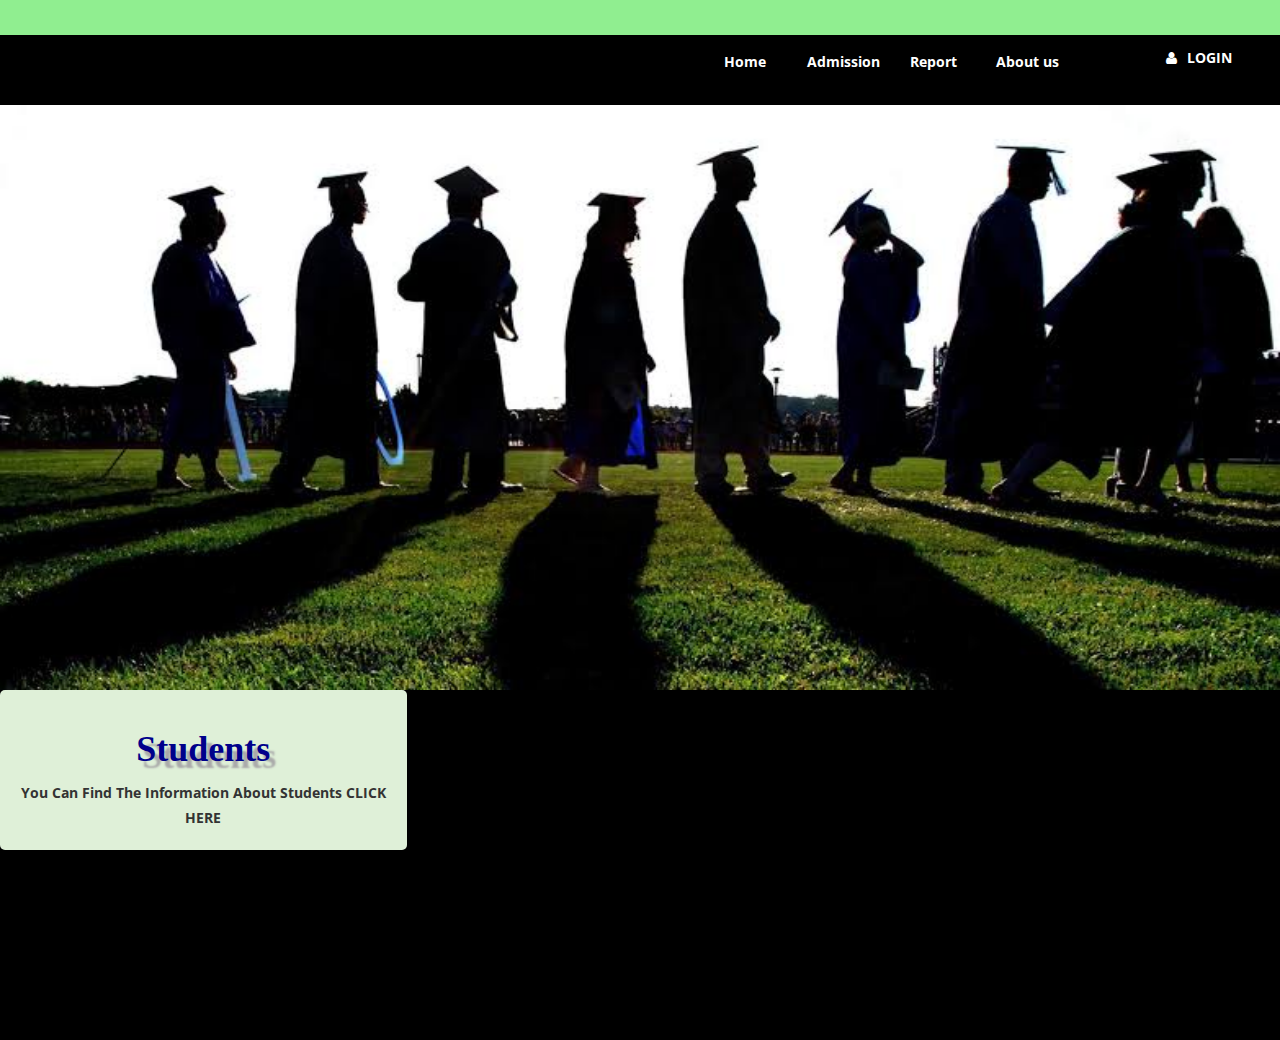
<file: home.html>
<!DOCTYPE html>
<html lang="en">
<head>
    <meta charset="utf-8" />
    <meta name="viewport" content="width=device-width, initial-scale=1.0" />

    <title>college Fees Payment System</title>

    <link href="css/bootstrap.css" rel="stylesheet" />

    <link href="css/font-awesome.css" rel="stylesheet" />

    <link href="css/basic.css" rel="stylesheet" />

    <link href="css/custom.css" rel="stylesheet" />

    <link href="css/datatable/datatable.css" rel="stylesheet" />

    <link href='http://fonts.googleapis.com/css?family=Open+Sans' rel='stylesheet' type='text/css' />
    <style>
        .navbartop
        {
            width: 100%;
            height: 35px;
            background-color: lightgreen;
            position: fixed;
            top: 0;
        }

        .dowm{

            width: 100%;
            height: 70px;
            background-color: black;

            margin-top: 35px;
        }
        #downdiv{
            margin-top: 90px;
            width: 100%;
            height: 100%;
            background-color: yellow;

        }
        h1{
            text-align: center;
            color: white;
            font-family: Roboto;
        }
        button{
            color: white;
            background-color: black;
            border:none;
            width:90px;
            margin-top: 10px;
            padding: 10px 20px;
        }
        button:hover{
            background-color: darkgoldenrod;
        }
        i{

            margin-left: 90px;
        }
        .middle{
            width: 100%;
            height: 350px;
            background-color: black;
        }

    </style>
</head>
<body>
<div id="pageinner">

    <div class="navbartop ">

        <div class="dowm">
            <div class="nav" style="margin-left: 700px">
                <a href="home.html"><button class="btn btn-reddit" type= "submit" name="login"> <label style="color: white">Home</label></button></a>
                <a href="admission.php"><button class="btn btn-reddit" type= "submit" name="login"> <label style="color: white">Admission</label></button></a>
                    <a href="reports.php"><button class="btn btn-reddit" type= "submit" name="login"> <label style="color: white">Report</label></button></a>
                        <a href="about.php"><button class="btn btn-reddit" type= "submit" name="login"> <label style="color: white">About us</label></button></a>
            <a href="ash.php"> <i class="fa fa-user" style="color: white;"></i><strong style="color: white; margin-left: 10px; " alert="Login Here">LOGIN</strong></a>
            </div>
        </div>
    </div>
    <div id="downdiv">

    <img src="img/images.jpeg" height="600" width="100%"/></div>
    <div class="middle">
        <div class="row">

            <div class="col-md-4">
                <div class="main-box bg-success">

                    <a href="student.php">

                        <h1 style="color: darkblue;text-shadow: 6px 7px 2px darkgrey;font-family: 'Blackadder ITC';"><strong>Students</strong></h1>
                    </a>
                    <strong style="">You Can Find The Information About Students  CLICK HERE</strong>
                </div>
            </div>

    </div>

    </div>

</body>
</html>
</file>
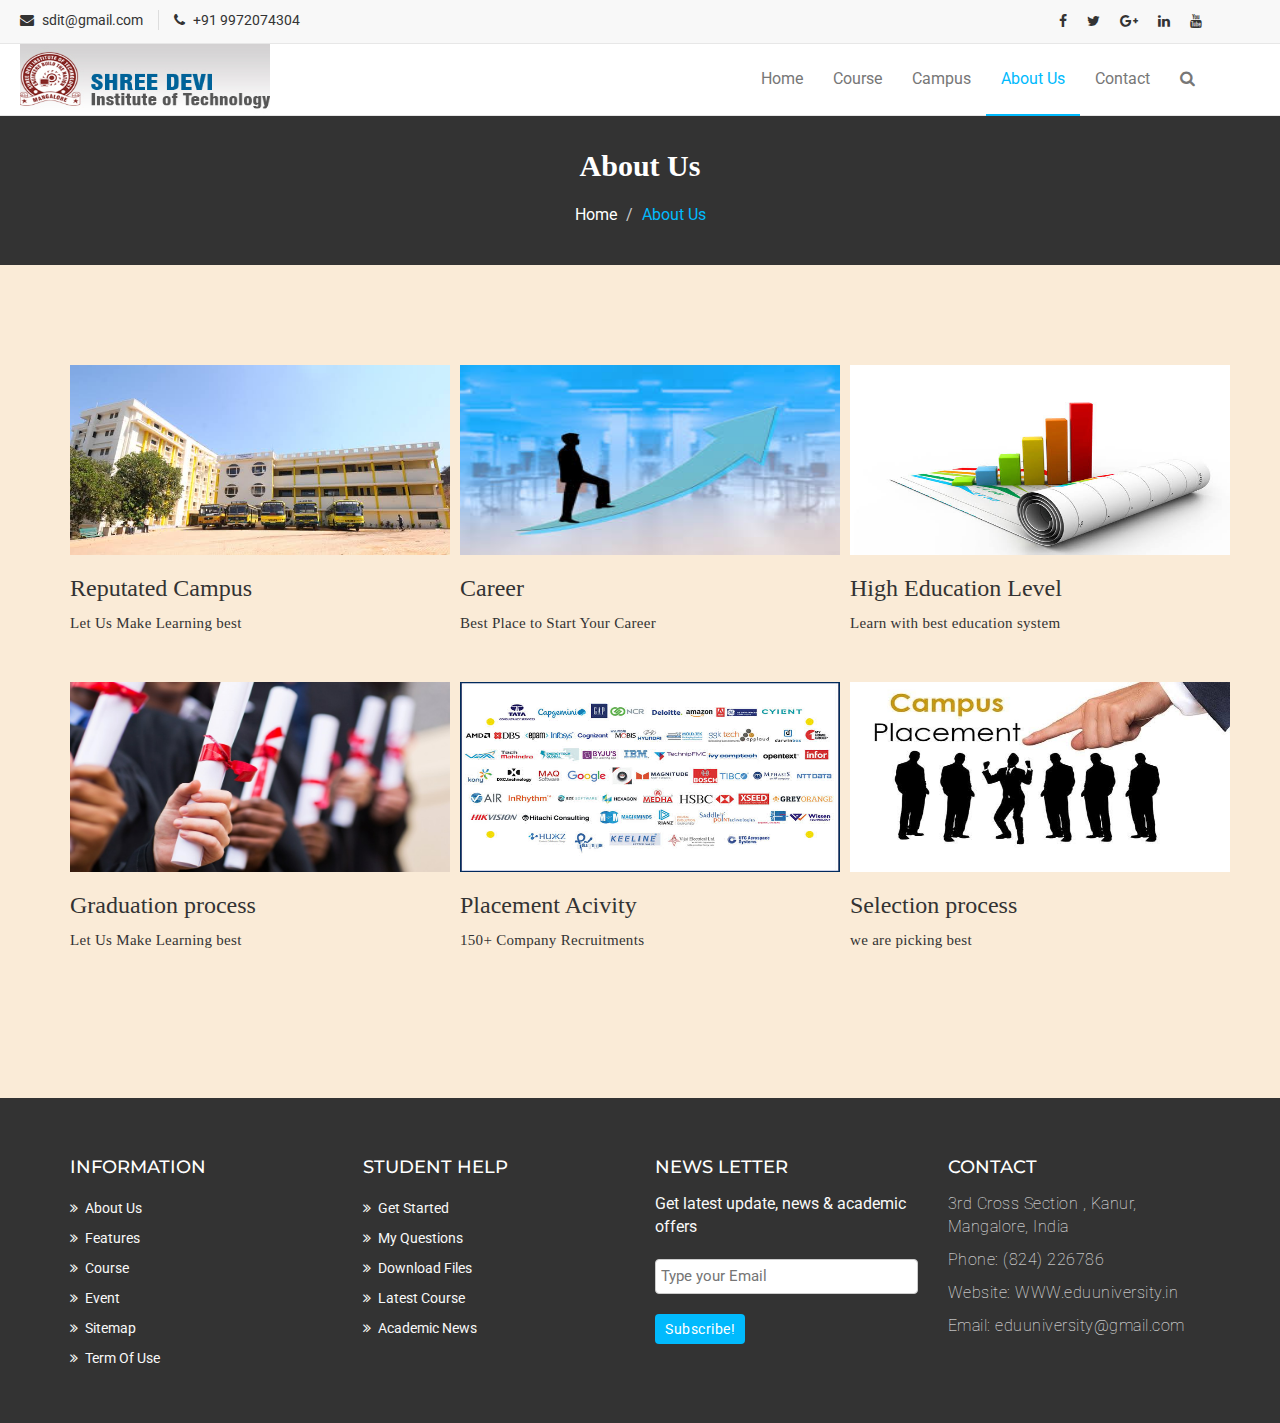
<file: Varsity/blog-archive.html>
<!DOCTYPE html>
<html lang="en">
  <head>
    <meta charset="utf-8">
    <meta http-equiv="X-UA-Compatible" content="IE=edge">
    <meta name="viewport" content="width=device-width, initial-scale=1">    
    <title>CollegeFeesManagement |Campus</title>

    <!-- Favicon -->
    <link rel="shortcut icon" href="assets/img/favicon.ico" type="image/x-icon">

    <!-- Font awesome -->
    <link href="assets/css/font-awesome.css" rel="stylesheet">
    <!-- Bootstrap -->
    <link href="assets/css/bootstrap.css" rel="stylesheet">   
    <!-- Slick slider -->
    <link rel="stylesheet" type="text/css" href="assets/css/slick.css">          
    <!-- Fancybox slider -->
    <link rel="stylesheet" href="assets/css/jquery.fancybox.css" type="text/css" media="screen" /> 
    <!-- Theme color -->
    <link id="switcher" href="assets/css/theme-color/default-theme.css" rel="stylesheet">  

    <!-- Main style sheet -->
    <link href="assets/css/style.css" rel="stylesheet">    

   
    <!-- Google Fonts -->
    <link href='https://fonts.googleapis.com/css?family=Montserrat:400,700' rel='stylesheet' type='text/css'>
    <link href='https://fonts.googleapis.com/css?family=Roboto:400,400italic,300,300italic,500,700' rel='stylesheet' type='text/css'>
    

    <!-- HTML5 shim and Respond.js for IE8 support of HTML5 elements and media queries -->
    <!-- WARNING: Respond.js doesn't work if you view the page via file:// -->
    <!--[if lt IE 9]>
      <script src="https://oss.maxcdn.com/html5shiv/3.7.2/html5shiv.min.js"></script>
      <script src="https://oss.maxcdn.com/respond/1.4.2/respond.min.js"></script>
    <![endif]-->

  </head>
  <body>   
  
  <!--START SCROLL TOP BUTTON -->
    <a class="scrollToTop" href="#">
      <i class="fa fa-angle-up"></i>      
    </a>
  <!-- END SCROLL TOP BUTTON -->

  <!-- Start header  -->
  <header id="mu-header">
    <div class="container">
      <div class="row">
        <div class="col-lg-12 col-md-12">
          <div class="mu-header-area">
            <div class="row">
              <div class="col-lg-6 col-md-6 col-sm-6 col-xs-6">
                <div class="mu-header-top-left" style="margin-left: -50px;">
                  <div class="mu-top-email">
                    <i class="fa fa-envelope"></i>
                    <span>sdit@gmail.com</span>
                  </div>
                  <div class="mu-top-phone">
                    <i class="fa fa-phone"></i>
                    <span>+91 9972074304</span>
                  </div>
                </div>
              </div>
              <div class="col-lg-6 col-md-6 col-sm-6 col-xs-6">
                <div class="mu-header-top-right">
                  <nav>
                    <ul class="mu-top-social-nav">
                      <li><a href="#"><span class="fa fa-facebook"></span></a></li>
                      <li><a href="#"><span class="fa fa-twitter"></span></a></li>
                      <li><a href="#"><span class="fa fa-google-plus"></span></a></li>
                      <li><a href="#"><span class="fa fa-linkedin"></span></a></li>
                      <li><a href="#"><span class="fa fa-youtube"></span></a></li>
                    </ul>
                  </nav>
                </div>
              </div>
            </div>
          </div>
        </div>
      </div>
    </div>
  </header>
  <!-- End header  -->
  <!-- Start menu -->
  <section id="mu-menu">
    <nav class="navbar navbar-default" role="navigation">
      <div class="container">
        <div class="navbar-header">
          <!-- FOR MOBILE VIEW COLLAPSED BUTTON -->
          <button type="button" class="navbar-toggle collapsed" data-toggle="collapse" data-target="#navbar" aria-expanded="false" aria-controls="navbar">
            <span class="sr-only">Toggle navigation</span>
            <span class="icon-bar"></span>
            <span class="icon-bar"></span>
            <span class="icon-bar"></span>
          </button>
          <!-- LOGO -->
          <!-- TEXT BASED LOGO -->
          <img src="../img/shreeDevi_logo.jpg" style="width: 250px; height: 70px; margin-left: -50px;/">
          <!--<a class="navbar-brand" href="index.html"><span style="font-style: oblique">EDU University</span></a>-->
          <!-- IMG BASED LOGO  -->
          <!--
          <a class="navbar-brand" href="index.html"><img src="assets/img/logo.png" alt="logo"></a> -->
        </div>
        <div id="navbar" class="navbar-collapse collapse">
          <ul id="top-menu" class="nav navbar-nav navbar-right main-nav">
            <li ><a href="index.html">Home</a></li>
            <li ><a href="course.html">Course</a></li>
            <li ><a href="gallery.html">Campus</a></li>
            <li class="active"><a href="blog-archive.html">About Us</a></li>
            <li><a href="contact.html">Contact</a></li>

            <li><a href="#" id="mu-search-icon"><i class="fa fa-search"></i></a></li>
          </ul>
        </div><!--/.nav-collapse -->
      </div>
    </nav>
  </section>
  <!-- End menu -->
  <!-- Start search box -->
  <div id="mu-search">
    <div class="mu-search-area">      
      <button class="mu-search-close"><span class="fa fa-close"></span></button>
      <div class="container">
        <div class="row">
          <div class="col-md-12">            
            <form class="mu-search-form">
              <input type="search" placeholder="Type Your Keyword(s) & Hit Enter">
            </form>
          </div>
        </div>
      </div>
    </div>
  </div>
  <!-- End search box -->
 <!-- Page breadcrumb -->
 <section id="mu-page-breadcrumb">
   <div class="container">
     <div class="row">
       <div class="col-md-12">
         <div class="mu-page-breadcrumb-area">
           <h2 style="font-family:Forte">About Us</h2>
           <ol class="breadcrumb">
            <li><a href="index.html">Home</a></li>
            <li class="active">About Us</li>
          </ol>
         </div>
       </div>
     </div>
   </div>
 </section>
 <!-- End breadcrumb -->
 <section id="mu-course-cont">
   <div class="container">
     <div class="row">
       <div class="col-md-12">
         <div class="mu-course-content-area">
            <div class="row">
              <div class="col-md-12">
                <!-- start course content container -->
                <div class="mu-course-container mu-blog-archive">
                  <div class="row">
                    <div class="col-md-4 col-sm-4">
                      <article class="mu-blog-single-item">
                        <figure class="mu-blog-single-img">
                          <img src="../img/clg1.jpg" alt="img" style="width: 380px; height: 190px;">
                          <figcaption class="mu-blog-caption">
                            <h3 style="font-family:Forte">Reputated Campus</h3>
                          </figcaption>                      
                        </figure>

                        <div class="mu-blog-description">
                          <p style="font-family:Forte">Let Us Make Learning best</p>
                        </div>
                      </article> 
                    </div>

                    <div class="col-md-4 col-sm-4">
                      <article class="mu-blog-single-item">
                        <figure class="mu-blog-single-img">
                          <img src="../img/up.jpeg" alt="img" style="width: 380px; height: 190px;">
                          <figcaption class="mu-blog-caption">
                            <h3 style="font-family:Forte">Career</h3>
                          </figcaption>
                        </figure>

                        <div class="mu-blog-description">
                          <p style="font-family:Forte">Best Place to Start Your Career</p>
                        </div>
                      </article>
                    </div>
                    <div class="col-md-4 col-sm-4">
                      <article class="mu-blog-single-item">
                        <figure class="mu-blog-single-img">
                          <img src="../img/report.jpg" alt="img" style="width: 380px; height: 190px;">
                          <figcaption class="mu-blog-caption">
                            <h3 style="font-family:Forte">High Education Level</h3>
                          </figcaption>                      
                        </figure>

                        <div class="mu-blog-description">
                          <p style="font-family:Forte">Learn with best education system</p>
                        </div>
                      </article>
                    </div>
                    <div class="col-md-4 col-sm-4">
                      <article class="mu-blog-single-item">
                        <figure class="mu-blog-single-img">
                          <img src="../img/postgraduate-degree.jpg" alt="img" style="width: 380px; height: 190px;">
                          <figcaption class="mu-blog-caption">
                            <h3 style="font-family:Forte"><a >Graduation process</a></h3>
                          </figcaption>                      
                        </figure>

                        <div class="mu-blog-description">
                          <p style="font-family:Forte">Let Us Make Learning best</p>
                        </div>
                      </article>
                    </div>
                    <div class="col-md-4 col-sm-4">
                    <article class="mu-blog-single-item">
                    <figure class="mu-blog-single-img">
                    <img src="../img/stuplacement.jpeg" alt="img" style="width: 380px; height: 190px;">
                    <figcaption class="mu-blog-caption">
                    <h3 style="font-family:Forte">Placement Acivity</h3>
                    </figcaption>
                    </figure>


                    <div class="mu-blog-description">
                    <p style="font-family:Forte">150+ Company Recruitments</p>
                    </div>
                    </article>
                    </div>
                    <div class="col-md-4 col-sm-4">
                      <article class="mu-blog-single-item">
                        <figure class="mu-blog-single-img">
                          <img src="../img/placement.jpeg" alt="img" style="width: 380px; height: 190px;">
                          <figcaption class="mu-blog-caption">
                            <h3 style="font-family:Forte">Selection process</h3>
                          </figcaption>
                        </figure>
                        <div class="mu-blog-description">
                          <p style="font-family:Forte">we are picking best</p>
                        </div>
                      </article>
                    </div>
                  </div>
                </div>
                <!-- end course content container -->

              </div>


                </aside>
                <!-- / end sidebar -->
             </div>
           </div>
         </div>
       </div>
     </div>
   </div>
 </section>

  <!-- Start footer -->
  <footer id="mu-footer">
    <!-- start footer top -->
    <div class="mu-footer-top">
      <div class="container">
        <div class="mu-footer-top-area">
          <div class="row">
            <div class="col-lg-3 col-md-3 col-sm-3">
              <div class="mu-footer-widget">
                <h4>Information</h4>
                <ul>
                  <li><a href="#">About Us</a></li>
                  <li><a href="">Features</a></li>
                  <li><a href="">Course</a></li>
                  <li><a href="">Event</a></li>
                  <li><a href="">Sitemap</a></li>
                  <li><a href="">Term Of Use</a></li>
                </ul>
              </div>
            </div>
            <div class="col-lg-3 col-md-3 col-sm-3">
              <div class="mu-footer-widget">
                <h4>Student Help</h4>
                <ul>
                  <li><a href="">Get Started</a></li>
                  <li><a href="#">My Questions</a></li>
                  <li><a href="">Download Files</a></li>
                  <li><a href="">Latest Course</a></li>
                  <li><a href="">Academic News</a></li>                  
                </ul>
              </div>
            </div>
            <div class="col-lg-3 col-md-3 col-sm-3">
              <div class="mu-footer-widget">
                <h4>News letter</h4>
                <p>Get latest update, news & academic offers</p>
                <form class="mu-subscribe-form">
                  <input type="email" placeholder="Type your Email">
                  <button class="mu-subscribe-btn" type="submit">Subscribe!</button>
                </form>               
              </div>
            </div>
            <div class="col-lg-3 col-md-3 col-sm-3">
              <div class="mu-footer-widget">
                <h4>Contact</h4>
                <address>
                  <p>3rd Cross Section , Kanur, Mangalore, India</p>
                  <p>Phone: (824) 226786</p>
                  <p>Website: WWW.eduuniversity.in</p>
                  <p>Email: eduuniversity@gmail.com</p>
                </address>
              </div>
            </div>
          </div>
        </div>
      </div>
    </div>
    <!-- end footer top -->
    <!-- start footer bottom -->

    <!-- end footer bottom -->
  </footer>
  <!-- End footer -->





  
  <!-- jQuery library -->
  <script src="assets/js/jquery.min.js"></script>  
  <!-- Include all compiled plugins (below), or include individual files as needed -->
  <script src="assets/js/bootstrap.js"></script>   
  <!-- Slick slider -->
  <script type="text/javascript" src="assets/js/slick.js"></script>
  <!-- Counter -->
  <script type="text/javascript" src="assets/js/waypoints.js"></script>
  <script type="text/javascript" src="assets/js/jquery.counterup.js"></script>  
  <!-- Mixit slider -->
  <script type="text/javascript" src="assets/js/jquery.mixitup.js"></script>
  <!-- Add fancyBox -->        
  <script type="text/javascript" src="assets/js/jquery.fancybox.pack.js"></script>

  <!-- Custom js -->
  <script src="assets/js/custom.js"></script> 

  </body>
</html>
</file>
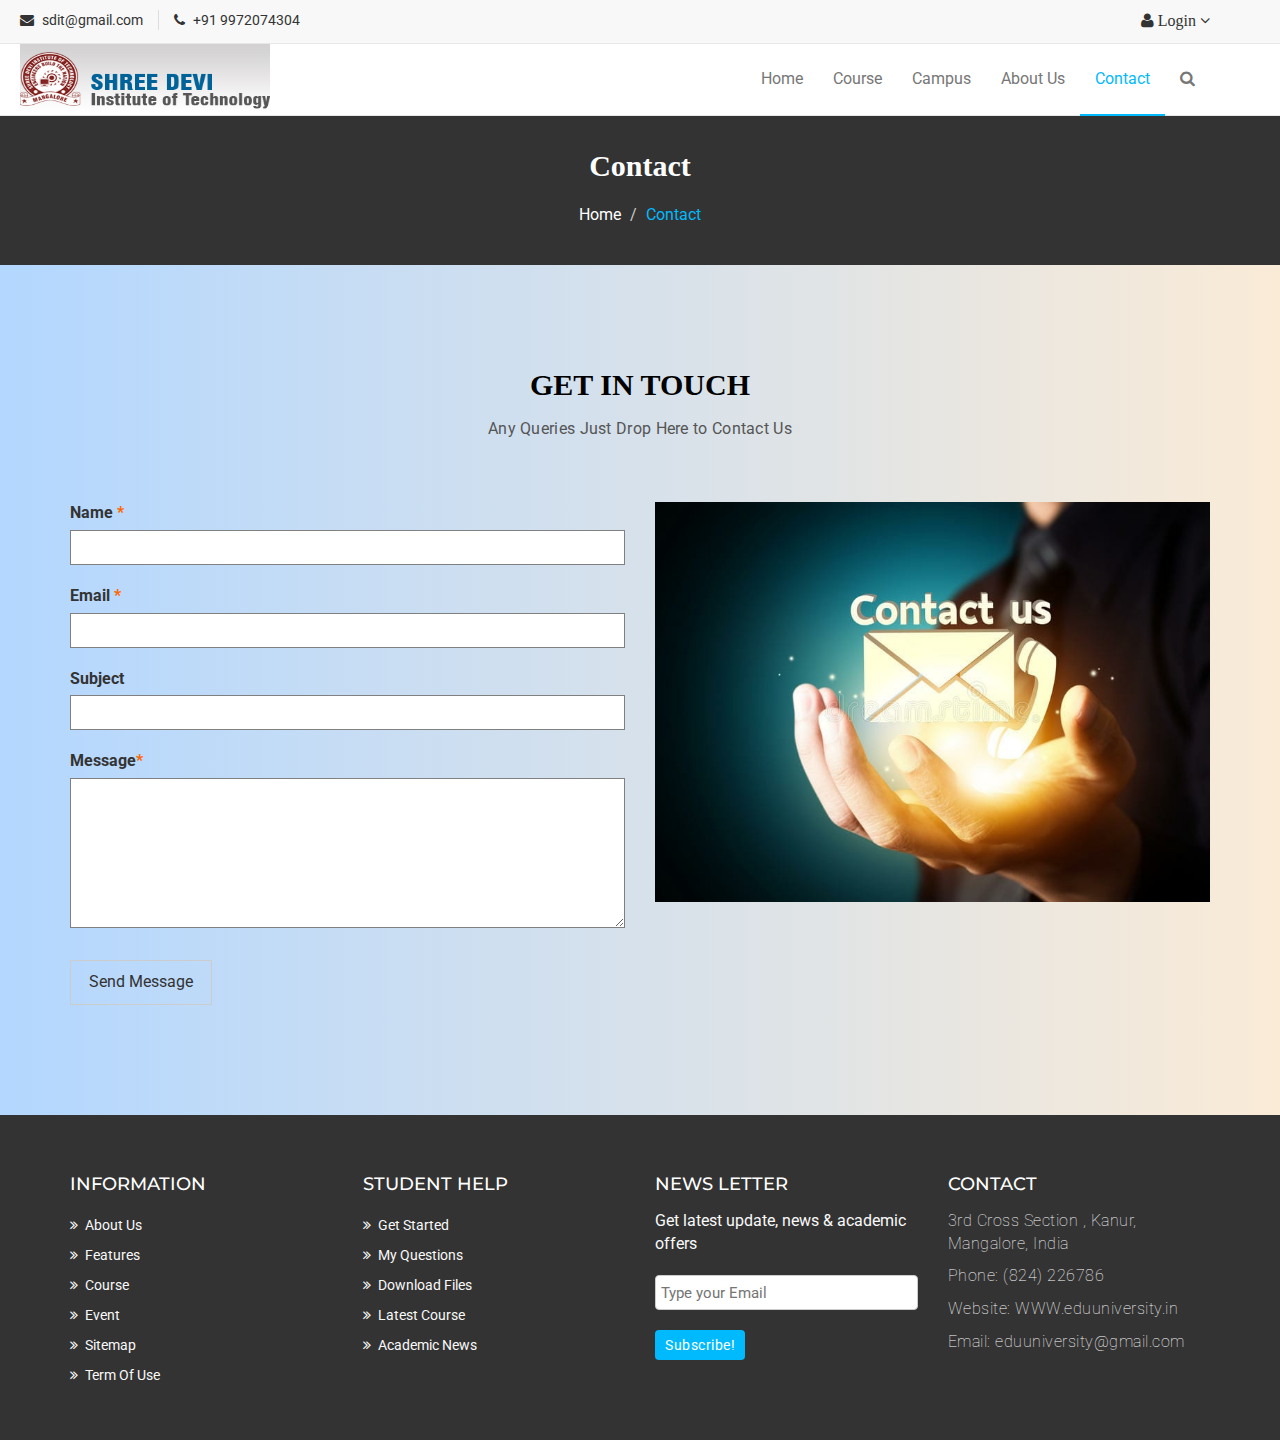
<file: Varsity/contact.html>
<!DOCTYPE html>
<html lang="en">
  <head>
    <meta charset="utf-8">
    <meta http-equiv="X-UA-Compatible" content="IE=edge">
    <meta name="viewport" content="width=device-width, initial-scale=1">    
    <title>CollegeFeesManagement |Contact</title>

    <!-- Favicon -->
    <link rel="shortcut icon" href="assets/img/favicon.ico" type="image/x-icon">

    <!-- Font awesome -->
    <link href="assets/css/font-awesome.css" rel="stylesheet">
    <!-- Bootstrap -->
    <link href="assets/css/bootstrap.css" rel="stylesheet">   
    <!-- Slick slider -->
    <link rel="stylesheet" type="text/css" href="assets/css/slick.css">          
    <!-- Fancybox slider -->
    <link rel="stylesheet" href="assets/css/jquery.fancybox.css" type="text/css" media="screen" /> 
    <!-- Theme color -->
    <link id="switcher" href="assets/css/theme-color/default-theme.css" rel="stylesheet">    

    <!-- Main style sheet -->
    <link href="assets/css/style.css" rel="stylesheet">    

   
    <!-- Google Fonts -->
    <link href='https://fonts.googleapis.com/css?family=Montserrat:400,700' rel='stylesheet' type='text/css'>
    <link href='https://fonts.googleapis.com/css?family=Roboto:400,400italic,300,300italic,500,700' rel='stylesheet' type='text/css'>
    

    <!-- HTML5 shim and Respond.js for IE8 support of HTML5 elements and media queries -->
    <!-- WARNING: Respond.js doesn't work if you view the page via file:// -->
    <!--[if lt IE 9]>
      <script src="https://oss.maxcdn.com/html5shiv/3.7.2/html5shiv.min.js"></script>
      <script src="https://oss.maxcdn.com/respond/1.4.2/respond.min.js"></script>
    <style>
      #mu-contact{
        background-color: red;
      }
    </style>
    <![endif]-->

  </head>
  <body>
  
  <!--START SCROLL TOP BUTTON -->
    <a class="scrollToTop" href="#">
      <i class="fa fa-angle-up"></i>      
    </a>
  <!-- END SCROLL TOP BUTTON -->

  <!-- Start header  -->
  <header id="mu-header">
    <div class="container">
      <div class="row">
        <div class="col-lg-12 col-md-12">
          <div class="mu-header-area">
            <div class="row">
              <div class="col-lg-6 col-md-6 col-sm-6 col-xs-6">
                <div class="mu-header-top-left" style="margin-left: -50px;">
                  <div class="mu-top-email">
                    <i class="fa fa-envelope"></i>
                    <span>sdit@gmail.com</span>
                  </div>
                  <div class="mu-top-phone">
                    <i class="fa fa-phone"></i>
                    <span>+91 9972074304</span>
                  </div>
                </div>
              </div>
              <div class="col-lg-6 col-md-6 col-sm-6 col-xs-6">
                <div class="mu-header-top-right">
                  <i class="fa fa-user">
                    <a href="#" class="dropdown-toggle" data-toggle="dropdown">Login <span class="fa fa-angle-down"></span></a>
                    <ul class="dropdown-menu" style="margin-left: 405px;">
                      <li><a href="../userlogin.php">User Login</a></li>
                      <li><a href="../login.php">Admin Login</a></li>
                    </ul>
                  </i>
                </div>
              </div>
            </div>
          </div>
        </div>
      </div>
    </div>
  </header>
  <!-- End header  -->
  <!-- Start menu -->
  <section id="mu-menu">
    <nav class="navbar navbar-default" role="navigation">
      <div class="container">
        <div class="navbar-header">
          <!-- FOR MOBILE VIEW COLLAPSED BUTTON -->
          <button type="button" class="navbar-toggle collapsed" data-toggle="collapse" data-target="#navbar" aria-expanded="false" aria-controls="navbar">
            <span class="sr-only">Toggle navigation</span>
            <span class="icon-bar"></span>
            <span class="icon-bar"></span>
            <span class="icon-bar"></span>
          </button>
          <!-- LOGO -->
          <!-- TEXT BASED LOGO -->
          <img src="../img/shreeDevi_logo.jpg" style="width: 250px; height: 70px; margin-left: -50px;/">
          <!--<a class="navbar-brand" href="index.html"><span style="font-style: oblique">EDU University</span></a>-->
          <!-- IMG BASED LOGO  -->
          <!--
          <a class="navbar-brand" href="index.html"><img src="assets/img/logo.png" alt="logo"></a> -->
        </div>
        <div id="navbar" class="navbar-collapse collapse">
          <ul id="top-menu" class="nav navbar-nav navbar-right main-nav">
            <li ><a href="index.html">Home</a></li>
            <li ><a href="course.html">Course</a></li>
            <li ><a href="gallery.html">Campus</a></li>
            <li><a href="blog-archive.html">About Us</a></li>
            <li class="active"><a href="contact.html">Contact</a></li>

            <li><a href="#" id="mu-search-icon"><i class="fa fa-search"></i></a></li>
          </ul>
        </div><!--/.nav-collapse -->
      </div>
    </nav>
  </section>
  <!-- End menu -->
  <!-- Start search box -->
  <div id="mu-search">
    <div class="mu-search-area">      
      <button class="mu-search-close"><span class="fa fa-close"></span></button>
      <div class="container">
        <div class="row">
          <div class="col-md-12">            
            <form class="mu-search-form">
             <input type="search" placeholder="Type Your Keyword(s) & Hit Enter">
            </form>
          </div>
        </div>
      </div>
    </div>
  </div>
  <!-- End search box -->
 <!-- Page breadcrumb -->
 <section id="mu-page-breadcrumb">
   <div class="container">
     <div class="row">
       <div class="col-md-12">
         <div class="mu-page-breadcrumb-area">
           <h2 style="font-family:Forte">Contact</h2>
           <ol class="breadcrumb">
            <li><a href="#">Home</a></li>            
            <li class="active">Contact</li>
          </ol>
         </div>
       </div>
     </div>
   </div>
 </section>
 <!-- End breadcrumb -->

 <!-- Start contact  -->
 <section id="mu-contact">
   <div class="container">
     <div class="row">
       <div class="col-md-12">
         <div class="mu-contact-area">
          <!-- start title -->
          <div class="mu-title">
            <h2 style="font-family:Forte">Get in Touch</h2>
            <p >Any Queries Just Drop Here to Contact Us</p>
          </div>
          <!-- end title -->
          <!-- start contact content -->
          <div class="mu-contact-content">           
            <div class="row">
              <div class="col-md-6">
                <div class="mu-contact-left">
                  <form class="contactform" action="../database/insertcontact.php" method="post">
                    <p class="comment-form-author">
                      <label for="author">Name <span class="required">*</span></label>
                      <input type="text" required="required" size="30" value="" name="name">
                    </p>
                    <p class="comment-form-email">
                      <label for="email">Email <span class="required">*</span></label>
                      <input type="email" required="required" aria-required="true" value="" name="email">
                    </p>
                    <p class="comment-form-url">
                      <label for="subject">Subject</label>
                      <input type="text" name="subject">  
                    </p>
                    <p class="comment-form-comment">
                      <label for="comment">Message<span class="required">*</span></label>
                      <textarea required="required" aria-required="true" rows="8" cols="45" name="msg"></textarea>
                    </p>                
                    <p class="form-submit">
                      <input type="submit" value="Send Message" class="mu-post-btn" name="submit">
                    </p>        
                  </form>
                </div>
              </div>
              <div class="col-md-6">
                <div class="mu-contact-right">
                  <img src="../img/contact2.jpg" width="100%" height="400" frameborder="0" style="border:0" allowfullscreen></img>
                </div>
              </div>
            </div>
          </div>
          <!-- end contact content -->
         </div>
       </div>
     </div>
   </div>
 </section>
 <!-- End contact  -->
 

  <!-- Start footer -->
  <footer id="mu-footer">
    <!-- start footer top -->
    <div class="mu-footer-top">
      <div class="container">
        <div class="mu-footer-top-area">
          <div class="row">
            <div class="col-lg-3 col-md-3 col-sm-3">
              <div class="mu-footer-widget">
                <h4>Information</h4>
                <ul>
                  <li><a href="#">About Us</a></li>
                  <li><a href="">Features</a></li>
                  <li><a href="">Course</a></li>
                  <li><a href="">Event</a></li>
                  <li><a href="">Sitemap</a></li>
                  <li><a href="">Term Of Use</a></li>
                </ul>
              </div>
            </div>
            <div class="col-lg-3 col-md-3 col-sm-3">
              <div class="mu-footer-widget">
                <h4>Student Help</h4>
                <ul>
                  <li><a href="">Get Started</a></li>
                  <li><a href="#">My Questions</a></li>
                  <li><a href="">Download Files</a></li>
                  <li><a href="">Latest Course</a></li>
                  <li><a href="">Academic News</a></li>                  
                </ul>
              </div>
            </div>
            <div class="col-lg-3 col-md-3 col-sm-3">
              <div class="mu-footer-widget">
                <h4>News letter</h4>
                <p>Get latest update, news & academic offers</p>
                <form class="mu-subscribe-form">
                  <input type="email" placeholder="Type your Email">
                  <button class="mu-subscribe-btn" type="submit">Subscribe!</button>
                </form>               
              </div>
            </div>
            <div class="col-lg-3 col-md-3 col-sm-3">
              <div class="mu-footer-widget">
                <h4>Contact</h4>
                <address>
                  <p>3rd Cross Section , Kanur, Mangalore, India</p>
                  <p>Phone: (824) 226786</p>
                  <p>Website: WWW.eduuniversity.in</p>
                  <p>Email: eduuniversity@gmail.com</p>
                </address>
              </div>
            </div>
          </div>
        </div>
      </div>
    </div>
    <!-- end footer top -->
    <!-- start footer bottom -->

    <!-- end footer bottom -->
  </footer>
  <!-- End footer -->





  
  <!-- jQuery library -->
  <script src="assets/js/jquery.min.js"></script>  
  <!-- Include all compiled plugins (below), or include individual files as needed -->
  <script src="assets/js/bootstrap.js"></script>   
  <!-- Slick slider -->
  <script type="text/javascript" src="assets/js/slick.js"></script>
  <!-- Counter -->
  <script type="text/javascript" src="assets/js/waypoints.js"></script>
  <script type="text/javascript" src="assets/js/jquery.counterup.js"></script>  
  <!-- Mixit slider -->
  <script type="text/javascript" src="assets/js/jquery.mixitup.js"></script>
  <!-- Add fancyBox -->        
  <script type="text/javascript" src="assets/js/jquery.fancybox.pack.js"></script>

  <!-- Custom js -->
  <script src="assets/js/custom.js"></script> 

  </body>
</html>
</file>
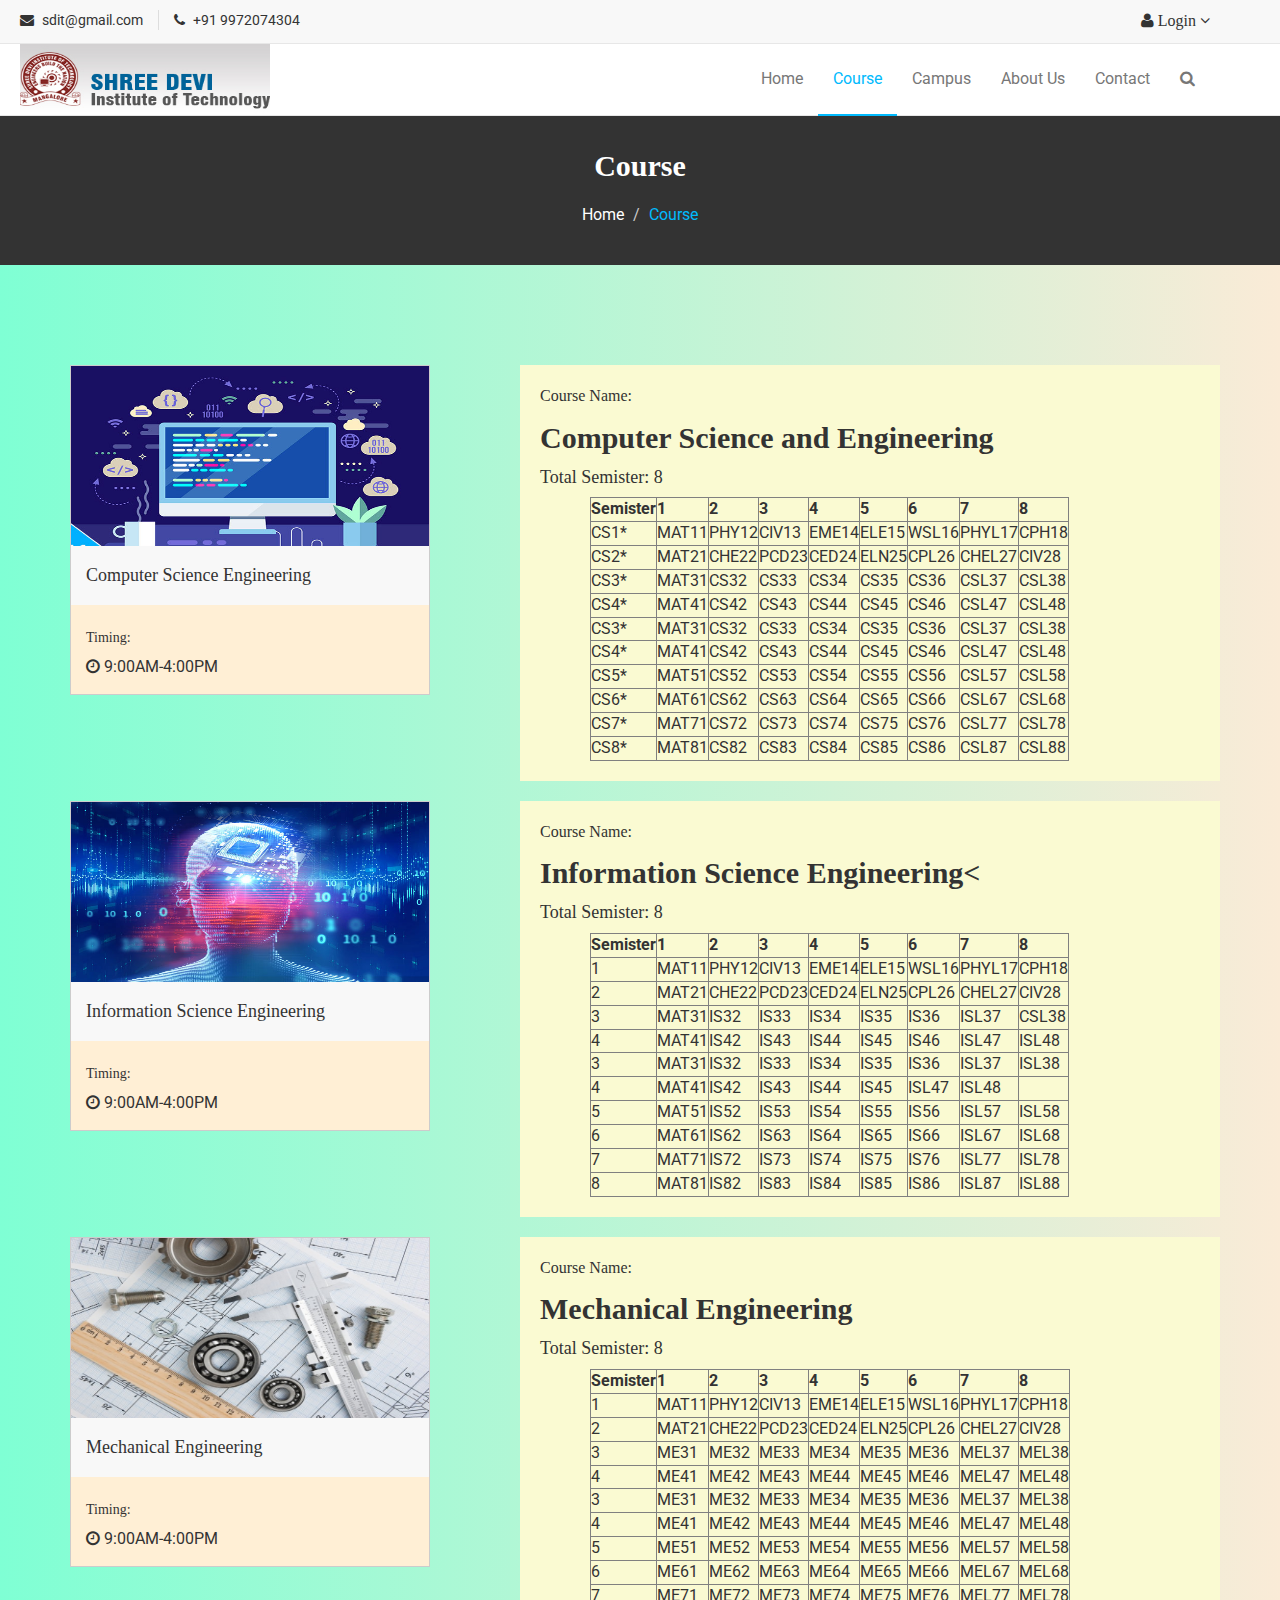
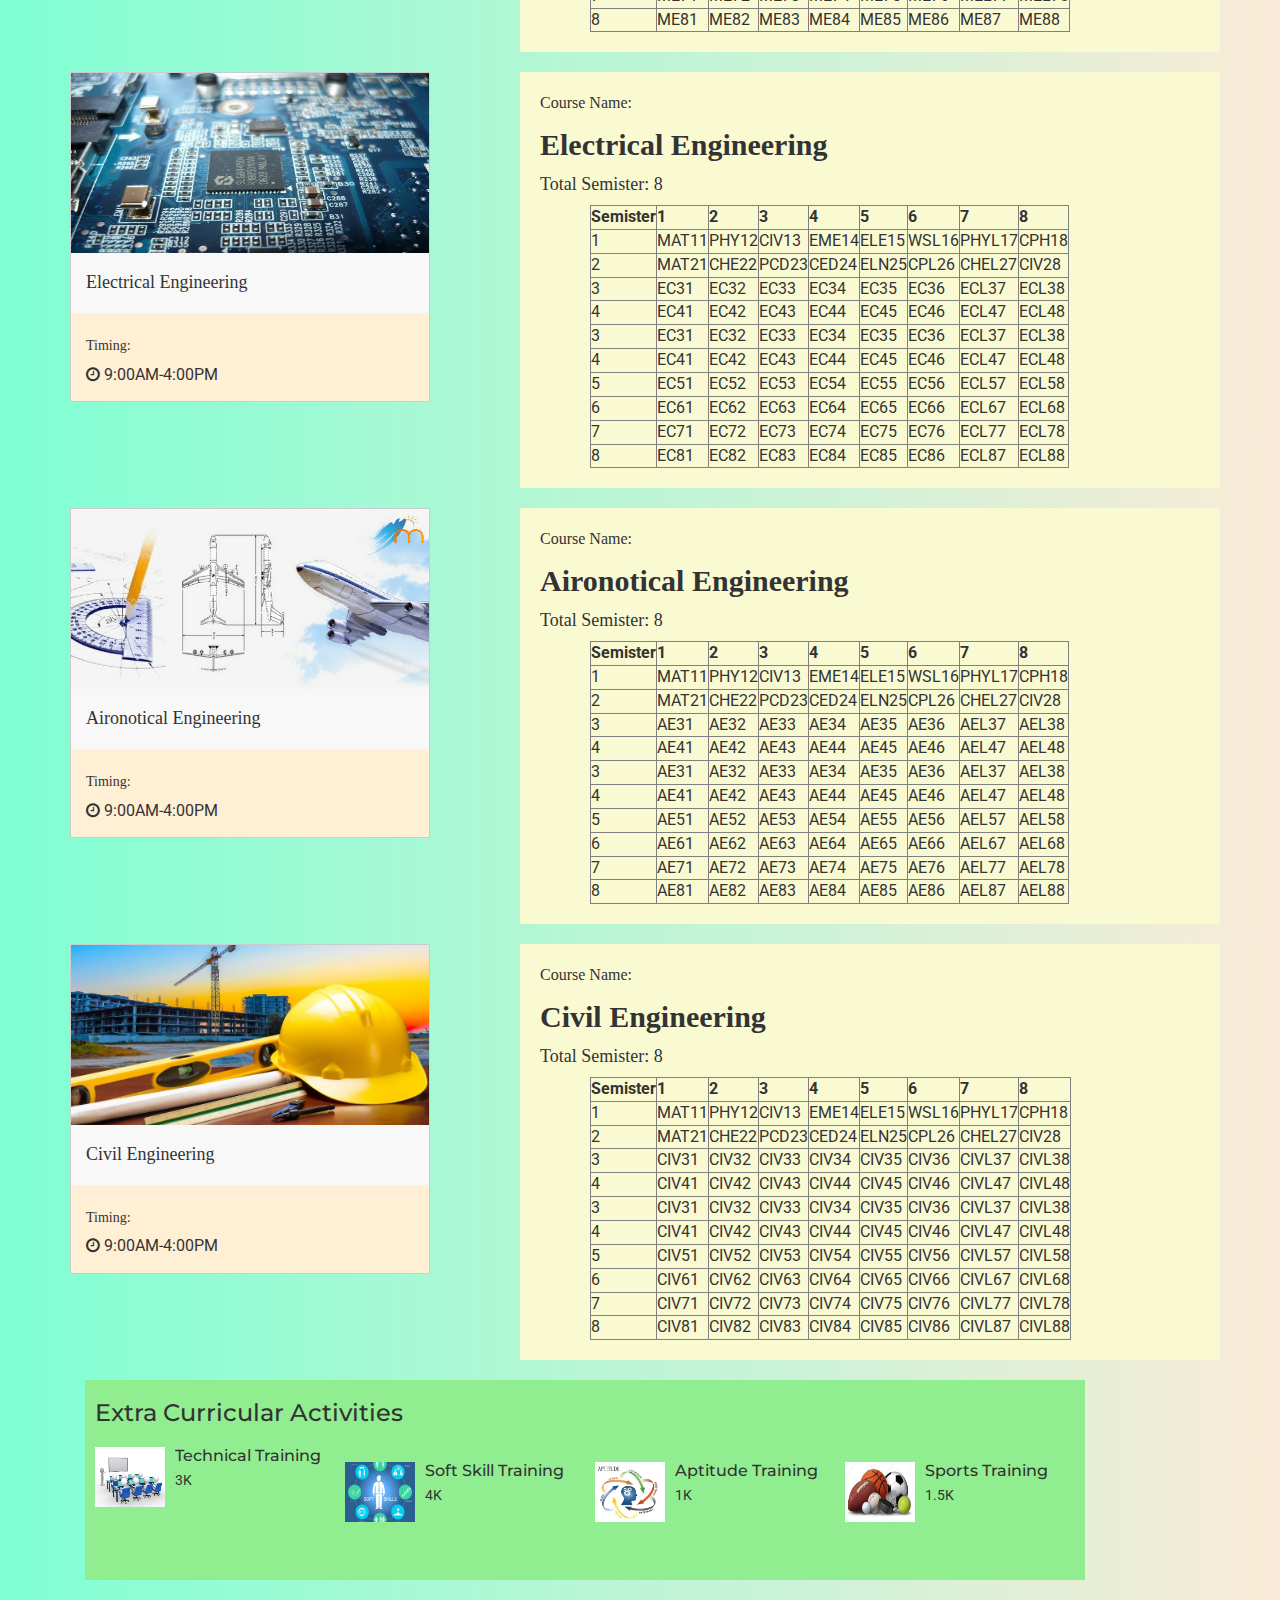
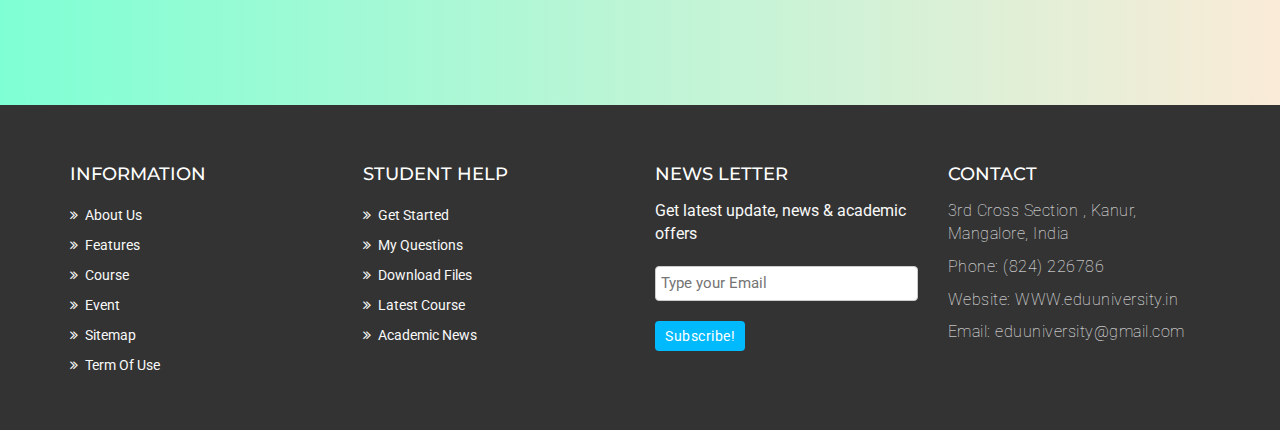
<file: Varsity/course.html>
<!DOCTYPE html>
<html lang="en">
  <head>
    <meta charset="utf-8">
    <meta http-equiv="X-UA-Compatible" content="IE=edge">
    <meta name="viewport" content="width=device-width, initial-scale=1">    
    <title>CollegeFeesManagement |Course</title>

    <!-- Favicon -->
    <link rel="shortcut icon" href="assets/img/favicon.ico" type="image/x-icon">

    <!-- Font awesome -->
    <link href="assets/css/font-awesome.css" rel="stylesheet">
    <!-- Bootstrap -->
    <link href="assets/css/bootstrap.css" rel="stylesheet">   
    <!-- Slick slider -->
    <link rel="stylesheet" type="text/css" href="assets/css/slick.css">          
    <!-- Fancybox slider -->
    <link rel="stylesheet" href="assets/css/jquery.fancybox.css" type="text/css" media="screen" /> 
    <!-- Theme color -->
    <link id="switcher" href="assets/css/theme-color/default-theme.css" rel="stylesheet">  

    <!-- Main style sheet -->
    <link href="assets/css/style.css" rel="stylesheet">    

   
    <!-- Google Fonts -->
    <link href='https://fonts.googleapis.com/css?family=Montserrat:400,700' rel='stylesheet' type='text/css'>
    <link href='https://fonts.googleapis.com/css?family=Roboto:400,400italic,300,300italic,500,700' rel='stylesheet' type='text/css'>
    

    <!-- HTML5 shim and Respond.js for IE8 support of HTML5 elements and media queries -->
    <!-- WARNING: Respond.js doesn't work if you view the page via file:// -->
    <!--[if lt IE 9]>
    <![endif]-->
    <style>
      .mu-latest-course-single-content{
        border: 15px;
        background-color: papayawhip;

      }
      /*.mu-single-sidebar{*/
        /*background-color: red;*/
      /*}*/
      .ma{
        background-color: lightgoldenrodyellow;
        margin-bottom: 20px;
        margin-left: 60px;
        padding: 20px;
        width: 700px;
      }
    </style>
  </head>
  <body>
  <!--START SCROLL TOP BUTTON -->
    <a class="scrollToTop" href="#">
      <i class="fa fa-angle-up"></i>      
    </a>
  <!-- END SCROLL TOP BUTTON -->

  <!-- Start header  -->
  <header id="mu-header">
    <div class="container">
      <div class="row">
        <div class="col-lg-12 col-md-12">
          <div class="mu-header-area">
            <div class="row">
              <div class="col-lg-6 col-md-6 col-sm-6 col-xs-6">
                <div class="mu-header-top-left" style="margin-left: -50px;">
                  <div class="mu-top-email">
                    <i class="fa fa-envelope"></i>
                    <span>sdit@gmail.com</span>
                  </div>
                  <div class="mu-top-phone">
                    <i class="fa fa-phone"></i>
                    <span>+91 9972074304</span>
                  </div>
                </div>
              </div>
              <div class="col-lg-6 col-md-6 col-sm-6 col-xs-6">
                <div class="mu-header-top-right">
                  <i class="fa fa-user">
                    <a href="#" class="dropdown-toggle" data-toggle="dropdown">Login <span class="fa fa-angle-down"></span></a>
                    <ul class="dropdown-menu" style="margin-left: 405px;">
                      <li><a href="../userlogin.php">User Login</a></li>
                      <li><a href="../login.php">Admin Login</a></li>
                    </ul>
                  </i>
                </div>
              </div>
            </div>
          </div>
        </div>
      </div>
    </div>
  </header>
  <!-- End header  -->

  <!-- Start menu -->
  <section id="mu-menu">
    <nav class="navbar navbar-default" role="navigation">
      <div class="container">
        <div class="navbar-header">
          <!-- FOR MOBILE VIEW COLLAPSED BUTTON -->
          <button type="button" class="navbar-toggle collapsed" data-toggle="collapse" data-target="#navbar" aria-expanded="false" aria-controls="navbar">
            <span class="sr-only">Toggle navigation</span>
            <span class="icon-bar"></span>
            <span class="icon-bar"></span>
            <span class="icon-bar"></span>
          </button>
          <!-- LOGO -->
          <!-- TEXT BASED LOGO -->
          <img src="../img/shreeDevi_logo.jpg" style="width: 250px; height: 70px; margin-left: -50px;/">
          <!--<a class="navbar-brand" href="index.html"><span style="font-style: oblique">EDU University</span></a>-->
          <!-- IMG BASED LOGO  -->
          <!--
          <a class="navbar-brand" href="index.html"><img src="assets/img/logo.png" alt="logo"></a> -->
        </div>
        <div id="navbar" class="navbar-collapse collapse">
          <ul id="top-menu" class="nav navbar-nav navbar-right main-nav">
            <li ><a href="index.html">Home</a></li>
            <li class="active" ><a href="course.html">Course</a></li>
            <li ><a href="gallery.html">Campus</a></li>
            <li><a href="blog-archive.html">About Us</a></li>
            <li><a href="contact.html">Contact</a></li>

            <li><a href="#" id="mu-search-icon"><i class="fa fa-search"></i></a></li>
          </ul>
        </div><!--/.nav-collapse -->
      </div>
    </nav>
  </section>
  <!-- End menu -->
  <!-- Start search box -->
  <div id="mu-search">
    <div class="mu-search-area">      
      <button class="mu-search-close"><span class="fa fa-close"></span></button>
      <div class="container">
        <div class="row">
          <div class="col-md-12">            
            <form class="mu-search-form">
              <input type="search" placeholder="Type Your Keyword(s) & Hit Enter">
            </form>
          </div>
        </div>
      </div>
    </div>
  </div>
  <!-- End search box -->
 <!-- Page breadcrumb -->
 <section id="mu-page-breadcrumb">
   <div class="container">
     <div class="row">
       <div class="col-md-12">
         <div class="mu-page-breadcrumb-area">
           <h2 style="font-family:Forte">Course</h2>
           <ol class="breadcrumb">
            <li><a href="index.html">Home</a></li>
            <li class="active">Course</li>
          </ol>
         </div>
       </div>
     </div>
   </div>
 </section>
 <!-- End breadcrumb -->
 <section id="mu-course-content">
   <div class="container">
     <div class="row">
       <div class="col-md-12">
         <div class="mu-course-content-area">
            <div class="row">
              <div class="col-md-12">
                <!-- start course content container -->
                <div class="mu-course-container">

                  <div class="row">
                    <div class="col-md-4 col-sm-4">
                    <div class="mu-latest-course-single">
                      <figure class="mu-latest-course-img">
                        <img src="../img/comp3.jpg" alt="img" style="height: 180px; width: 100%">
                        <figcaption class="mu-latest-course-imgcaption">
                          <h4 style="font-family:Forte">Computer Science Engineering</h4>
                        </figcaption>
                      </figure>
                      <div class="mu-latest-course-single-content">
                          <span> <h5 style="font-family:Forte">Timing:</h5><i class="fa fa-clock-o"></i> 9:00AM-4:00PM</span>
                      </div>
                      </div>
                    </div>
                    <div class="col-md-7 col-sm-7">
                      <div class="ma">
                        <span> <P  style="font-family:Forte">Course Name:</P><h2  style="font-family:Forte">Computer Science and Engineering</h2></span>
                        <span> <h4  style="font-family:Forte">Total Semister: 8</h4></span>
                        <!--<span> <h4  style="font-family:Forte">First semister(subject Name):</h4><h5></h5></span>-->
                        <table border="1" style="margin-left: 50px;">
                          <tr>
                          <th>Semister</th>
                          <th>1</th>
                          <th>2</th>
                          <th>3</th>
                          <th>4</th>
                          <th>5</th>
                          <th>6</th>
                          <th>7</th>
                          <th>8</th>
                        </tr>
                          <tr>
                            <td>CS1*</td>
                            <td>MAT11</td>
                            <td>PHY12</td>
                            <td>CIV13</td>
                            <td>EME14</td>
                            <td>ELE15</td>
                            <td>WSL16</td>
                            <td>PHYL17</td>
                            <td>CPH18</td>
                          </tr>
                          <tr>
                            <td>CS2*</td>
                            <td>MAT21</td>
                            <td>CHE22</td>
                            <td>PCD23</td>
                            <td>CED24</td>
                            <td>ELN25</td>
                            <td>CPL26</td>
                            <td>CHEL27</td>
                            <td>CIV28</td>
                          </tr>
                          <tr>
                            <td>CS3*</td>
                            <td>MAT31</td>
                            <td>CS32</td>
                            <td>CS33</td>
                            <td>CS34</td>
                            <td>CS35</td>
                            <td>CS36</td>
                            <td>CSL37</td>
                            <td>CSL38</td>
                          </tr>
                          <tr>
                            <td>CS4*</td>
                            <td>MAT41</td>
                            <td>CS42</td>
                            <td>CS43</td>
                            <td>CS44</td>
                            <td>CS45</td>
                            <td>CS46</td>
                            <td>CSL47</td>
                            <td>CSL48</td>
                          </tr>
                          <tr>
                            <td>CS3*</td>
                            <td>MAT31</td>
                            <td>CS32</td>
                            <td>CS33</td>
                            <td>CS34</td>
                            <td>CS35</td>
                            <td>CS36</td>
                            <td>CSL37</td>
                            <td>CSL38</td>
                          </tr>
                          <tr>
                            <td>CS4*</td>
                            <td>MAT41</td>
                            <td>CS42</td>
                            <td>CS43</td>
                            <td>CS44</td>
                            <td>CS45</td>
                            <td>CS46</td>
                            <td>CSL47</td>
                            <td>CSL48</td>
                          </tr>
                          <tr>
                            <td>CS5*</td>
                            <td>MAT51</td>
                            <td>CS52</td>
                            <td>CS53</td>
                            <td>CS54</td>
                            <td>CS55</td>
                            <td>CS56</td>
                            <td>CSL57</td>
                            <td>CSL58</td>
                          </tr>
                          <tr>
                            <td>CS6*</td>
                            <td>MAT61</td>
                            <td>CS62</td>
                            <td>CS63</td>
                            <td>CS64</td>
                            <td>CS65</td>
                            <td>CS66</td>
                            <td>CSL67</td>
                            <td>CSL68</td>
                          </tr>
                          <tr>
                            <td>CS7*</td>
                            <td>MAT71</td>
                            <td>CS72</td>
                            <td>CS73</td>
                            <td>CS74</td>
                            <td>CS75</td>
                            <td>CS76</td>
                            <td>CSL77</td>
                            <td>CSL78</td>
                          </tr>
                          <tr>
                            <td>CS8*</td>
                            <td>MAT81</td>
                            <td>CS82</td>
                            <td>CS83</td>
                            <td>CS84</td>
                            <td>CS85</td>
                            <td>CS86</td>
                            <td>CSL87</td>
                            <td>CSL88</td>
                          </tr>
                        </table>
                      </div>
                    </div>
                  </div>

                  <div class="row">
                    <div class="col-md-4 col-sm-4">
                    <div class="mu-latest-course-single">
                      <figure class="mu-latest-course-img">
                        <a href="#"><img src="../img/info.jpg" alt="img" style="height: 180px; width: 100%"></a>
                        <figcaption class="mu-latest-course-imgcaption">
                          <h4 style="font-family:Forte">Information Science Engineering</h4>
                        </figcaption>
                      </figure>
                      <div class="mu-latest-course-single-content">
                        <span> <h5  style="font-family:Forte">Timing:</h5><i class="fa fa-clock-o"></i> 9:00AM-4:00PM</span>
                      </div>
                    </div>
                  </div>
                    <div class="col-md-7 col-sm-7">
                      <div class="ma">
                        <span> <P  style="font-family:Forte">Course Name:</P><h2  style="font-family:Forte">Information Science Engineering<</h2></span>
                        <span> <h4  style="font-family:Forte">Total Semister: 8</h4></span>
                        <!--<span> <h4  style="font-family:Forte">First semister(subject Name):</h4><h5></h5></span>-->
                        <table border="1" style="margin-left: 50px;">
                          <tr>
                            <th>Semister</th>
                            <th>1</th>
                            <th>2</th>
                            <th>3</th>
                            <th>4</th>
                            <th>5</th>
                            <th>6</th>
                            <th>7</th>
                            <th>8</th>
                          </tr>
                          <tr>
                            <td>1</td>
                            <td>MAT11</td>
                            <td>PHY12</td>
                            <td>CIV13</td>
                            <td>EME14</td>
                            <td>ELE15</td>
                            <td>WSL16</td>
                            <td>PHYL17</td>
                            <td>CPH18</td>
                          </tr>
                          <tr>
                            <td>2</td>
                            <td>MAT21</td>
                            <td>CHE22</td>
                            <td>PCD23</td>
                            <td>CED24</td>
                            <td>ELN25</td>
                            <td>CPL26</td>
                            <td>CHEL27</td>
                            <td>CIV28</td>
                          </tr>
                          <tr>
                            <td>3</td>
                            <td>MAT31</td>
                            <td>IS32</td>
                            <td>IS33</td>
                            <td>IS34</td>
                            <td>IS35</td>
                            <td>IS36</td>
                            <td>ISL37</td>
                            <td>CSL38</td>
                          </tr>
                          <tr>
                            <td>4</td>
                            <td>MAT41</td>
                            <td>IS42</td>
                            <td>IS43</td>
                            <td>IS44</td>
                            <td>IS45</td>
                            <td>IS46</td>
                            <td>ISL47</td>
                            <td>ISL48</td>
                          </tr>
                          <tr>
                            <td>3</td>
                            <td>MAT31</td>
                            <td>IS32</td>
                            <td>IS33</td>
                            <td>IS34</td>
                            <td>IS35</td>
                            <td>IS36</td>
                            <td>ISL37</td>
                            <td>ISL38</td>
                          </tr>
                          <tr>
                            <td>4</td>
                            <td>MAT41</td>
                            <td>IS42</td>
                            <td>IS43</td>
                            <td>IS44</td>
                            <td>IS45</td>
                            <td>ISL47</td>
                            <td>ISL48</td>
                          </tr>
                          <tr>
                            <td>5</td>
                            <td>MAT51</td>
                            <td>IS52</td>
                            <td>IS53</td>
                            <td>IS54</td>
                            <td>IS55</td>
                            <td>IS56</td>
                            <td>ISL57</td>
                            <td>ISL58</td>
                          </tr>
                          <tr>
                            <td>6</td>
                            <td>MAT61</td>
                            <td>IS62</td>
                            <td>IS63</td>
                            <td>IS64</td>
                            <td>IS65</td>
                            <td>IS66</td>
                            <td>ISL67</td>
                            <td>ISL68</td>
                          </tr>
                          <tr>
                            <td>7</td>
                            <td>MAT71</td>
                            <td>IS72</td>
                            <td>IS73</td>
                            <td>IS74</td>
                            <td>IS75</td>
                            <td>IS76</td>
                            <td>ISL77</td>
                            <td>ISL78</td>
                          </tr>
                          <tr>
                            <td>8</td>
                            <td>MAT81</td>
                            <td>IS82</td>
                            <td>IS83</td>
                            <td>IS84</td>
                            <td>IS85</td>
                            <td>IS86</td>
                            <td>ISL87</td>
                            <td>ISL88</td>
                          </tr>
                        </table>
                      </div>
                    </div>
                  </div>


                  <div class="row">
                    <div class="col-md-4 col-sm-4">
                    <div class="mu-latest-course-single">
                      <figure class="mu-latest-course-img">
                        <a href="#"><img src="../img/mec.jpg" alt="img" style="height: 180px; width: 100%"></a>
                        <figcaption class="mu-latest-course-imgcaption">
                          <h4 style="font-family:Forte">Mechanical Engineering</h4>
                        </figcaption>
                      </figure>
                      <div class="mu-latest-course-single-content">
                        <span> <h5  style="font-family:Forte">Timing:</h5><i class="fa fa-clock-o"></i> 9:00AM-4:00PM</span>
                      </div>
                    </div> 
                  </div>
                    <div class="col-md-7 col-sm-7">
                      <div class="ma">
                      <span><P  style="font-family:Forte">Course Name:</P><h2 style="font-family:Forte">Mechanical Engineering</h2></span>
                      <span><h4 style="font-family:Forte">Total Semister: 8</h4></span>
                      <!--<span> <h4  style="font-family:Forte">First semister(subject Name):</h4><h5></h5></span>-->
                      <table border="1" style="margin-left: 50px;">
                        <tr>
                          <th>Semister</th>
                          <th>1</th>
                          <th>2</th>
                          <th>3</th>
                          <th>4</th>
                          <th>5</th>
                          <th>6</th>
                          <th>7</th>
                          <th>8</th>
                        </tr>
                        <tr>
                          <td>1</td>
                          <td>MAT11</td>
                          <td>PHY12</td>
                          <td>CIV13</td>
                          <td>EME14</td>
                          <td>ELE15</td>
                          <td>WSL16</td>
                          <td>PHYL17</td>
                          <td>CPH18</td>
                        </tr>
                        <tr>
                          <td>2</td>
                          <td>MAT21</td>
                          <td>CHE22</td>
                          <td>PCD23</td>
                          <td>CED24</td>
                          <td>ELN25</td>
                          <td>CPL26</td>
                          <td>CHEL27</td>
                          <td>CIV28</td>
                        </tr>
                        <tr>
                          <td>3</td>
                          <td>ME31</td>
                          <td>ME32</td>
                          <td>ME33</td>
                          <td>ME34</td>
                          <td>ME35</td>
                          <td>ME36</td>
                          <td>MEL37</td>
                          <td>MEL38</td>
                        </tr>
                        <tr>
                          <td>4</td>
                          <td>ME41</td>
                          <td>ME42</td>
                          <td>ME43</td>
                          <td>ME44</td>
                          <td>ME45</td>
                          <td>ME46</td>
                          <td>MEL47</td>
                          <td>MEL48</td>
                        </tr>
                        <tr>
                          <td>3</td>
                          <td>ME31</td>
                          <td>ME32</td>
                          <td>ME33</td>
                          <td>ME34</td>
                          <td>ME35</td>
                          <td>ME36</td>
                          <td>MEL37</td>
                          <td>MEL38</td>
                        </tr>
                        <tr>
                          <td>4</td>
                          <td>ME41</td>
                          <td>ME42</td>
                          <td>ME43</td>
                          <td>ME44</td>
                          <td>ME45</td>
                          <td>ME46</td>
                          <td>MEL47</td>
                          <td>MEL48</td>
                        </tr>
                        <tr>
                          <td>5</td>
                          <td>ME51</td>
                          <td>ME52</td>
                          <td>ME53</td>
                          <td>ME54</td>
                          <td>ME55</td>
                          <td>ME56</td>
                          <td>MEL57</td>
                          <td>MEL58</td>
                        </tr>
                        <tr>
                          <td>6</td>
                          <td>ME61</td>
                          <td>ME62</td>
                          <td>ME63</td>
                          <td>ME64</td>
                          <td>ME65</td>
                          <td>ME66</td>
                          <td>MEL67</td>
                          <td>MEL68</td>
                        </tr>
                        <tr>
                          <td>7</td>
                          <td>ME71</td>
                          <td>ME72</td>
                          <td>ME73</td>
                          <td>ME74</td>
                          <td>ME75</td>
                          <td>ME76</td>
                          <td>MEL77</td>
                          <td>MEL78</td>
                        </tr>
                        <tr>
                          <td>8</td>
                          <td>ME81</td>
                          <td>ME82</td>
                          <td>ME83</td>
                          <td>ME84</td>
                          <td>ME85</td>
                          <td>ME86</td>
                          <td>ME87</td>
                          <td>ME88</td>
                        </tr>
                      </table>
                    </div>
                  </div>
                  </div>

                  <div class="row">
                    <div class="col-md-4 col-sm-4">
                    <div class="mu-latest-course-single">
                      <figure class="mu-latest-course-img">
                        <a href="#"><img src="../img/ele2.jpeg" alt="img" style="height: 180px; width: 100%"></a>
                        <figcaption class="mu-latest-course-imgcaption">
                          <h4 style="font-family:Forte">Electrical Engineering</h4>
                        </figcaption>
                      </figure>
                      <div class="mu-latest-course-single-content">
                        <span> <h5  style="font-family:Forte">Timing:</h5><i class="fa fa-clock-o"></i> 9:00AM-4:00PM</span>
                      </div>
                    </div>
                  </div>
                    <div class="col-md-7 col-sm-7">
                      <div class="ma">
                        <span> <P  style="font-family:Forte">Course Name:</P><h2  style="font-family:Forte">Electrical Engineering</h2></span>
                        <span> <h4  style="font-family:Forte">Total Semister: 8</h4></span>
                        <table border="1" style="margin-left: 50px;">
                          <tr>
                            <th>Semister</th>
                            <th>1</th>
                            <th>2</th>
                            <th>3</th>
                            <th>4</th>
                            <th>5</th>
                            <th>6</th>
                            <th>7</th>
                            <th>8</th>
                          </tr>
                          <tr>
                            <td>1</td>
                            <td>MAT11</td>
                            <td>PHY12</td>
                            <td>CIV13</td>
                            <td>EME14</td>
                            <td>ELE15</td>
                            <td>WSL16</td>
                            <td>PHYL17</td>
                            <td>CPH18</td>
                          </tr>
                          <tr>
                            <td>2</td>
                            <td>MAT21</td>
                            <td>CHE22</td>
                            <td>PCD23</td>
                            <td>CED24</td>
                            <td>ELN25</td>
                            <td>CPL26</td>
                            <td>CHEL27</td>
                            <td>CIV28</td>
                          </tr>
                          <tr>
                            <td>3</td>
                            <td>EC31</td>
                            <td>EC32</td>
                            <td>EC33</td>
                            <td>EC34</td>
                            <td>EC35</td>
                            <td>EC36</td>
                            <td>ECL37</td>
                            <td>ECL38</td>
                          </tr>
                          <tr>
                            <td>4</td>
                            <td>EC41</td>
                            <td>EC42</td>
                            <td>EC43</td>
                            <td>EC44</td>
                            <td>EC45</td>
                            <td>EC46</td>
                            <td>ECL47</td>
                            <td>ECL48</td>
                          </tr>
                          <tr>
                            <td>3</td>
                            <td>EC31</td>
                            <td>EC32</td>
                            <td>EC33</td>
                            <td>EC34</td>
                            <td>EC35</td>
                            <td>EC36</td>
                            <td>ECL37</td>
                            <td>ECL38</td>
                          </tr>
                          <tr>
                            <td>4</td>
                            <td>EC41</td>
                            <td>EC42</td>
                            <td>EC43</td>
                            <td>EC44</td>
                            <td>EC45</td>
                            <td>EC46</td>
                            <td>ECL47</td>
                            <td>ECL48</td>
                          </tr>
                          <tr>
                            <td>5</td>
                            <td>EC51</td>
                            <td>EC52</td>
                            <td>EC53</td>
                            <td>EC54</td>
                            <td>EC55</td>
                            <td>EC56</td>
                            <td>ECL57</td>
                            <td>ECL58</td>
                          </tr>
                          <tr>
                            <td>6</td>
                            <td>EC61</td>
                            <td>EC62</td>
                            <td>EC63</td>
                            <td>EC64</td>
                            <td>EC65</td>
                            <td>EC66</td>
                            <td>ECL67</td>
                            <td>ECL68</td>
                          </tr>
                          <tr>
                            <td>7</td>
                            <td>EC71</td>
                            <td>EC72</td>
                            <td>EC73</td>
                            <td>EC74</td>
                            <td>EC75</td>
                            <td>EC76</td>
                            <td>ECL77</td>
                            <td>ECL78</td>
                          </tr>
                          <tr>
                            <td>8</td>
                            <td>EC81</td>
                            <td>EC82</td>
                            <td>EC83</td>
                            <td>EC84</td>
                            <td>EC85</td>
                            <td>EC86</td>
                            <td>ECL87</td>
                            <td>ECL88</td>
                          </tr>
                        </table>
                      </div>
                  </div>
                  </div>

                  <div class="row">
                    <div class="col-md-4 col-sm-4">
                    <div class="mu-latest-course-single">
                      <figure class="mu-latest-course-img">
                        <a href="#"><img src="../img/airo.png" alt="img" style="height: 180px; width: 100%"></a>
                        <figcaption class="mu-latest-course-imgcaption">
                          <h4 style="font-family:Forte">Aironotical Engineering</h4>
                        </figcaption>
                      </figure>
                      <div class="mu-latest-course-single-content">
                        <span> <h5  style="font-family:Forte">Timing:</h5><i class="fa fa-clock-o"></i> 9:00AM-4:00PM</span>
                      </div>
                    </div> 
                  </div>
                    <div class="col-md-7 col-sm-7"><div class="ma">
                      <span> <P  style="font-family:Forte">Course Name:</P><h2  style="font-family:Forte">Aironotical Engineering</h2></span>
                      <span> <h4  style="font-family:Forte">Total Semister: 8</h4></span>
                      <!--<span> <h4  style="font-family:Forte">First semister(subject Name):</h4><h5></h5></span>-->
                      <table border="1" style="margin-left: 50px;">
                        <tr>
                          <th>Semister</th>
                          <th>1</th>
                          <th>2</th>
                          <th>3</th>
                          <th>4</th>
                          <th>5</th>
                          <th>6</th>
                          <th>7</th>
                          <th>8</th>
                        </tr>
                        <tr>
                          <td>1</td>
                          <td>MAT11</td>
                          <td>PHY12</td>
                          <td>CIV13</td>
                          <td>EME14</td>
                          <td>ELE15</td>
                          <td>WSL16</td>
                          <td>PHYL17</td>
                          <td>CPH18</td>
                        </tr>
                        <tr>
                          <td>2</td>
                          <td>MAT21</td>
                          <td>CHE22</td>
                          <td>PCD23</td>
                          <td>CED24</td>
                          <td>ELN25</td>
                          <td>CPL26</td>
                          <td>CHEL27</td>
                          <td>CIV28</td>
                        </tr>
                        <tr>
                          <td>3</td>
                          <td>AE31</td>
                          <td>AE32</td>
                          <td>AE33</td>
                          <td>AE34</td>
                          <td>AE35</td>
                          <td>AE36</td>
                          <td>AEL37</td>
                          <td>AEL38</td>
                        </tr>
                        <tr>
                          <td>4</td>
                          <td>AE41</td>
                          <td>AE42</td>
                          <td>AE43</td>
                          <td>AE44</td>
                          <td>AE45</td>
                          <td>AE46</td>
                          <td>AEL47</td>
                          <td>AEL48</td>
                        </tr>
                        <tr>
                          <td>3</td>
                          <td>AE31</td>
                          <td>AE32</td>
                          <td>AE33</td>
                          <td>AE34</td>
                          <td>AE35</td>
                          <td>AE36</td>
                          <td>AEL37</td>
                          <td>AEL38</td>
                        </tr>
                        <tr>
                          <td>4</td>
                          <td>AE41</td>
                          <td>AE42</td>
                          <td>AE43</td>
                          <td>AE44</td>
                          <td>AE45</td>
                          <td>AE46</td>
                          <td>AEL47</td>
                          <td>AEL48</td>
                        </tr>
                        <tr>
                          <td>5</td>
                          <td>AE51</td>
                          <td>AE52</td>
                          <td>AE53</td>
                          <td>AE54</td>
                          <td>AE55</td>
                          <td>AE56</td>
                          <td>AEL57</td>
                          <td>AEL58</td>
                        </tr>
                        <tr>
                          <td>6</td>
                          <td>AE61</td>
                          <td>AE62</td>
                          <td>AE63</td>
                          <td>AE64</td>
                          <td>AE65</td>
                          <td>AE66</td>
                          <td>AEL67</td>
                          <td>AEL68</td>
                        </tr>
                        <tr>
                          <td>7</td>
                          <td>AE71</td>
                          <td>AE72</td>
                          <td>AE73</td>
                          <td>AE74</td>
                          <td>AE75</td>
                          <td>AE76</td>
                          <td>AEL77</td>
                          <td>AEL78</td>
                        </tr>
                        <tr>
                          <td>8</td>
                          <td>AE81</td>
                          <td>AE82</td>
                          <td>AE83</td>
                          <td>AE84</td>
                          <td>AE85</td>
                          <td>AE86</td>
                          <td>AEL87</td>
                          <td>AEL88</td>
                        </tr>
                      </table>
                    </div>
                  </div>
                  </div>

                  <div class="row">
                    <div class="col-md-4 col-sm-4">
                    <div class="mu-latest-course-single">
                      <figure class="mu-latest-course-img">
                        <a href="#"><img src="../img/civil.jpg" alt="img" style="height: 180px; width: 100%"></a>
                        <figcaption class="mu-latest-course-imgcaption">
                          <h4 style="font-family:Forte">Civil Engineering</h4>
                        </figcaption>
                      </figure>
                      <div class="mu-latest-course-single-content">
                        <span> <h5  style="font-family:Forte">Timing:</h5><i class="fa fa-clock-o"></i> 9:00AM-4:00PM</span>
                      </div>
                    </div>
                  </div>
                    <div class="col-md-7 col-sm-7">
                      <div class="ma">
                        <span> <P  style="font-family:Forte">Course Name:</P><h2  style="font-family:Forte">Civil Engineering</h2></span>
                        <span> <h4  style="font-family:Forte">Total Semister: 8</h4></span>
                        <!--<span> <h4  style="font-family:Forte">First semister(subject Name):</h4><h5></h5></span>-->
                        <table border="1" style="margin-left: 50px;">
                          <tr>
                            <th>Semister</th>
                            <th>1</th>
                            <th>2</th>
                            <th>3</th>
                            <th>4</th>
                            <th>5</th>
                            <th>6</th>
                            <th>7</th>
                            <th>8</th>
                          </tr>
                          <tr>
                            <td>1</td>
                            <td>MAT11</td>
                            <td>PHY12</td>
                            <td>CIV13</td>
                            <td>EME14</td>
                            <td>ELE15</td>
                            <td>WSL16</td>
                            <td>PHYL17</td>
                            <td>CPH18</td>
                          </tr>
                          <tr>
                            <td>2</td>
                            <td>MAT21</td>
                            <td>CHE22</td>
                            <td>PCD23</td>
                            <td>CED24</td>
                            <td>ELN25</td>
                            <td>CPL26</td>
                            <td>CHEL27</td>
                            <td>CIV28</td>
                          </tr>
                          <tr>
                            <td>3</td>
                            <td>CIV31</td>
                            <td>CIV32</td>
                            <td>CIV33</td>
                            <td>CIV34</td>
                            <td>CIV35</td>
                            <td>CIV36</td>
                            <td>CIVL37</td>
                            <td>CIVL38</td>
                          </tr>
                          <tr>
                            <td>4</td>
                            <td>CIV41</td>
                            <td>CIV42</td>
                            <td>CIV43</td>
                            <td>CIV44</td>
                            <td>CIV45</td>
                            <td>CIV46</td>
                            <td>CIVL47</td>
                            <td>CIVL48</td>
                          </tr>
                          <tr>
                            <td>3</td>
                            <td>CIV31</td>
                            <td>CIV32</td>
                            <td>CIV33</td>
                            <td>CIV34</td>
                            <td>CIV35</td>
                            <td>CIV36</td>
                            <td>CIVL37</td>
                            <td>CIVL38</td>
                          </tr>
                          <tr>
                            <td>4</td>
                            <td>CIV41</td>
                            <td>CIV42</td>
                            <td>CIV43</td>
                            <td>CIV44</td>
                            <td>CIV45</td>
                            <td>CIV46</td>
                            <td>CIVL47</td>
                            <td>CIVL48</td>
                          </tr>
                          <tr>
                            <td>5</td>
                            <td>CIV51</td>
                            <td>CIV52</td>
                            <td>CIV53</td>
                            <td>CIV54</td>
                            <td>CIV55</td>
                            <td>CIV56</td>
                            <td>CIVL57</td>
                            <td>CIVL58</td>
                          </tr>
                          <tr>
                            <td>6</td>
                            <td>CIV61</td>
                            <td>CIV62</td>
                            <td>CIV63</td>
                            <td>CIV64</td>
                            <td>CIV65</td>
                            <td>CIV66</td>
                            <td>CIVL67</td>
                            <td>CIVL68</td>
                          </tr>
                          <tr>
                            <td>7</td>
                            <td>CIV71</td>
                            <td>CIV72</td>
                            <td>CIV73</td>
                            <td>CIV74</td>
                            <td>CIV75</td>
                            <td>CIV76</td>
                            <td>CIVL77</td>
                            <td>CIVL78</td>
                          </tr>
                          <tr>
                            <td>8</td>
                            <td>CIV81</td>
                            <td>CIV82</td>
                            <td>CIV83</td>
                            <td>CIV84</td>
                            <td>CIV85</td>
                            <td>CIV86</td>
                            <td>CIVL87</td>
                            <td>CIVL88</td>
                          </tr>
                        </table>
                    </div>
                  </div>
                  </div>


                <!-- end course content container -->
              </div>
              <div class="col-md-3" >
                <!-- start sidebar -->
                <aside class="mu-sidebar">

                  <!-- start single sidebar -->
                  <div class="mu-single-sidebar" style="background-color: lightgreen; width:1000px; height: 200px;">
                    <h3>Extra Curricular Activities</h3>
                    <div class="mu-sidebar-popular-courses">
                      <div class="media">
                        <div class="media-left">
                          <a href="#">
                            <img class="media-object" src="../img/extratrain.jpg" alt="img">
                          </a>
                        </div>
                        <div class="media-body">
                          <h4 class="media-heading"><a href="#">Technical Training</a></h4>
                          <span class="popular-course-price">3K</span>
                        </div>
                      </div>
                      <div class="media">
                        <div class="media-left">
                          <a href="#">
                            <img class="media-object" src="../img/extrasoft.jpg" alt="img">
                          </a>
                        </div>
                        <div class="media-body">
                          <h4 class="media-heading"><a href="#">Soft Skill Training</a></h4>
                          <span class="popular-course-price">4K</span>
                        </div>
                      </div>
                      <div class="media">
                        <div class="media-left">
                          <a href="#">
                            <img class="media-object" src="../img/extraapt.jpg" alt="img">
                          </a>
                        </div>
                        <div class="media-body">
                          <h4 class="media-heading"><a href="#">Aptitude Training</a></h4>
                          <span class="popular-course-price">1K</span>
                        </div>
                      </div>
                      <div class="media">
                        <div class="media-left">
                          <a href="#">
                            <img class="media-object" src="../img/extrasport.jpg" alt="img">
                          </a>
                        </div>
                        <div class="media-body">
                          <h4 class="media-heading"><a href="#">Sports Training</a></h4>
                          <span class="popular-course-price">1.5K</span>
                        </div>
                      </div>
                    </div>
                  </div>
                  <!-- end single sidebar -->

                </aside>
                <!-- / end sidebar -->
             </div>
           </div>
         </div>
       </div>
     </div>
   </div>
   </div></section>

  <!-- Start footer -->
  <footer id="mu-footer">
    <!-- start footer top -->
    <div class="mu-footer-top">
      <div class="container">
        <div class="mu-footer-top-area">
          <div class="row">
            <div class="col-lg-3 col-md-3 col-sm-3">
              <div class="mu-footer-widget">
                <h4>Information</h4>
                <ul>
                  <li><a href="#">About Us</a></li>
                  <li><a href="">Features</a></li>
                  <li><a href="">Course</a></li>
                  <li><a href="">Event</a></li>
                  <li><a href="">Sitemap</a></li>
                  <li><a href="">Term Of Use</a></li>
                </ul>
              </div>
            </div>
            <div class="col-lg-3 col-md-3 col-sm-3">
              <div class="mu-footer-widget">
                <h4>Student Help</h4>
                <ul>
                  <li><a href="">Get Started</a></li>
                  <li><a href="#">My Questions</a></li>
                  <li><a href="">Download Files</a></li>
                  <li><a href="">Latest Course</a></li>
                  <li><a href="">Academic News</a></li>                  
                </ul>
              </div>
            </div>
            <div class="col-lg-3 col-md-3 col-sm-3">
              <div class="mu-footer-widget">
                <h4>News letter</h4>
                <p>Get latest update, news & academic offers</p>
                <form class="mu-subscribe-form">
                  <input type="email" placeholder="Type your Email">
                  <button class="mu-subscribe-btn" type="submit">Subscribe!</button>
                </form>               
              </div>
            </div>
            <div class="col-lg-3 col-md-3 col-sm-3">
              <div class="mu-footer-widget">
                <h4>Contact</h4>
                <address>
                  <p>3rd Cross Section , Kanur, Mangalore, India</p>
                  <p>Phone: (824) 226786</p>
                  <p>Website: WWW.eduuniversity.in</p>
                  <p>Email: eduuniversity@gmail.com</p>
                </address>
              </div>
            </div>
          </div>
        </div>
      </div>
    </div>
    <!-- end footer top -->
    <!-- start footer bottom -->

    <!-- end footer bottom -->
  </footer>
  <!-- End footer -->





  
  <!-- jQuery library -->
  <script src="assets/js/jquery.min.js"></script>  
  <!-- Include all compiled plugins (below), or include individual files as needed -->
  <script src="assets/js/bootstrap.js"></script>   
  <!-- Slick slider -->
  <script type="text/javascript" src="assets/js/slick.js"></script>
  <!-- Counter -->
  <script type="text/javascript" src="assets/js/waypoints.js"></script>
  <script type="text/javascript" src="assets/js/jquery.counterup.js"></script>  
  <!-- Mixit slider -->
  <script type="text/javascript" src="assets/js/jquery.mixitup.js"></script>
  <!-- Add fancyBox -->        
  <script type="text/javascript" src="assets/js/jquery.fancybox.pack.js"></script>

  <!-- Custom js -->
  <script src="assets/js/custom.js"></script> 

  </body>
</html>
</file>
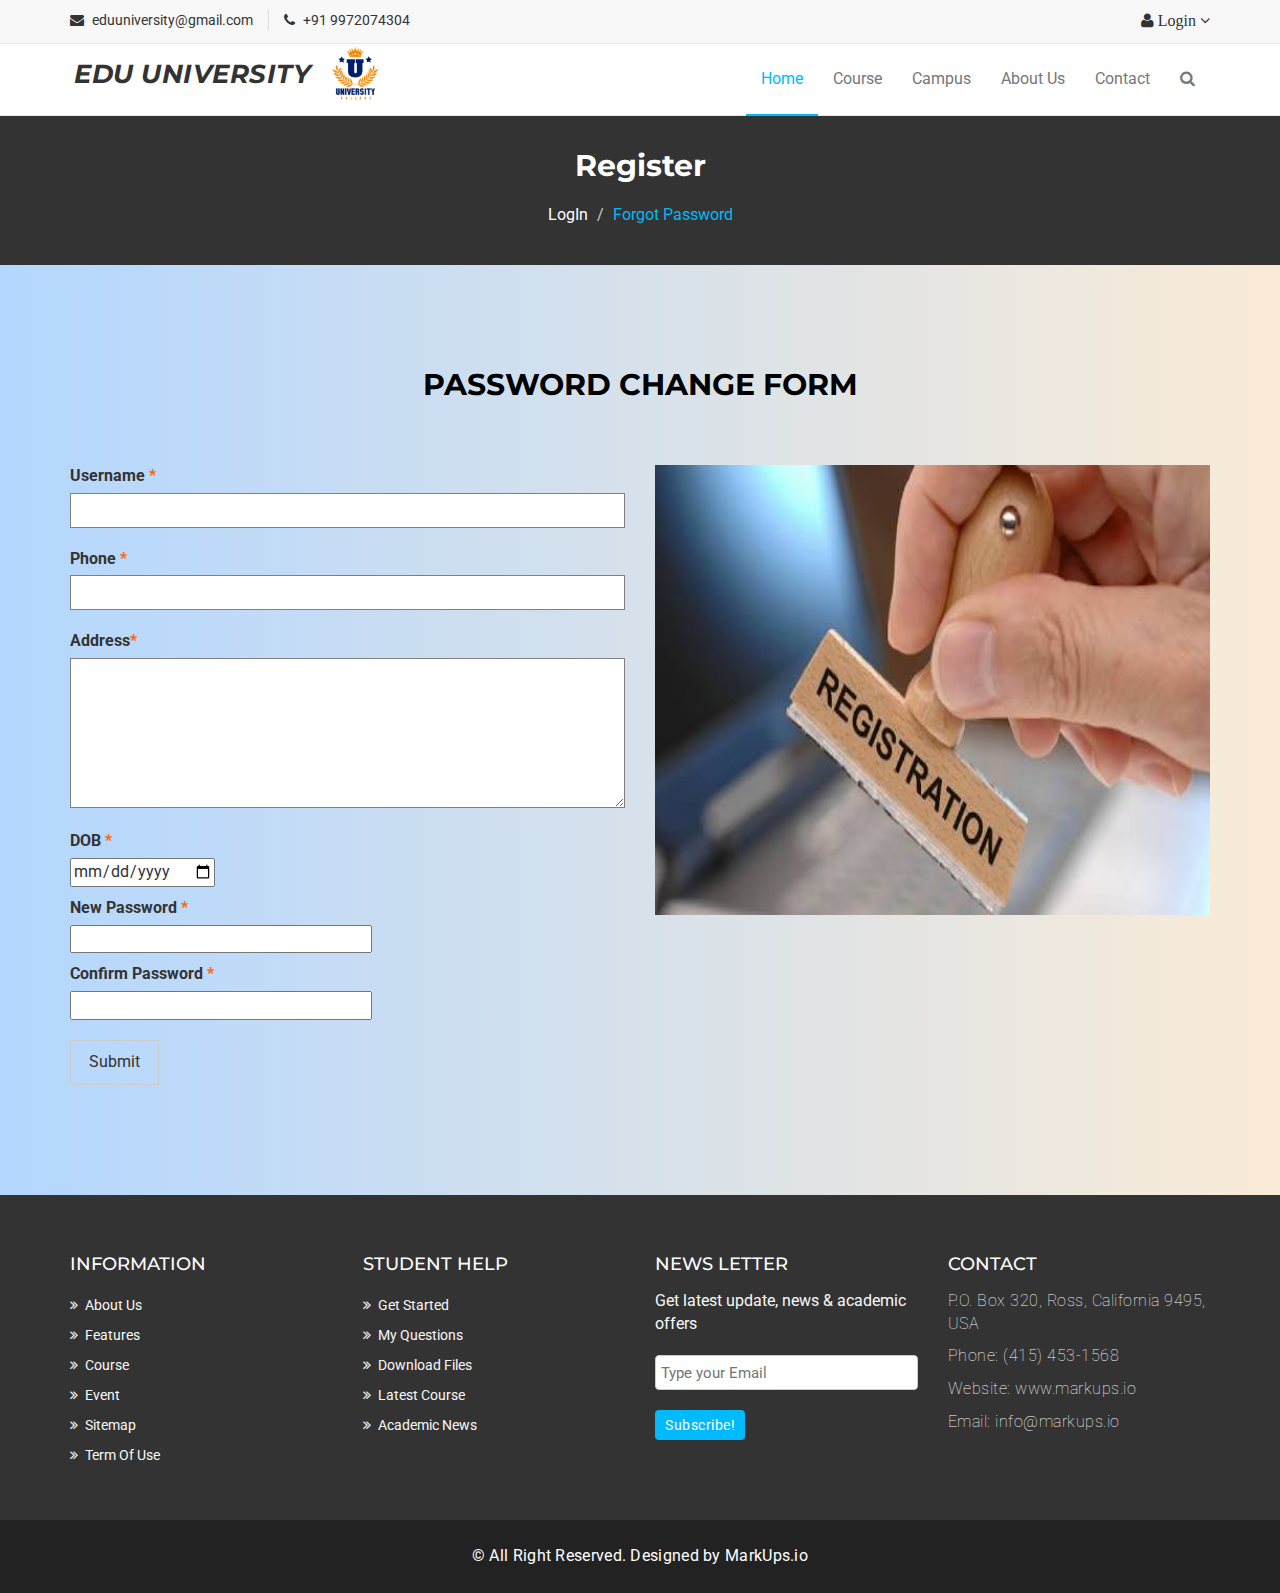
<file: Varsity/forgot.html>
<!DOCTYPE html>
<html lang="en">
<head>
    <meta charset="utf-8">
    <meta http-equiv="X-UA-Compatible" content="IE=edge">
    <meta name="viewport" content="width=device-width, initial-scale=1">
    <title>CollegeFeesManagement| Forgot Password</title>

    <!-- Favicon -->
    <link rel="shortcut icon" href="assets/img/favicon.ico" type="image/x-icon">

    <!-- Font awesome -->
    <link href="assets/css/font-awesome.css" rel="stylesheet">
    <!-- Bootstrap -->
    <link href="assets/css/bootstrap.css" rel="stylesheet">
    <!-- Slick slider -->
    <link rel="stylesheet" type="text/css" href="assets/css/slick.css">
    <!-- Fancybox slider -->

    <!--<link rel="stylesheet" href="assets/css/jquery.fancybox.css" type="text/css" media="screen" />-->

    <!-- Theme color -->
    <link id="switcher" href="assets/css/theme-color/default-theme.css" rel="stylesheet">

    <!-- Main style sheet -->
    <link href="assets/css/style.css" rel="stylesheet">


    <!-- Google Fonts -->
    <link href='https://fonts.googleapis.com/css?family=Montserrat:400,700' rel='stylesheet' type='text/css'>
    <link href='https://fonts.googleapis.com/css?family=Roboto:400,400italic,300,300italic,500,700' rel='stylesheet' type='text/css'>

    <!-- HTML5 shim and Respond.js for IE8 support of HTML5 elements and media queries -->
    <!-- WARNING: Respond.js doesn't work if you view the page via file:// -->
    <!--&lt;!&ndash;[if lt IE 9]>-->

    <script src="../database/jquery-3.1.1.js"></script>
    <script src="../database/script.js"></script>

</head>
<body>

<!--START SCROLL TOP BUTTON -->
<a class="scrollToTop" href="#">
    <i class="fa fa-angle-up"></i>
</a>
<!-- END SCROLL TOP BUTTON -->

<!-- Start header  -->
<header id="mu-header">
    <div class="container">
        <div class="row">
            <div class="col-lg-12 col-md-12">
                <div class="mu-header-area">
                    <div class="row">
                        <div class="col-lg-6 col-md-6 col-sm-6 col-xs-6">
                            <div class="mu-header-top-left">
                                <div class="mu-top-email">
                                    <i class="fa fa-envelope"></i>
                                    <span>eduuniversity@gmail.com</span>
                                </div>
                                <div class="mu-top-phone">
                                    <i class="fa fa-phone"></i>
                                    <span>+91 9972074304</span>
                                </div>
                            </div>
                        </div>
                        <div class="col-lg-6 col-md-6 col-sm-6 col-xs-6">
                            <div class="mu-header-top-right">
                                <i class="fa fa-user">
                                    <a href="#" class="dropdown-toggle" data-toggle="dropdown">Login <span class="fa fa-angle-down"></span></a>
                                    <ul class="dropdown-menu" style="margin-left: 405px;">
                                        <li><a href="../userlogin.php">User Login</a></li>
                                        <li><a href="../login.php">Admin Login</a></li>
                                    </ul>
                                </i>
                            </div>
                        </div>
                    </div>
                </div>
            </div>
        </div>
    </div>
</header>
<!-- End header  -->
<!-- Start menu -->
<section id="mu-menu">
    <nav class="navbar navbar-default" role="navigation">
        <div class="container">
            <div class="navbar-header">
                <!-- FOR MOBILE VIEW COLLAPSED BUTTON -->
                <button type="button" class="navbar-toggle collapsed" data-toggle="collapse" data-target="#navbar" aria-expanded="false" aria-controls="navbar">
                    <span class="sr-only">Toggle navigation</span>
                    <span class="icon-bar"></span>
                    <span class="icon-bar"></span>
                    <span class="icon-bar"></span>
                </button>
                <!-- LOGO -->
                <!-- TEXT BASED LOGO -->
                <img src="../img/univer.jpg" style="width: 60px; height: 60px;/">
                <a class="navbar-brand" href="../index.html"><span style="font-style: oblique">EDU University</span></a>
                <!-- IMG BASED LOGO  -->
                <!--
                <a class="navbar-brand" href="index.html"><img src="assets/img/logo.png" alt="logo"></a> -->
            </div>
            <div id="navbar" class="navbar-collapse collapse">
                <ul id="top-menu" class="nav navbar-nav navbar-right main-nav">
                    <li class="active"><a href="../index.html">Home</a></li>
                    <li ><a href="course.html">Course</a></li>
                    <li ><a href="gallery.html">Campus</a></li>
                    <li><a href="blog-archive.html">About Us</a></li>
                    <li><a href="contact.html">Contact</a></li>

                    <li><a href="#" id="mu-search-icon"><i class="fa fa-search"></i></a></li>
                </ul>
            </div><!--/.nav-collapse -->
        </div>
    </nav>
</section>
<!-- End menu -->
<!-- Start search box -->
<div id="mu-search">
    <div class="mu-search-area">
        <button class="mu-search-close"><span class="fa fa-close"></span></button>
        <div class="container">
            <div class="row">
                <div class="col-md-12">
                    <form class="mu-search-form">
                        <input type="search" placeholder="Type Your Keyword(s) & Hit Enter">
                    </form>
                </div>
            </div>
        </div>
    </div>
</div>
<!-- End search box -->
<!-- Page breadcrumb -->
<section id="mu-page-breadcrumb">
    <div class="container">
        <div class="row">
            <div class="col-md-12">
                <div class="mu-page-breadcrumb-area">
                    <h2>Register</h2>
                    <ol class="breadcrumb">
                        <li><a href="../usermain.php">LogIn</a></li>
                        <li class="active">Forgot Password</li>
                    </ol>
                </div>
            </div>
        </div>
    </div>
</section>
<!-- End breadcrumb -->

<!-- Start contact  -->
<section id="mu-contact">
    <div class="container">
        <div class="row">
            <div class="col-md-12">
                <div class="mu-contact-area">
                    <!-- start title -->
                    <div class="mu-title">
                        <h2>Password Change Form</h2>
                    </div>
                    <!-- end title -->
                    <!-- start contact content -->
                    <div class="mu-contact-content">
                        <div class="row">
                            <div class="col-md-6">
                                <div class="mu-contact-left">
                                    <form class="contactform" action="../database/forgotpass.php" method="post">

                                        <p class="comment-form-email">
                                            <label for="email">Username <span class="required">*</span></label>
                                            <input type="email" id="uname" required="required" aria-required="true" value="" name="email">
                                        </p>

                                        <p class="comment-form-author">
                                            <label for="author">Phone <span class="required">*</span></label>
                                            <input type="text" id="phone" required="required" size="30" value="" name="phone">
                                        </p>

                                        <p class="comment-form-comment">
                                            <label for="comment">Address<span class="required">*</span></label>
                                            <textarea required="required" id="address" aria-required="true" rows="8" cols="45" name="address"></textarea>
                                        </p>

                                        <p class="comment-form-author">
                                            <label for="author">DOB <span class="required">*</span></label>
                                            <input type="date" id="dob"required="required" size="30" value=""  placeholder="dd/mm/yyyy" name="dob">
                                        </p>

                                        <p class="comment-form-author">
                                            <label for="author">New Password <span class="required">*</span></label>
                                            <input type="password" id="pass" required="required"  size="30" value="" name="npass">
                                        </p>
                                        <p class="comment-form-author">
                                            <label for="author">Confirm Password <span class="required">*</span></label>
                                            <input type="password" id="conpass" required="required" size="30" value="" name="cpass">
                                        </p>
                                        <p class="form-submit">
                                            <input type="submit"  value="Submit" class="mu-post-btn" name="submit">
                                        </p>
                                    </form>
                                </div>
                            </div>
                            <div class="col-md-6">
                                <div class="mu-contact-right">
                                    <img src="../img/reg1.jpg" width="100%" height="450" frameborder="0" style="border:0" allowfullscreen></img>
                                </div>
                            </div>
                        </div>
                    </div>
                    <!-- end contact content -->
                </div>
            </div>
        </div>
    </div>
</section>
<!-- End contact  -->


<!-- Start footer -->
<footer id="mu-footer">
    <!-- start footer top -->
    <div class="mu-footer-top">
        <div class="container">
            <div class="mu-footer-top-area">
                <div class="row">
                    <div class="col-lg-3 col-md-3 col-sm-3">
                        <div class="mu-footer-widget">
                            <h4>Information</h4>
                            <ul>
                                <li><a href="#">About Us</a></li>
                                <li><a href="">Features</a></li>
                                <li><a href="">Course</a></li>
                                <li><a href="">Event</a></li>
                                <li><a href="">Sitemap</a></li>
                                <li><a href="">Term Of Use</a></li>
                            </ul>
                        </div>
                    </div>
                    <div class="col-lg-3 col-md-3 col-sm-3">
                        <div class="mu-footer-widget">
                            <h4>Student Help</h4>
                            <ul>
                                <li><a href="">Get Started</a></li>
                                <li><a href="#">My Questions</a></li>
                                <li><a href="">Download Files</a></li>
                                <li><a href="">Latest Course</a></li>
                                <li><a href="">Academic News</a></li>
                            </ul>
                        </div>
                    </div>
                    <div class="col-lg-3 col-md-3 col-sm-3">
                        <div class="mu-footer-widget">
                            <h4>News letter</h4>
                            <p>Get latest update, news & academic offers</p>
                            <form class="mu-subscribe-form">
                                <input type="email" placeholder="Type your Email">
                                <button class="mu-subscribe-btn" type="submit">Subscribe!</button>
                            </form>
                        </div>
                    </div>
                    <div class="col-lg-3 col-md-3 col-sm-3">
                        <div class="mu-footer-widget">
                            <h4>Contact</h4>
                            <address>
                                <p>P.O. Box 320, Ross, California 9495, USA</p>
                                <p>Phone: (415) 453-1568 </p>
                                <p>Website: www.markups.io</p>
                                <p>Email: info@markups.io</p>
                            </address>
                        </div>
                    </div>
                </div>
            </div>
        </div>
    </div>
    <!-- end footer top -->
    <!-- start footer bottom -->
    <div class="mu-footer-bottom">
        <div class="container">
            <div class="mu-footer-bottom-area">
                <p>&copy; All Right Reserved. Designed by <a href="http://www.markups.io/" rel="nofollow">MarkUps.io</a></p>
            </div>
        </div>
    </div>
    <!-- end footer bottom -->
</footer>
<!-- End footer -->






<!-- jQuery library -->
<script src="assets/js/jquery.min.js"></script>
<!-- Include all compiled plugins (below), or include individual files as needed -->
<script src="assets/js/bootstrap.js"></script>
<!-- Slick slider -->
<script type="text/javascript" src="assets/js/slick.js"></script>
<!-- Counter -->
<script type="text/javascript" src="assets/js/waypoints.js"></script>
<script type="text/javascript" src="assets/js/jquery.counterup.js"></script>
<!-- Mixit slider -->
<script type="text/javascript" src="assets/js/jquery.mixitup.js"></script>
<!-- Add fancyBox -->
<script type="text/javascript" src="assets/js/jquery.fancybox.pack.js"></script>

<!-- Custom js -->
<script src="assets/js/custom.js"></script>

</body>
</html>
</file>
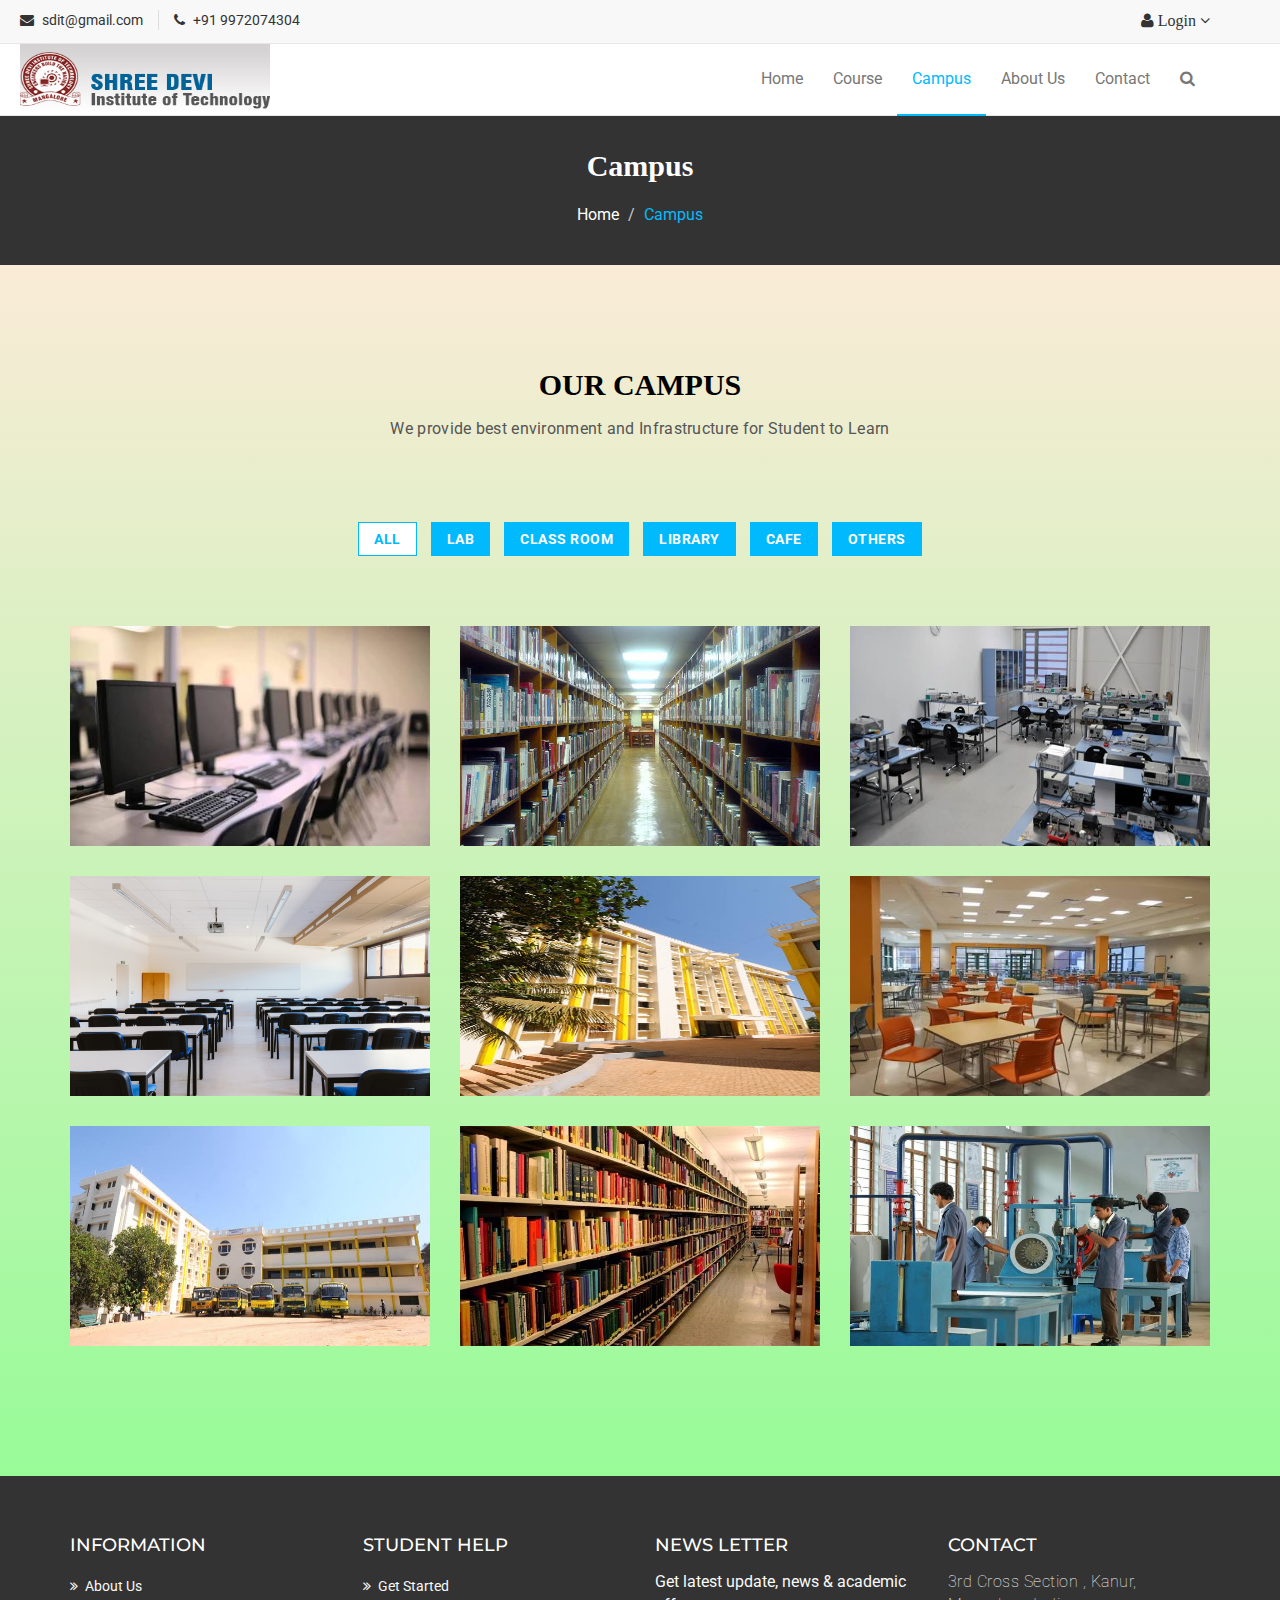
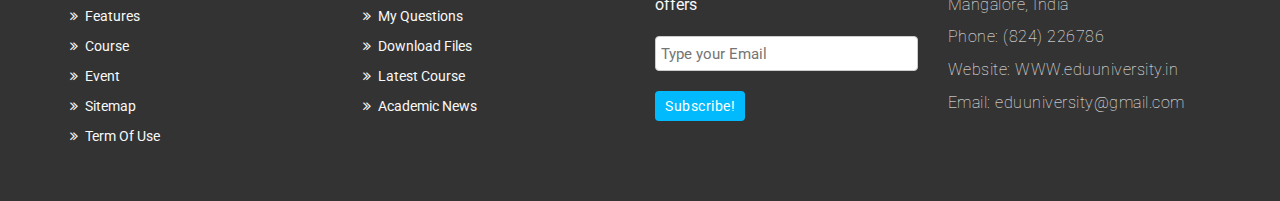
<file: Varsity/gallery.html>
<!DOCTYPE html>
<html lang="en">
  <head>
    <meta charset="utf-8">
    <meta http-equiv="X-UA-Compatible" content="IE=edge">
    <meta name="viewport" content="width=device-width, initial-scale=1">    
    <title>CollegeFeesManagement| Campus</title>

    <!-- Favicon -->
    <link rel="shortcut icon" href="assets/img/favicon.ico" type="image/x-icon">

    <!-- Font awesome -->
    <link href="assets/css/font-awesome.css" rel="stylesheet">
    <!-- Bootstrap -->
    <link href="assets/css/bootstrap.css" rel="stylesheet">   
    <!-- Slick slider -->
    <link rel="stylesheet" type="text/css" href="assets/css/slick.css">          
    <!-- Fancybox slider -->
    <link rel="stylesheet" href="assets/css/jquery.fancybox.css" type="text/css" media="screen" /> 
    <!-- Theme color -->
    <link id="switcher" href="assets/css/theme-color/default-theme.css" rel="stylesheet">  

    <!-- Main style sheet -->
    <link href="assets/css/style.css" rel="stylesheet">    

   
    <!-- Google Fonts -->
    <link href='https://fonts.googleapis.com/css?family=Montserrat:400,700' rel='stylesheet' type='text/css'>
    <link href='https://fonts.googleapis.com/css?family=Roboto:400,400italic,300,300italic,500,700' rel='stylesheet' type='text/css'>

  </head>
  <body> 
  <!--START SCROLL TOP BUTTON -->
    <a class="scrollToTop" href="#">
      <i class="fa fa-angle-up"></i>      
    </a>
  <!-- END SCROLL TOP BUTTON -->

  <!-- Start header  -->
  <header id="mu-header">
    <div class="container">
      <div class="row">
        <div class="col-lg-12 col-md-12">
          <div class="mu-header-area">
            <div class="row">
              <div class="col-lg-6 col-md-6 col-sm-6 col-xs-6">
                <div class="mu-header-top-left" style="margin-left: -50px;">
                  <div class="mu-top-email">
                    <i class="fa fa-envelope"></i>
                    <span>sdit@gmail.com</span>
                  </div>
                  <div class="mu-top-phone">
                    <i class="fa fa-phone"></i>
                    <span>+91 9972074304</span>
                  </div>
                </div>
              </div>
              <div class="col-lg-6 col-md-6 col-sm-6 col-xs-6">
                <div class="mu-header-top-right">
                  <i class="fa fa-user">
                    <a href="#" class="dropdown-toggle" data-toggle="dropdown">Login <span class="fa fa-angle-down"></span></a>
                    <ul class="dropdown-menu" style="margin-left: 405px;">
                      <li><a href="../userlogin.php">User Login</a></li>
                      <li><a href="../login.php">Admin Login</a></li>
                    </ul>
                  </i>
                </div>
              </div>
            </div>
          </div>
        </div>
      </div>
    </div>
  </header>
  <!-- End header  -->
  <!-- Start menu -->
  <section id="mu-menu">
    <nav class="navbar navbar-default" role="navigation">
      <div class="container">
        <div class="navbar-header">
          <!-- FOR MOBILE VIEW COLLAPSED BUTTON -->
          <button type="button" class="navbar-toggle collapsed" data-toggle="collapse" data-target="#navbar" aria-expanded="false" aria-controls="navbar">
            <span class="sr-only">Toggle navigation</span>
            <span class="icon-bar"></span>
            <span class="icon-bar"></span>
            <span class="icon-bar"></span>
          </button>
          <!-- LOGO -->
          <!-- TEXT BASED LOGO -->
          <img src="../img/shreeDevi_logo.jpg" style="width: 250px; height: 70px; margin-left: -50px;/">
          <!--<a class="navbar-brand" href="index.html"><span style="font-style: oblique">EDU University</span></a>-->
          <!-- IMG BASED LOGO  -->
          <!--
          <a class="navbar-brand" href="index.html"><img src="assets/img/logo.png" alt="logo"></a> -->
        </div>
        <div id="navbar" class="navbar-collapse collapse">
          <ul id="top-menu" class="nav navbar-nav navbar-right main-nav">
            <li ><a href="index.html">Home</a></li>
            <li ><a href="course.html">Course</a></li>
            <li class="active"><a href="gallery.html">Campus</a></li>
            <li><a href="blog-archive.html">About Us</a></li>
            <li><a href="contact.html">Contact</a></li>

            <li><a href="#" id="mu-search-icon"><i class="fa fa-search"></i></a></li>
          </ul>
        </div><!--/.nav-collapse -->
      </div>
    </nav>
  </section>
  <!-- End menu -->
  <!-- Start search box -->
  <div id="mu-search">
    <div class="mu-search-area">      
      <button class="mu-search-close"><span class="fa fa-close"></span></button>
      <div class="container">
        <div class="row">
          <div class="col-md-12">            
            <form class="mu-search-form">
              <input type="search" placeholder="Type Your Keyword(s) & Hit Enter">
            </form>
          </div>
        </div>
      </div>
    </div>
  </div>
  <!-- End search box -->
 <!-- Page breadcrumb -->
 <section id="mu-page-breadcrumb">
   <div class="container">
     <div class="row">
       <div class="col-md-12">
         <div class="mu-page-breadcrumb-area">
           <h2 style="font-family:Forte">Campus</h2>
           <ol class="breadcrumb">
            <li><a href="index.html">Home</a></li>
            <li class="active">Campus</li>
          </ol>
         </div>
       </div>
     </div>
   </div>
 </section>
 <!-- End breadcrumb -->
 <!-- Start gallery  -->
 <section id="mu-gallery">
   <div class="container">
     <div class="row">
       <div class="col-md-12">
         <div class="mu-gallery-area">
          <!-- start title -->
          <div class="mu-title">
            <h2 style="font-family:Forte">Our Campus</h2>
            <p>We provide best environment and Infrastructure for Student to Learn</p>
          </div>
          <!-- end title -->
          <!-- start gallery content -->
          <div class="mu-gallery-content">
            <!-- Start gallery menu -->
            <div class="mu-gallery-top">              
              <ul>
                <li class="filter active" data-filter="all">All</li>
                <li class="filter" data-filter=".lab">Lab</li>
                <li class="filter" data-filter=".classroom">Class Room</li>
                <li class="filter" data-filter=".library">Library</li>
                <li class="filter" data-filter=".cafe">Cafe</li>
                <li class="filter" data-filter=".others">Others</li>
              </ul>
            </div>
            <!-- End gallery menu -->
            <div class="mu-gallery-body">
              <ul id="mixit-container" class="row">
                <!-- start single gallery image -->
                <li class="col-md-4 col-sm-6 col-xs-12 mix lab">
                  <div class="mu-single-gallery">                  
                    <div class="mu-single-gallery-item">
                      <div class="mu-single-gallery-img">
                        <a href="#"><img alt="img" src="../img/lab2.jpg"></a>
                      </div>
                      <div class="mu-single-gallery-info">
                        <div class="mu-single-gallery-info-inner">
                          <h4>Lab 1</h4>
                          <p>Web Design</p>
                          <!--<a href="assets/img/gallery/big/1.jpg" data-fancybox-group="gallery" class="fancybox"><span class="fa fa-eye"></span></a>-->
                          <!--<a href="#" class="aa-link"><span class="fa fa-link"></span></a>-->
                        </div>
                      </div>                  
                    </div>
                  </div>
                </li>
                <!-- start single gallery image -->
               <li class="col-md-4 col-sm-6 col-xs-12 mix library">
                  <div class="mu-single-gallery">                  
                    <div class="mu-single-gallery-item">
                      <div class="mu-single-gallery-img">
                        <a href="#"><img alt="img" src="../img/lib2.jpg"></a>
                      </div>
                       <div class="mu-single-gallery-info">
                        <div class="mu-single-gallery-info-inner">
                          <h4>Library 1</h4>
                          <p>1st floor</p>
                          <!--<a href="assets/img/gallery/big/2.jpg" data-fancybox-group="gallery" class="fancybox"><span class="fa fa-eye"></span></a>-->
                          <!--<a href="#" class="aa-link"><span class="fa fa-link"></span></a>-->
                        </div>
                      </div> 
                    </div>
                  </div>
               </li>
                <!-- start single gallery image -->
                <li class="col-md-4 col-sm-6 col-xs-12 mix lab">
                  <div class="mu-single-gallery">                  
                    <div class="mu-single-gallery-item">
                      <div class="mu-single-gallery-img">
                        <a href="#"><img alt="img" src="../img/lab3.jpg"></a>
                      </div>
                      <div class="mu-single-gallery-info">
                        <div class="mu-single-gallery-info-inner">
                          <h4>Lab 2</h4>
                          <p>Electronics</p>
                          <!--<a href="assets/img/gallery/big/3.jpg" data-fancybox-group="gallery" class="fancybox"><span class="fa fa-eye"></span></a>-->
                          <!--<a href="#" class="aa-link"><span class="fa fa-link"></span></a>-->
                        </div>
                      </div>
                    </div>
                  </div>
                </li>
                <!-- start single gallery image -->
                <li class="col-md-4 col-sm-6 col-xs-12 mix classroom">
                  <div class="mu-single-gallery">                  
                    <div class="mu-single-gallery-item">
                      <div class="mu-single-gallery-img">
                        <a href="#"><img alt="img" src="../img/class3.jpg"></a>
                      </div>
                       <div class="mu-single-gallery-info">
                        <div class="mu-single-gallery-info-inner">
                          <h4>Classroom</h4>
                          <p>Comfort Zone</p>
                          <!--<a href="assets/img/gallery/big/4.jpg" data-fancybox-group="gallery" class="fancybox"><span class="fa fa-eye"></span></a>-->
                          <!--<a href="#" class="aa-link"><span class="fa fa-link"></span></a>-->
                        </div>
                      </div>
                    </div>
                  </div>
                </li>
                <!-- start single gallery image -->
                <li class="col-md-4 col-sm-6 col-xs-12 mix others">
                  <div class="mu-single-gallery">                  
                    <div class="mu-single-gallery-item">
                      <div class="mu-single-gallery-img">
                        <a href="#"><img alt="img" src="../img/clg2.jpg"></a>
                      </div>
                      <div class="mu-single-gallery-info">
                        <div class="mu-single-gallery-info-inner">
                          <h4>Side View</h4>
                          <p>Campus</p>
                          <!--<a href="assets/img/gallery/big/5.jpg" data-fancybox-group="gallery" class="fancybox"><span class="fa fa-eye"></span></a>-->
                          <!--<a href="#" class="aa-link"><span class="fa fa-link"></span></a>-->
                        </div>
                      </div>
                    </div>
                  </div>
                </li>
                <!-- start single gallery image -->
                <li class="col-md-4 col-sm-6 col-xs-12 mix cafe">
                  <div class="mu-single-gallery">                  
                    <div class="mu-single-gallery-item">
                      <div class="mu-single-gallery-img">
                        <a href="#"><img alt="img" src="../img/cafe1.jpg"></a>
                      </div>
                       <div class="mu-single-gallery-info">
                        <div class="mu-single-gallery-info-inner">
                          <h4>Cafeteria</h4>
                          <p>Food Court</p>
                          <!--<a href="assets/img/gallery/big/6.jpg" data-fancybox-group="gallery" class="fancybox"><span class="fa fa-eye"></span></a>-->
                          <!--<a href="#" class="aa-link"><span class="fa fa-link"></span></a>-->
                        </div>
                      </div>
                    </div>
                  </div>
                </li>
                <!-- start single gallery image -->
                <li class="col-md-4 col-sm-6 col-xs-12 mix others">
                  <div class="mu-single-gallery">                  
                    <div class="mu-single-gallery-item">
                      <div class="mu-single-gallery-img">
                        <a href="#"><img alt="img" src="../img/clg1.jpg"></a>
                      </div>
                      <div class="mu-single-gallery-info">
                        <div class="mu-single-gallery-info-inner">
                          <h4>front view</h4>
                          <p>Campus</p>
                          <!--<a href="assets/img/gallery/big/7.jpg" data-fancybox-group="gallery" class="fancybox"><span class="fa fa-eye"></span></a>-->
                          <!--<a href="#" class="aa-link"><span class="fa fa-link"></span></a>-->
                        </div>
                      </div>             
                    </div>
                  </div> 
                </li>
                 <!-- start single gallery image -->
                <li class="col-md-4 col-sm-6 col-xs-12 mix library">
                  <div class="mu-single-gallery">                  
                    <div class="mu-single-gallery-item">
                      <div class="mu-single-gallery-img">
                        <a href="#"><img alt="img" src="../img/lib1.jpg"></a>
                      </div>
                       <div class="mu-single-gallery-info">
                        <div class="mu-single-gallery-info-inner">
                          <h4>library 2</h4>
                          <p>2nd floor</p>
                          <!--<a href="assets/img/gallery/big/8.jpg" data-fancybox-group="gallery" class="fancybox"><span class="fa fa-eye"></span></a>-->
                          <!--<a href="#" class="aa-link"><span class="fa fa-link"></span></a>-->
                        </div>
                      </div>
                    </div>
                  </div>
                </li>
                <!-- start single gallery image -->
                <li class="col-md-4 col-sm-6 col-xs-12 mix lab">
                  <div class="mu-single-gallery">                  
                    <div class="mu-single-gallery-item">
                      <div class="mu-single-gallery-img">
                        <a href="#"><img alt="img" src="../img/lab5.jpg"></a>
                      </div>
                      <div class="mu-single-gallery-info">
                        <div class="mu-single-gallery-info-inner">
                          <h4>Lab 3</h4>
                          <p>Aeronotical</p>
                          <!--<a href="assets/img/gallery/big/9.jpg" data-fancybox-group="gallery" class="fancybox"><span class="fa fa-eye"></span></a>-->
                          <!--<a href="#" class="aa-link"><span class="fa fa-link"></span></a>-->
                        </div>
                      </div>             
                    </div>
                  </div> 
                </li>
              </ul>            
            </div>
          </div>
          <!-- end gallery content -->
         </div>
       </div>
     </div>
   </div>
 </section>
 <!-- End gallery  -->
 

  <!-- Start footer -->
  <footer id="mu-footer">
    <!-- start footer top -->
    <div class="mu-footer-top">
      <div class="container">
        <div class="mu-footer-top-area">
          <div class="row">
            <div class="col-lg-3 col-md-3 col-sm-3">
              <div class="mu-footer-widget">
                <h4>Information</h4>
                <ul>
                  <li><a href="#">About Us</a></li>
                  <li><a href="">Features</a></li>
                  <li><a href="">Course</a></li>
                  <li><a href="">Event</a></li>
                  <li><a href="">Sitemap</a></li>
                  <li><a href="">Term Of Use</a></li>
                </ul>
              </div>
            </div>
            <div class="col-lg-3 col-md-3 col-sm-3">
              <div class="mu-footer-widget">
                <h4>Student Help</h4>
                <ul>
                  <li><a href="">Get Started</a></li>
                  <li><a href="#">My Questions</a></li>
                  <li><a href="">Download Files</a></li>
                  <li><a href="">Latest Course</a></li>
                  <li><a href="">Academic News</a></li>                  
                </ul>
              </div>
            </div>
            <div class="col-lg-3 col-md-3 col-sm-3">
              <div class="mu-footer-widget">
                <h4>News letter</h4>
                <p>Get latest update, news & academic offers</p>
                <form class="mu-subscribe-form">
                  <input type="email" placeholder="Type your Email">
                  <button class="mu-subscribe-btn" type="submit">Subscribe!</button>
                </form>               
              </div>
            </div>
            <div class="col-lg-3 col-md-3 col-sm-3">
              <div class="mu-footer-widget">
                <h4>Contact</h4>
                <address>
                  <p>3rd Cross Section , Kanur, Mangalore, India</p>
                  <p>Phone: (824) 226786</p>
                  <p>Website: WWW.eduuniversity.in</p>
                  <p>Email: eduuniversity@gmail.com</p>
                </address>
              </div>
            </div>
          </div>
        </div>
      </div>
    </div>
    <!-- end footer top -->
    <!-- start footer bottom -->

    <!-- end footer bottom -->
  </footer>
  <!-- End footer -->





  
  <!-- jQuery library -->
  <script src="assets/js/jquery.min.js"></script>  
  <!-- Include all compiled plugins (below), or include individual files as needed -->
  <script src="assets/js/bootstrap.js"></script>   
  <!-- Slick slider -->
  <script type="text/javascript" src="assets/js/slick.js"></script>
  <!-- Counter -->
  <script type="text/javascript" src="assets/js/waypoints.js"></script>
  <script type="text/javascript" src="assets/js/jquery.counterup.js"></script>  
  <!-- Mixit slider -->
  <script type="text/javascript" src="assets/js/jquery.mixitup.js"></script>
  <!-- Add fancyBox -->        
  <script type="text/javascript" src="assets/js/jquery.fancybox.pack.js"></script>

  <!-- Custom js -->
  <script src="assets/js/custom.js"></script> 

  </body>
</html>
</file>
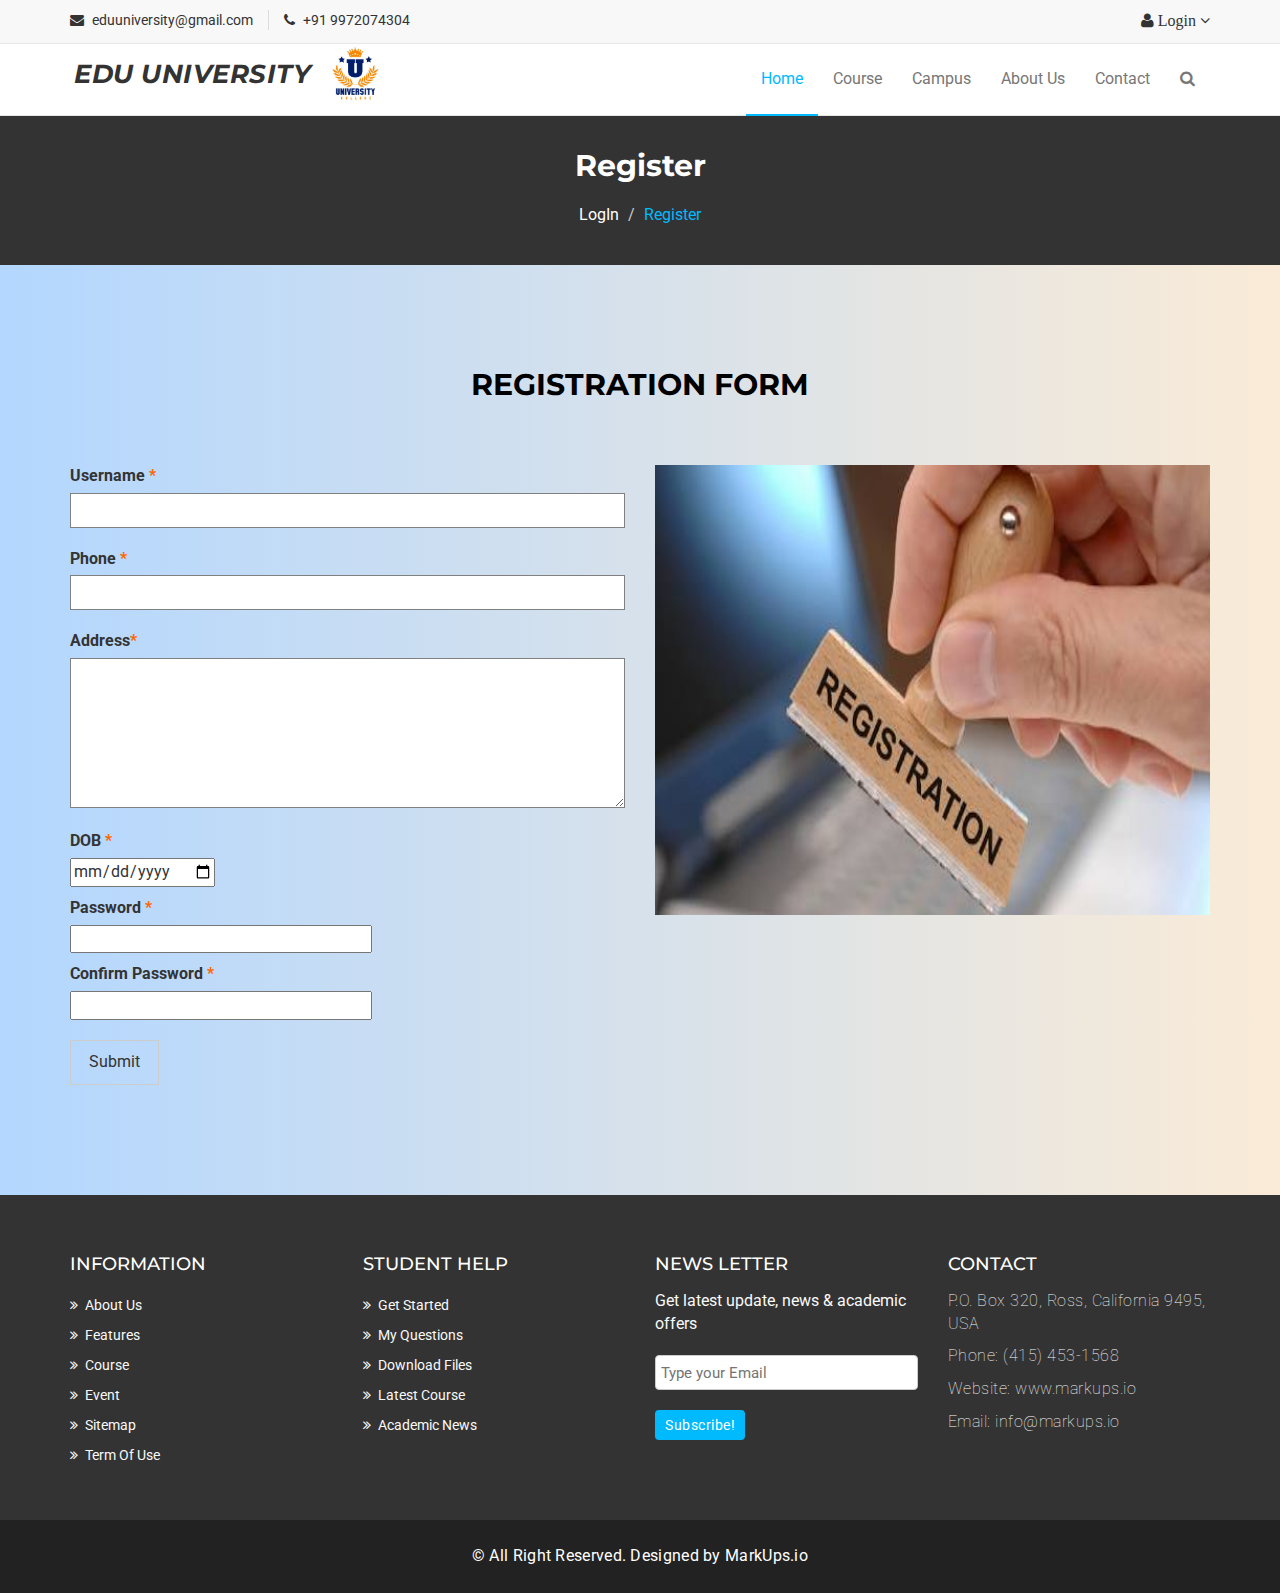
<file: Varsity/Regiterfrom.html>
<!DOCTYPE html>
<html lang="en">
<head>
    <meta charset="utf-8">
    <meta http-equiv="X-UA-Compatible" content="IE=edge">
    <meta name="viewport" content="width=device-width, initial-scale=1">
    <title>CollegeFeesManagement| Register</title>

    <!-- Favicon -->
    <link rel="shortcut icon" href="assets/img/favicon.ico" type="image/x-icon">

    <!-- Font awesome -->
    <link href="assets/css/font-awesome.css" rel="stylesheet">
    <!-- Bootstrap -->
    <link href="assets/css/bootstrap.css" rel="stylesheet">
    <!-- Slick slider -->
    <link rel="stylesheet" type="text/css" href="assets/css/slick.css">
    <!-- Fancybox slider -->

    <!--<link rel="stylesheet" href="assets/css/jquery.fancybox.css" type="text/css" media="screen" />-->

    <!-- Theme color -->
    <link id="switcher" href="assets/css/theme-color/default-theme.css" rel="stylesheet">

    <!-- Main style sheet -->
    <link href="assets/css/style.css" rel="stylesheet">


    <!-- Google Fonts -->
    <link href='https://fonts.googleapis.com/css?family=Montserrat:400,700' rel='stylesheet' type='text/css'>
    <link href='https://fonts.googleapis.com/css?family=Roboto:400,400italic,300,300italic,500,700' rel='stylesheet' type='text/css'>

    <!-- HTML5 shim and Respond.js for IE8 support of HTML5 elements and media queries -->
    <!-- WARNING: Respond.js doesn't work if you view the page via file:// -->
    <!--&lt;!&ndash;[if lt IE 9]>-->

    <script src="../database/jquery-3.1.1.js"></script>
    <script src="../database/script.js"></script>

</head>
<body>

<!--START SCROLL TOP BUTTON -->
<a class="scrollToTop" href="#">
    <i class="fa fa-angle-up"></i>
</a>
<!-- END SCROLL TOP BUTTON -->

<!-- Start header  -->
<header id="mu-header">
    <div class="container">
        <div class="row">
            <div class="col-lg-12 col-md-12">
                <div class="mu-header-area">
                    <div class="row">
                        <div class="col-lg-6 col-md-6 col-sm-6 col-xs-6">
                            <div class="mu-header-top-left">
                                <div class="mu-top-email">
                                    <i class="fa fa-envelope"></i>
                                    <span>eduuniversity@gmail.com</span>
                                </div>
                                <div class="mu-top-phone">
                                    <i class="fa fa-phone"></i>
                                    <span>+91 9972074304</span>
                                </div>
                            </div>
                        </div>
                        <div class="col-lg-6 col-md-6 col-sm-6 col-xs-6">
                            <div class="mu-header-top-right">
                                <i class="fa fa-user">
                                    <a href="#" class="dropdown-toggle" data-toggle="dropdown">Login <span class="fa fa-angle-down"></span></a>
                                    <ul class="dropdown-menu" style="margin-left: 405px;">
                                        <li><a href="../userlogin.php">User Login</a></li>
                                        <li><a href="../login.php">Admin Login</a></li>
                                    </ul>
                                </i>
                            </div>
                        </div>
                    </div>
                </div>
            </div>
        </div>
    </div>
</header>
<!-- End header  -->
<!-- Start menu -->
<section id="mu-menu">
    <nav class="navbar navbar-default" role="navigation">
        <div class="container">
            <div class="navbar-header">
                <!-- FOR MOBILE VIEW COLLAPSED BUTTON -->
                <button type="button" class="navbar-toggle collapsed" data-toggle="collapse" data-target="#navbar" aria-expanded="false" aria-controls="navbar">
                    <span class="sr-only">Toggle navigation</span>
                    <span class="icon-bar"></span>
                    <span class="icon-bar"></span>
                    <span class="icon-bar"></span>
                </button>
                <!-- LOGO -->
                <!-- TEXT BASED LOGO -->
                <img src="../img/univer.jpg" style="width: 60px; height: 60px;/">
                <a class="navbar-brand" href="../index.html"><span style="font-style: oblique">EDU University</span></a>
                <!-- IMG BASED LOGO  -->
                <!--
                <a class="navbar-brand" href="index.html"><img src="assets/img/logo.png" alt="logo"></a> -->
            </div>
            <div id="navbar" class="navbar-collapse collapse">
                <ul id="top-menu" class="nav navbar-nav navbar-right main-nav">
                    <li class="active"><a href="../index.html">Home</a></li>
                    <li ><a href="course.html">Course</a></li>
                    <li ><a href="gallery.html">Campus</a></li>
                    <li><a href="blog-archive.html">About Us</a></li>
                    <li><a href="contact.html">Contact</a></li>

                    <li><a href="#" id="mu-search-icon"><i class="fa fa-search"></i></a></li>
                </ul>
            </div><!--/.nav-collapse -->
        </div>
    </nav>
</section>
<!-- End menu -->
<!-- Start search box -->
<div id="mu-search">
    <div class="mu-search-area">
        <button class="mu-search-close"><span class="fa fa-close"></span></button>
        <div class="container">
            <div class="row">
                <div class="col-md-12">
                    <form class="mu-search-form">
                        <input type="search" placeholder="Type Your Keyword(s) & Hit Enter">
                    </form>
                </div>
            </div>
        </div>
    </div>
</div>
<!-- End search box -->
<!-- Page breadcrumb -->
<section id="mu-page-breadcrumb">
    <div class="container">
        <div class="row">
            <div class="col-md-12">
                <div class="mu-page-breadcrumb-area">
                    <h2>Register</h2>
                    <ol class="breadcrumb">
                        <li><a href="../usermain.php">LogIn</a></li>
                        <li class="active">Register</li>
                    </ol>
                </div>
            </div>
        </div>
    </div>
</section>
<!-- End breadcrumb -->

<!-- Start contact  -->
<section id="mu-contact">
    <div class="container">
        <div class="row">
            <div class="col-md-12">
                <div class="mu-contact-area">
                    <!-- start title -->
                    <div class="mu-title">
                        <h2>Registration Form</h2>
                        </div>
                    <!-- end title -->
                    <!-- start contact content -->
                    <div class="mu-contact-content">
                        <div class="row">
                            <div class="col-md-6">
                                <div class="mu-contact-left">
                                    <form class="contactform">

                                        <p class="comment-form-email">
                                            <label for="email">Username <span class="required">*</span></label>
                                            <input type="email" id="uname" required="required" aria-required="true" value="" name="email">
                                        </p>

                                        <p class="comment-form-author">
                                            <label for="author">Phone <span class="required">*</span></label>
                                            <input type="text" id="phone" required="required" size="30" value="" name="author">
                                        </p>

                                        <p class="comment-form-comment">
                                            <label for="comment">Address<span class="required">*</span></label>
                                            <textarea required="required" id="address" aria-required="true" rows="8" cols="45" name="comment"></textarea>
                                        </p>

                                        <p class="comment-form-author">
                                            <label for="author">DOB <span class="required">*</span></label>
                                            <input type="date" id="dob"required="required" size="30" value=""  placeholder="dd/mm/yyyy" name="author">
                                        </p>

                                         <p class="comment-form-author">
                                            <label for="author">Password <span class="required">*</span></label>
                                            <input type="password" id="pass" required="required"  size="30" value="" name="author">
                                        </p>
                                        <p class="comment-form-author">
                                            <label for="author">Confirm Password <span class="required">*</span></label>
                                            <input type="password" id="conpass" required="required" size="30" value="" name="author">
                                        </p>
                                        <p class="form-submit">
                                            <input type="submit" id="insertuser" value="Submit" class="mu-post-btn" name="submit">
                                        </p>
                                    </form>
                                </div>
                            </div>
                            <div class="col-md-6">
                                <div class="mu-contact-right">
                                    <img src="../img/reg1.jpg" width="100%" height="450" frameborder="0" style="border:0" allowfullscreen></img>
                                </div>
                            </div>
                        </div>
                    </div>
                    <!-- end contact content -->
                </div>
            </div>
        </div>
    </div>
</section>
<!-- End contact  -->


<!-- Start footer -->
<footer id="mu-footer">
    <!-- start footer top -->
    <div class="mu-footer-top">
        <div class="container">
            <div class="mu-footer-top-area">
                <div class="row">
                    <div class="col-lg-3 col-md-3 col-sm-3">
                        <div class="mu-footer-widget">
                            <h4>Information</h4>
                            <ul>
                                <li><a href="#">About Us</a></li>
                                <li><a href="">Features</a></li>
                                <li><a href="">Course</a></li>
                                <li><a href="">Event</a></li>
                                <li><a href="">Sitemap</a></li>
                                <li><a href="">Term Of Use</a></li>
                            </ul>
                        </div>
                    </div>
                    <div class="col-lg-3 col-md-3 col-sm-3">
                        <div class="mu-footer-widget">
                            <h4>Student Help</h4>
                            <ul>
                                <li><a href="">Get Started</a></li>
                                <li><a href="#">My Questions</a></li>
                                <li><a href="">Download Files</a></li>
                                <li><a href="">Latest Course</a></li>
                                <li><a href="">Academic News</a></li>
                            </ul>
                        </div>
                    </div>
                    <div class="col-lg-3 col-md-3 col-sm-3">
                        <div class="mu-footer-widget">
                            <h4>News letter</h4>
                            <p>Get latest update, news & academic offers</p>
                            <form class="mu-subscribe-form">
                                <input type="email" placeholder="Type your Email">
                                <button class="mu-subscribe-btn" type="submit">Subscribe!</button>
                            </form>
                        </div>
                    </div>
                    <div class="col-lg-3 col-md-3 col-sm-3">
                        <div class="mu-footer-widget">
                            <h4>Contact</h4>
                            <address>
                                <p>P.O. Box 320, Ross, California 9495, USA</p>
                                <p>Phone: (415) 453-1568 </p>
                                <p>Website: www.markups.io</p>
                                <p>Email: info@markups.io</p>
                            </address>
                        </div>
                    </div>
                </div>
            </div>
        </div>
    </div>
    <!-- end footer top -->
    <!-- start footer bottom -->
    <div class="mu-footer-bottom">
        <div class="container">
            <div class="mu-footer-bottom-area">
                <p>&copy; All Right Reserved. Designed by <a href="http://www.markups.io/" rel="nofollow">MarkUps.io</a></p>
            </div>
        </div>
    </div>
    <!-- end footer bottom -->
</footer>
<!-- End footer -->






<!-- jQuery library -->
<script src="assets/js/jquery.min.js"></script>
<!-- Include all compiled plugins (below), or include individual files as needed -->
<script src="assets/js/bootstrap.js"></script>
<!-- Slick slider -->
<script type="text/javascript" src="assets/js/slick.js"></script>
<!-- Counter -->
<script type="text/javascript" src="assets/js/waypoints.js"></script>
<script type="text/javascript" src="assets/js/jquery.counterup.js"></script>
<!-- Mixit slider -->
<script type="text/javascript" src="assets/js/jquery.mixitup.js"></script>
<!-- Add fancyBox -->
<script type="text/javascript" src="assets/js/jquery.fancybox.pack.js"></script>

<!-- Custom js -->
<script src="assets/js/custom.js"></script>

</body>
</html>
</file>
<file: css/basic.css>
body {
    font-family: 'Open Sans', sans-serif;
    line-height:25px;
}

#wrapper {
    width: 100%;
    background: #202020;
}

#page-wrapper {
    padding: 15px 15px;
    min-height: 600px;
    /*background: #F3F3F3;*/
    background: #F3F3F3;
}

#page-set {
    padding: 15px 15px;
    min-height: 600px;
    /*background: #F3F3F3;*/
    background: aqua;
}

#page-inner {
    width: 100%;
    margin: 10px 20px 10px 0px;
    background-color: #fff!important;
    padding: 10px;
    min-height: 1200px;
}

.page-head-line {
    font-size: 30px;
    text-transform: uppercase;
    color: #000;
    font-weight: 800;
    padding-bottom: 20px;
    border-bottom: 2px solid #00CA79;
    margin-bottom: 10px;
}

.page-subhead-line {
    font-size: 14px;
    padding-top: 5px;
    padding-bottom: 20px;
    font-style:italic;
    margin-bottom:30px;
    border-bottom:1px dashed #00CA79;

}


/*==============================================
    MENU STYLES    
    =============================================*/


.navbar-cls-top .navbar-brand {
    color: #fff;
    background: #202020;
    width: 260px;
    text-align: center;
    height: 75px;
    font-size: 20px;
    letter-spacing: 1px;
    font-weight: 900;
    padding-top: 25px;
    text-transform:uppercase;
}

.header-right {
    color: #fff;
    padding: 15px 50px 5px 50px;
    float: right;
    font-size: 16px;
}

.navbar-cls-top .navbar-brand:hover {
    background: #202020;
    color: #fff;
}

.user-img-div {
    min-height: 140px;
    padding: 20px;
    background-color: #4380B8;
}

    .user-img-div img {
        max-height: 60px;
    }

    .user-img-div .inner-text {
        text-align: right;
        position: relative;
        color: #fff;
        font-weight: 800;
        line-height: 25px;
    }

.active-menu {
    background-color: #00CA79!important;
}
.active-menu-top {
    background-color: #000!important;
}

.arrow {
    float: right;
}

.fa.arrow:before {
    content: "\f104";
}

.active > a > .fa.arrow:before {
    content: "\f107";
}


.nav-second-level li,
.nav-third-level li {
    border-bottom: none !important;
}

    .nav-second-level li a {
        padding-left: 37px;
    }

    .nav-third-level li a {
        padding-left: 55px;
    }

.sidebar-collapse, .sidebar-collapse .nav {
    background: none;
}

    .sidebar-collapse .nav {
        padding: 0;
    }

        .sidebar-collapse .nav > li > a {
            color: #fff;
            background: #202020;
            text-shadow: none;
            padding: 15px 40px;
            border-bottom: 1px solid #2F2E31;
        }

    .sidebar-collapse > .nav > li > a {
        padding: 15px 10px;
    }

    .sidebar-collapse .nav > li > a:hover,
    .sidebar-collapse .nav > li > a:focus {
        background: #0A0A0A;
        outline: 0;
    }



.nav-second-level > li:last-child > a:after,
.nav-third-level > li:last-child > a:after {
    height: 50%;
}

.nav-third-level > li > a:after,
.nav-third-level > li > a:before {
    left: 40px;
}

.navbar-side {
    border: none;
    background-color: #202020;
}

.navbar-cls-top {
    background: #00CA79;
    border-bottom: none;
}


.navbar-default {
    border: 0px solid black;
}

.navbar-header {
    background: #000000;
}

.navbar-default .navbar-toggle:hover, .navbar-default .navbar-toggle:focus {
    background-color: #00CA79;
}

.navbar-default .navbar-toggle {
    border-color: #fff;
}

    .navbar-default .navbar-toggle .icon-bar {
        background-color: #FFF;
    }

.nav > li > a > i {
    margin-right: 10px;
}
/*==============================================
    FOOTER  STYLES    
    =============================================*/
#footer-sec {
    background-color:#000;
    padding:20px 50px;
    color:#fff;
    font-size:12px;
}

    #footer-sec a {
        color:#fff;
    }
    #footer-sec a:hover,a:focus {
        color:#fff;
        text-decoration:none;
    }
/*==============================================
    MEDIA QUERIES     
    =============================================*/

@media (min-width:768px) {
    #page-wrapper {
        margin: 0 0 0 260px;
        padding: 15px 30px;
        min-height: 1200px;
    }


    .navbar-side {
        z-index: 1;
        position: absolute;
        width: 260px;
    }

    .navbar {
        border-radius: 0px;
    }
}
</file>
<file: css/custom.css>
﻿


.main-box {
    text-align:center;
    padding:20px;
    border-radius:5px;
    -moz-border-radius:5px ;
    -webkit-border-radius:5px;
    margin-bottom:40px;
}
    .main-box a,.main-box a:hover {
        color:#fff;
        text-decoration:none;

    }
.mb-dull {
    background-color:#8F8F2C;
}
.mb-red {
    background-color:#d36f2e;
}
.mb-pink {
    background-color:#FF2F71;
}



    .main-box h5 {
        font-size:16px;
        font-weight:800;
        text-transform:uppercase;
    }
/*==============================================
    CHAT WINDOW  STYLES    
    =============================================*/

.chat-widget-main {
    max-height:500px;
    padding:20px;
    overflow:auto;
}
.chat-widget-left:after {
    top: 100%;
    left: 10%;
    border: solid transparent;
    content: " ";
    position: absolute;
    border-top-color: #6792d5;
    border-width: 15px;
    margin-left: -15px;
   
}

.chat-widget-left {
    width: 100%;
    height: auto;
    padding: 15px;
    -webkit-border-radius: 5px;
    -moz-border-radius: 5px;
    border-radius: 5px;
    position: relative;
    border: 1px solid #6792d5;
    font-size:14px;
   
}
.chat-widget-right:after {
    top: 100%;
    right: 10%;
    border: solid transparent;
    content: " ";
    position: absolute;
    border-top-color: #d51111;
    border-width: 15px;
    margin-left: -15px;
}

.chat-widget-right {
    width: 100%;
    height: auto;
    padding: 15px;
    -webkit-border-radius: 5px;
    -moz-border-radius: 5px;
    border-radius: 5px;
    position: relative;
    border: 1px solid #d51111;
    font-size:14px;
    
}

.chat-widget-name-left {
    color: #6792d5;
    margin-top: 30px;
    margin-left: 60px;
    text-align:left;
    font-weight:900;
    padding-bottom:20px;
    font-size:16px;
}
.chat-widget-name-right {
    color: #d51111;
    margin-top: 30px;
    margin-right: 60px;
    font-size:16px;
    text-align:right;
    font-weight:900;
    padding-bottom:20px;
    

}

/*==============================================
        Reviews Styles
    =============================================*/
#reviews {
    min-height:180px;
    background-color:#64A2DB;
	padding:15px;
}
#reviews h4 {
color: #fff;
line-height: 30px;
font-size: 16px;
}
#reviews .user-img {
border: 2px solid #fff;
overflow: hidden;
border-radius: 50%;
display: inline-block;
}

#reviews .img-u {
   max-height: 90px;
max-width: 90px;
}

#reviews .c-black {
    color:#fff;
    font-style: italic;
font-size: 20px;
padding: 5px;
}

/*==============================================
        NOTICE BOX STYLES
    =============================================*/

.noti-box {
min-height: 100px;
color:#fff;
padding: 20px;
}
.noti-box .icon-box {
display: block;
float: left;
margin: 0 15px 10px 0;
width: 70px;
height: 70px;
line-height: 75px;
vertical-align: middle;
text-align: center;
font-size: 40px;
}
.bg-color-black {
background-color: #424242;
color: #fff;
}
.main-text {
font-size: 25px;
font-weight: 600;
}
.color-bottom-txt {
font-size: 16px;
line-height: 30px;
}
.panel-back {
background-color: #929292;
}

/*==========================================
   GALLERY/ PORTFOLIO STYLES
    =====================================================*/

#port-folio {
    padding-top: 10px; 
    padding-bottom: 100px; 
}
.portfolio-item {
    border:1px solid #000;
    margin:3px;
}
    .portfolio-item p {
        padding:12px;
        color:#fff;
        line-height:25px;
    }

.portfolio-item .overlay {
   
  background-color: #000;
  text-align: center;
  padding-bottom:30px;
  
}

/*==========================================
   GALLERY/ PORTFOLIO FILTER STYLES
    =====================================================*/
ul#filters {
	padding: 0px;
}
#filters {
	margin: 3% 0;
	padding: 0;
	list-style: none;
	text-align: center;
}
	#filters li {
		display: -webkit-inline-box;
	}
	#filters li span {
		display: block;
		padding: 5px 4px;
		text-decoration: none;
		color: #d51111;
		cursor: pointer;
		font-size: 18px;
	}
 	#port-folio .portfolio-item {
		-webkit-box-sizing: border-box;
		-moz-box-sizing: border-box;
		-o-box-sizing: border-box;
		width: 100%;		
        opacity:.2;
		float:left;
		overflow:hidden;
	}

/****my css*******/

.rowmargin{
margin-bottom:100px !important;
}

  fieldset.scheduler-border {
    border: 1px groove #ddd !important;
    padding: 0 1.4em 1.4em 1.4em !important;
    margin: 0 0 1.5em 0 !important;
    -webkit-box-shadow:  0px 0px 0px 0px #000 ;
            box-shadow:  0px 0px 0px 0px #000 ;
}

    legend.scheduler-border {
        font-size: 1.2em !important;
        font-weight: bold !important;
        text-align: left !important;
        width:auto;
        padding:0 10px;
        border-bottom:none;
    }

/*****end of my css******/
</file>
<file: css/datatable/datatable.css>
/* SORTABLE TABLES*/
        .dataTable{float: left;}
        
        
        .table-sorting{padding: 0px; position: relative; font-size: 12px; background-color: #FFF;}        
        .table-sorting .dataTables_wrapper{float: left; width: 100%;}
            .table-sorting .dataTables_length{font-size: 11px; color: #333; line-height: 16px; width: 150px; float: left; padding: 5px;}
                .table-sorting .dataTables_length label,
                .table-sorting .dataTables_filter label{font-size: 11px; color: #333; padding: 0px; line-height: 16px; height: auto; margin: 0px;}
                    .table-sorting .dataTables_length label select{padding: 3px 2px 3px 5px; font-size: 11px; color: #333; width: auto; line-height: 16px; margin: 0px;}
            .table-sorting .dataTables_filter{font-size: 11px; color: #333; line-height: 16px; width: 150px; float: right; padding: 5px;}
                .table-sorting .dataTables_filter label input[type="text"]{font-size: 11px; padding: 3px 2px 3px 5px; color: #333; line-height: 14px; margin: 0px; width: 90px; height: 22px;}                
            
            .table-sorting .table{border-top: 1px solid #DDD; border-bottom: 1px solid #DDD;}
            .table-sorting .table td.dataTables_empty{font-size: 11px; text-align: center; color: #333;}
            
            .table-sorting .dataTables_info{float: left; font-size: 11px; color: #333; padding: 8px 10px; line-height: 16px;}
            .table-sorting .dataTables_paginate{padding: 5px 5px; text-align: right; float: right;}
                .table-sorting .dataTables_paginate a.paginate_disabled_previous,
                .table-sorting .dataTables_paginate a.paginate_disabled_next,
                .table-sorting .dataTables_paginate a.paginate_button,  
                .table-sorting .paginate_enabled_next,
                .table-sorting .paginate_active,
                .table-sorting .paginate_enabled_previous{padding: 3px 5px; margin-left: 3px; font-size: 11px; color: #333;
                                                            border: 1px solid #DDD;
                                                            background: #F1F1F1;
                                                            background: -moz-linear-gradient(top, #F9F9F9 0%, #F1F1F1 100%);
                                                            background: -webkit-gradient(linear, left top, left bottom, color-stop(0%,#F9F9F9), color-stop(100%,#F1F1F1));
                                                            background: -webkit-linear-gradient(top, #F9F9F9 0%,#F1F1F1 100%);
                                                            background: -o-linear-gradient(top, #F9F9F9 0%,#F1F1F1 100%);
                                                            background: -ms-linear-gradient(top, #F9F9F9 0%,#F1F1F1 100%);
                                                            background: linear-gradient(top, #F9F9F9 0%,#F1F1F1 100%);
                                                            filter: progid:DXImageTransform.Microsoft.gradient( startColorstr='#F9F9F9', endColorstr='#F1F1F1',GradientType=0 );
                                                          text-decoration: none;
                                                          cursor: pointer;
                                                         }
                
                .table-sorting .paginate_active{color: #FFF !important;
                                                            border: 1px solid #777;
                                                            background: #858585;
                                                            background: -moz-linear-gradient(top, #999999 0%, #888888 100%);
                                                            background: -webkit-gradient(linear, left top, left bottom, color-stop(0%,#999999), color-stop(100%,#888888));
                                                            background: -webkit-linear-gradient(top, #999999 0%,#888888 100%);
                                                            background: -o-linear-gradient(top, #999999 0%,#888888 100%);
                                                            background: -ms-linear-gradient(top, #999999 0%,#888888 100%);
                                                            background: linear-gradient(top, #999999 0%,#888888 100%);
                                                            filter: progid:DXImageTransform.Microsoft.gradient( startColorstr='#ff999999', endColorstr='#ff888888',GradientType=0 );
                                                         }                                                      
                                                         
                .table-sorting .dataTables_paginate .paginate_enabled_next:hover,
                .table-sorting .dataTables_paginate a.paginate_button:hover,
                .table-sorting .dataTables_paginate .paginate_enabled_previous:hover{box-shadow: inset 0 1px 3px #ccc,0 1px 0 white; color: #666;}
                
                .table-sorting .dataTables_paginate a.paginate_disabled_previous,
                .table-sorting .dataTables_paginate a.paginate_button_disabled,
                .table-sorting .dataTables_paginate a.paginate_disabled_next{cursor: default; color: #ccc;}                
                
                .table-sorting .dataTables_paginate a.paginate_button_disabled:hover{box-shadow: none; color: #ccc;}
                
            .table-sorting .sorting_asc{background: url('../../img/datatable/sort_asc.png') no-repeat center right; cursor: pointer;}
            .table-sorting .sorting_desc{background: url('../../img/datatable/sort_desc.png') no-repeat center right; cursor: pointer;}
            .table-sorting .sorting{background: url('../../img/datatable/sort_both.png') no-repeat center right; cursor: pointer;}
            .table-sorting .sorting_asc_disabled{background: url('../../img/datatable/sort_asc_disabled.png') no-repeat center right;}
            .table-sorting .sorting_desc_disabled{background: url('../../img/datatable/sort_desc_disabled.png') no-repeat center right;}
</file>
<file: Varsity/assets/css/theme-color/default-theme.css>
.scrollToTop {
  background-color: #01bafd;
  border: 2px solid #01bafd;
}

.mu-read-more-btn:hover, .mu-read-more-btn:focus {
  background-color: #01bafd;
  border-color: #01bafd;
}

.mu-post-btn:hover, .mu-post-btn:focus {
  background-color: #01bafd;
  border-color: #01bafd;
}

#mu-header .mu-header-area .mu-header-top-right .mu-top-social-nav li a:hover, #mu-header .mu-header-area .mu-header-top-right .mu-top-social-nav li a:focus {
  color: #01bafd;
}

#mu-menu .navbar-header .navbar-brand i {
  color: #01bafd;
}
#mu-menu .navbar-default .navbar-nav li > a:hover, #mu-menu .navbar-default .navbar-nav li > a:focus {
  border-color: #01bafd;
  color: #01bafd;
}
#mu-menu .navbar-default .navbar-nav li .dropdown-menu {
  border-top: 2px solid #01bafd;
}
#mu-menu .navbar-default .navbar-nav li .dropdown-menu li a:hover, #mu-menu .navbar-default .navbar-nav li .dropdown-menu li a:focus {
  background-color: #01bafd;
}
#mu-menu .navbar-default .navbar-nav .open a:hover, #mu-menu .navbar-default .navbar-nav .open a:focus {
  background-color: #01bafd;
}

#mu-menu .navbar-default .navbar-nav > .active > a, #mu-menu .navbar-default .navbar-nav > .active > a:hover, #mu-menu .navbar-default .navbar-nav > .active > a:focus {
  color: #01bafd;
  border-bottom: 2px solid #01bafd;
  background-color: transparent;
}

#mu-search .mu-search-area .mu-search-close {
  background-color: #01bafd;
}

#mu-slider .mu-slider-single .mu-slider-content span {
  background-color: #01bafd;
}
#mu-slider .slick-prev,
#mu-slider .slick-next {
  background-color: #01bafd;
}

#mu-features .mu-features-area .mu-features-content .mu-single-feature span {
  color: #01bafd;
  border: 1px solid #01bafd;
}
#mu-features .mu-features-area .mu-features-content .mu-single-feature a:hover, #mu-features .mu-features-area .mu-features-content .mu-single-feature a:focus {
  color: #01bafd;
  border-color: #01bafd;
}

#mu-latest-courses .mu-latest-courses-area .mu-latest-courses-content .slick-dots .slick-active {
  background-color: #01bafd;
}

.mu-latest-course-single .mu-latest-course-img .mu-latest-course-imgcaption a:hover, .mu-latest-course-single .mu-latest-course-img .mu-latest-course-imgcaption a:focus {
  color: #01bafd;
}
.mu-latest-course-single .mu-latest-course-single-content h4 a:hover, .mu-latest-course-single .mu-latest-course-single-content h4 a:focus {
  color: #01bafd;
}
.mu-latest-course-single .mu-latest-course-single-content .mu-latest-course-single-contbottom .mu-course-details {
  color: #01bafd;
}

#mu-our-teacher .mu-our-teacher-area .mu-our-teacher-content .mu-our-teacher-single .mu-our-teacher-img .mu-our-teacher-social {
  background-color: #01bafd;
}
#mu-our-teacher .mu-our-teacher-area .mu-our-teacher-content .mu-our-teacher-single .mu-our-teacher-img .mu-our-teacher-social a:hover, #mu-our-teacher .mu-our-teacher-area .mu-our-teacher-content .mu-our-teacher-single .mu-our-teacher-img .mu-our-teacher-social a:focus {
  color: #01bafd;
}

#mu-testimonial .mu-testimonial-area .mu-testimonial-content .mu-testimonial-item .mu-testimonial-info span {
  color: #01bafd;
}
#mu-testimonial .mu-testimonial-area .mu-testimonial-content .slick-dots .slick-active {
  background-color: #01bafd;
}

.mu-blog-single-item .mu-blog-single-img .mu-blog-caption h3 a:hover {
  color: #01bafd;
}
.mu-blog-single-item .mu-blog-meta a:hover, .mu-blog-single-item .mu-blog-meta a:focus {
  color: #01bafd;
}
.mu-blog-single-item .mu-blog-description a:hover, .mu-blog-single-item .mu-blog-description a:focus {
  border-color: #01bafd;
}

#mu-page-breadcrumb .mu-page-breadcrumb-area .breadcrumb .active {
  color: #01bafd;
}

#mu-course-content {
  background-color: #f8f8f8;
  display: inline;
  float: left;
  padding: 100px 0;
  width: 100%;
}
#mu-course-content .mu-course-content-area {
  display: inline;
  float: left;
  width: 100%;
}
#mu-course-content .mu-course-content-area .mu-course-container {
  display: inline;
  float: left;
  width: 100%;
}
#mu-course-content .mu-course-content-area .mu-course-container .mu-latest-course-single {
  border: 1px solid #ccc;
  margin-bottom: 30px;
}
#mu-course-content .mu-course-content-area .mu-sidebar .mu-single-sidebar .mu-sidebar-catg li a:hover, #mu-course-content .mu-course-content-area .mu-sidebar .mu-single-sidebar .mu-sidebar-catg li a:focus {
  color: #01bafd;
}
#mu-course-content .mu-course-content-area .mu-sidebar .mu-single-sidebar .mu-sidebar-popular-courses .media .media-body .media-heading a:hover, #mu-course-content .mu-course-content-area .mu-sidebar .mu-single-sidebar .mu-sidebar-popular-courses .media .media-body .media-heading a:focus {
  color: #01bafd;
}
#mu-course-content .mu-course-content-area .mu-sidebar .mu-single-sidebar .tag-cloud a:hover, #mu-course-content .mu-course-content-area .mu-sidebar .mu-single-sidebar .tag-cloud a:focus {
  color: #01bafd;
  border-color: #01bafd;
}

.mu-pagination .pagination li a:hover, .mu-pagination .pagination li a:focus {
  background-color: #01bafd;
  border-color: #01bafd;
}
.mu-pagination .pagination .active a {
  background-color: #01bafd;
  border-color: #01bafd;
}

.mu-related-item {
  display: inline;
  float: left;
  margin-top: 30px;
  width: 100%;
}
.mu-related-item .mu-related-item-area #mu-related-item-slide .slick-prev,
.mu-related-item .mu-related-item-area #mu-related-item-slide .slick-next {
  background-color: #01bafd;
}

.mu-blog-single .mu-blog-single-item .mu-blog-tags .mu-news-single-tagnav li a:hover, .mu-blog-single .mu-blog-single-item .mu-blog-tags .mu-news-single-tagnav li a:focus {
  color: #01bafd;
}
.mu-blog-single .mu-blog-single-item .mu-blog-social .mu-news-social-nav li a:hover, .mu-blog-single .mu-blog-single-item .mu-blog-social .mu-news-social-nav li a:focus {
  background-color: #01bafd;
  border-color: #01bafd;
}

.mu-blog-single-navigation a:hover, .mu-blog-single-navigation a:focus {
  background-color: #01bafd;
  border-color: #01bafd;
}

.mu-comments-area {
  display: inline;
  float: left;
  width: 100%;
  margin-top: 20px;
}
.mu-comments-area h3 {
  margin-bottom: 20px;
  padding: 20px;
  border-bottom: 1px solid #ccc;
  padding-left: 0;
}
.mu-comments-area .comments .commentlist li .reply-btn:hover, .mu-comments-area .comments .commentlist li .reply-btn:focus {
  background-color: #01bafd;
  border-color: #01bafd;
}
.mu-comments-area .comments .commentlist li .author-tag {
  background-color: #01bafd;
}
.mu-comments-area .comments .comments-pagination li a:hover, .mu-comments-area .comments .comments-pagination li a:focus {
  color: #01bafd;
}

#mu-gallery .mu-gallery-area .mu-gallery-content {
  width: 100%;
}
#mu-gallery .mu-gallery-area .mu-gallery-content .mu-gallery-top ul li {
  background-color: #01bafd;
  border: 1px solid #01bafd;
}
#mu-gallery .mu-gallery-area .mu-gallery-content .mu-gallery-top ul li:hover, #mu-gallery .mu-gallery-area .mu-gallery-content .mu-gallery-top ul li:focus {
  color: #01bafd;
  border-color: #01bafd;
}
#mu-gallery .mu-gallery-area .mu-gallery-content .mu-gallery-top ul .active {
  color: #01bafd;
  border-color: #01bafd;
}
#mu-gallery .mu-gallery-area .mu-gallery-content .mu-gallery-body ul li .mu-single-gallery .mu-single-gallery-item .mu-single-gallery-info .mu-single-gallery-info-inner a {
  background-color: #01bafd;
}

#mu-contact .mu-contact-area .mu-contact-content .mu-contact-left .contactform input[type="text"]:focus,
#mu-contact .mu-contact-area .mu-contact-content .mu-contact-left .contactform input[type="email"]:focus,
#mu-contact .mu-contact-area .mu-contact-content .mu-contact-left .contactform input[type="url"]:focus {
  border-color: #01bafd;
}
#mu-contact .mu-contact-area .mu-contact-content .mu-contact-left .contactform textarea:focus {
  border-color: #01bafd;
}

#mu-error .mu-error-area h2 {
  color: #01bafd;
}

#mu-footer .mu-footer-top .mu-footer-top-area .mu-footer-widget ul li a:hover, #mu-footer .mu-footer-top .mu-footer-top-area .mu-footer-widget ul li a:focus {
  color: #01bafd;
}
#mu-footer .mu-footer-top .mu-footer-top-area .mu-footer-widget .mu-subscribe-form input[type="email"]:focus {
  border-color: #01bafd;
}
#mu-footer .mu-footer-top .mu-footer-top-area .mu-footer-widget .mu-subscribe-form .mu-subscribe-btn {
  background-color: #01bafd;
}

/*=======================================
Template Design By MarkUps.
Author URI : http://www.markups.io/
========================================*/
</file>
<file: Varsity/assets/css/style.css>
/*
  Template Name: Varsity
  Author : MarkUps
  Author URI: http://www.markups.io/
  Version: 1.0
  Tags: light, white, education, online education, school, college, university multi page, custom-colors, Bootstrap, responsive, html5, css3, Sass, template, web template

*/

/* Table of Content
==================================================
#BASIC TYPOGRAPHY
#HEADER SECTION
#NAVBAR SECTION
#SLIDER SECTION
#SERVICE SECTION
#ABOUT US SECTION
#COUNTER SECTION
#FEATURES SECTION
#LATEST COURSES SECTION
#TEACHER SECTION
#TESTIMONIAL SECTION
#FROM BLOG SECTION
# COURSES PAGE
#BLOG PAGE
#GALLERY PAGE
#CONTACT PAGE
#ERROR  PAGE
#FOOTER SECTION
#RESPONSIVE DESIGN
*/

/* BASE - Base tyles, Variables, Mixins, etc. */
body {
  background-color: #ffffff;
  font-family: "Roboto", sans-serif;
  color: #333333;
  font-size: 16px;
  overflow-x: hidden;
}

.no-padding {
  padding: 0;
}

.no-border {
  border: none;
}

/* MODULES - Individual site components */
ul {
  padding: 0;
  margin: 0;
  list-style: none;
}

a {
  text-decoration: none;
  color: #333333;
}

a:hover,
a:focus {
  outline: none;
  text-decoration: none;
}

h1, h2, h3, h4, h5, h6 {
  font-family: "Montserrat", sans-serif;
}

h2 {
  font-size: 30px;
  font-weight: 700;
  line-height: 40px;
  margin: 0;
}

img {
  border: none;
}

.mu-read-more-btn {
  border: 1px solid #fff;
  color: #fff;
  display: inline-block;
  margin-top: 10px;
  padding: 10px 20px;
  text-transform: uppercase;
  -webkit-transition: all 0.5s;
  -moz-transition: all 0.5s;
  -ms-transition: all 0.5s;
  -o-transition: all 0.5s;
  transition: all 0.5s;
}
.mu-read-more-btn:hover, .mu-read-more-btn:focus {
  color: #fff;
}

.mu-post-btn {
  background-color: transparent;
  border: 1px solid #ccc;
  display: inline-block;
  font-size: 16px;
  padding: 10px 18px;
  -webkit-transition: all 0.5s;
  -moz-transition: all 0.5s;
  -ms-transition: all 0.5s;
  -o-transition: all 0.5s;
  transition: all 0.5s;
}
.mu-post-btn:hover, .mu-post-btn:focus {
  color: #fff;
}

/* LAYOUTS - Page layout styles */
/*==================
 HEADER SECTION
====================*/
#mu-header {
  background-color: #f8f8f8;
  display: inline;
  float: left;
  width: 100%;
}
#mu-header .mu-header-area {
  display: inline;
  float: left;
  padding: 10px 0;
  width: 100%;
}
#mu-header .mu-header-area .mu-header-top-left {
  display: inline;
  float: left;
  width: 100%;
}
#mu-header .mu-header-area .mu-header-top-left .mu-top-email {
  display: inline;
  float: left;
  font-size: 14px;
}
#mu-header .mu-header-area .mu-header-top-left .mu-top-email i {
  margin-right: 5px;
}
#mu-header .mu-header-area .mu-header-top-left .mu-top-phone {
  border-left: 1px solid #ddd;
  display: inline;
  font-size: 14px;
  float: left;
  margin-left: 15px;
  padding-left: 15px;
}
#mu-header .mu-header-area .mu-header-top-left .mu-top-phone i {
  margin-right: 5px;
}
#mu-header .mu-header-area .mu-header-top-right {
  display: inline;
  float: left;
  text-align: right;
  width: 100%;
}
#mu-header .mu-header-area .mu-header-top-right .mu-top-social-nav {
  display: inline-block;
}
#mu-header .mu-header-area .mu-header-top-right .mu-top-social-nav li {
  display: inline-block;
}
#mu-header .mu-header-area .mu-header-top-right .mu-top-social-nav li a {
  display: inline-block;
  font-size: 14px;
  padding: 0 8px;
  -webkit-transition: all 0.5s;
  -moz-transition: all 0.5s;
  -ms-transition: all 0.5s;
  -o-transition: all 0.5s;
  transition: all 0.5s;
}

/*==================
 NAVBAR SECTION
====================*/
#mu-menu {
  display: inline;
  float: left;
  width: 100%;
}
#mu-menu .navbar-header .navbar-brand {
  color: #333;
  font-family: "Montserrat", sans-serif;
  font-size: 26px;
  font-weight: bold;
  text-transform: uppercase;
  padding-top: 20px;
  letter-spacing: 0.5px;
}
#mu-menu .navbar-header .navbar-brand i {
  font-size: 35px;
}
#mu-menu .navbar-header .navbar-brand span {
  margin-left: 4px;
}
#mu-menu .navbar-default {
  background-color: #fff;
  border-radius: 0;
  border-left: none;
  border-right: none;
  margin-bottom: 0px;
}
#mu-menu .navbar-default .navbar-nav li > a {
  border-bottom: 2px solid transparent;
  padding-bottom: 25px;
  padding-top: 25px;
  margin-bottom: -1px;
  -webkit-transition: all 0.5s;
  -moz-transition: all 0.5s;
  -ms-transition: all 0.5s;
  -o-transition: all 0.5s;
  transition: all 0.5s;
}
#mu-menu .navbar-default .navbar-nav li #mu-search-icon:hover, #mu-menu .navbar-default .navbar-nav li #mu-search-icon:focus {
  border: none;
}
#mu-menu .navbar-default .navbar-nav li .dropdown-menu {
  border-radius: 0px;
}
#mu-menu .navbar-default .navbar-nav li .dropdown-menu li a {
  color: #333333;
  padding-top: 10px;
  padding-bottom: 10px;
}
#mu-menu .navbar-default .navbar-nav li .dropdown-menu li a:hover, #mu-menu .navbar-default .navbar-nav li .dropdown-menu li a:focus {
  color: #fff;
}
#mu-menu .navbar-default .navbar-nav .open a:hover, #mu-menu .navbar-default .navbar-nav .open a:focus {
  color: #fff;
}

/* ALL SECTION */
/*scrol to top*/
.scrollToTop {
  border-radius: 4px;
  bottom: 60px;
  color: #fff;
  display: none;
  font-size: 30px;
  line-height: 50px;
  height: 50px;
  font-family: "Montserrat", sans-serif;
  padding: 5px 0;
  position: fixed;
  right: 20px;
  text-align: center;
  text-decoration: none;
  width: 50px;
  z-index: 999;
  -webkit-transition: all 0.5s ease 0s;
  -moz-transition: all 0.5s ease 0s;
  -ms-transition: all 0.5s ease 0s;
  -o-transition: all 0.5s ease 0s;
  transition: all 0.5s ease 0s;
}
.scrollToTop i {
  display: block;
}
.scrollToTop span {
  display: block;
  text-transform: uppercase;
  font-size: 14px;
  font-weight: bold;
}

.scrollToTop:hover,
.scrollToTop:focus {
  color: #fff;
}

#mu-search {
  background-color: rgba(0, 0, 0, 0.9);
  height: 100%;
  left: 0;
  opacity: 1;
  position: fixed;
  top: 0;
  transform: translateY(-100%) scale(0);
  -webkit-transition: all 0.5s ease-in-out 0s;
  -moz-transition: all 0.5s ease-in-out 0s;
  -ms-transition: all 0.5s ease-in-out 0s;
  -o-transition: all 0.5s ease-in-out 0s;
  transition: all 0.5s ease-in-out 0s;
  width: 100%;
  z-index: 99999;
}
#mu-search .mu-search-area {
  display: inline;
  float: left;
  width: 100%;
  padding: 20% 0;
  text-align: center;
}
#mu-search .mu-search-area .mu-search-close {
  border: none;
  color: #fff;
  display: inline-block;
  font-size: 25px;
  outline: none;
  height: 50px;
  line-height: 50px;
  position: absolute;
  right: 100px;
  text-align: center;
  top: 50px;
  width: 50px;
}
#mu-search .mu-search-area .mu-search-form input[type="search"] {
  background: transparent none repeat scroll 0 0;
  border: medium none;
  color: #fff;
  font-size: 45px;
  font-family: "Montserrat", sans-serif;
  height: 100px;
  outline: medium none;
  text-align: center;
  width: 100%;
}

#mu-search.mu-search-open {
  transform: translateY(0) scale(1);
}

/*==================
 SLIDER SECTION
====================*/
#mu-slider {
  display: inline;
  float: left;
  width: 100%;
}
#mu-slider .mu-slider-single {
  display: inline;
  float: left;
  width: 100%;
  position: relative;
}
#mu-slider .mu-slider-single .mu-slider-img {
  display: inline;
  float: left;
  width: 100%;
  height: 500px;
}
#mu-slider .mu-slider-single .mu-slider-img:after {
  background-color: rgba(0, 0, 0, 0.5);
  content: '';
  position: absolute;
  left: 0;
  right: 0;
  top: 0;
  bottom: 0;
}
#mu-slider .mu-slider-single .mu-slider-img figure {
  height: 100%;
  width: 100%;
}
#mu-slider .mu-slider-single .mu-slider-img figure img {
  width: 100%;
  height: 100%;
}
#mu-slider .mu-slider-single .mu-slider-content {
  color: #fff;
  position: absolute;
  left: 0;
  right: 0;
  top: 20%;
  padding: 0 15%;
  width: 100%;
  text-align: center;
  height: 100%;
}
#mu-slider .mu-slider-single .mu-slider-content h4 {
  letter-spacing: 1px;
  margin-bottom: 0;
}
#mu-slider .mu-slider-single .mu-slider-content span {
  display: inline-block;
  height: 1px;
  width: 100px;
}
#mu-slider .mu-slider-single .mu-slider-content h2 {
  font-size: 50px;
  line-height: 80px;
  margin-bottom: 10px;
}
#mu-slider .mu-slider-single .mu-slider-content p {
  font-size: 18px;
  letter-spacing: 0.5px;
  line-height: 28px;
}
#mu-slider .mu-slider-single .mu-slider-content a {
  margin-top: 25px;
}
#mu-slider .slick-prev,
#mu-slider .slick-next {
  height: 60px;
  width: 60px;
}
#mu-slider .slick-prev:before,
#mu-slider .slick-next:before {
  color: #fff;
  font-size: 25px;
}

/*==================
 SERVICE SECTION
====================*/
#mu-service {
  display: inline;
  float: left;
  margin-top: -80px;
  width: 100%;
}
#mu-service .mu-service-area {
  display: inline;
  float: left;
  width: 100%;
}
#mu-service .mu-service-area .mu-service-single {
  background-color: #01bafd;
  color: #fff;
  display: inline;
  float: left;
  padding: 35px 25px;
  text-align: center;
  width: 33.33%;
}
#mu-service .mu-service-area .mu-service-single:nth-child(2) {
  background-color: #2ecc71;
}
#mu-service .mu-service-area .mu-service-single:nth-child(3) {
  background-color: #45a0de;
}
#mu-service .mu-service-area .mu-service-single span {
  font-size: 30px;
}
#mu-service .mu-service-area .mu-service-single h3 {
  font-size: 25px;
}
#mu-service .mu-service-area .mu-service-single p {
  font-weight: lighter;
}

/*==================
 ABOUT SECTION
====================*/
#mu-about-us {
  display: inline;
  float: left;
  width: 100%;
  padding: 100px 0;
}
#mu-about-us .mu-about-us-area {
  display: inline;
  float: left;
  width: 100%;
}
#mu-about-us .mu-about-us-area .mu-about-us-left {
  display: inline;
  float: left;
  width: 100%;
}
#mu-about-us .mu-about-us-area .mu-about-us-left h2 {
  font-size: 40px;
  margin-bottom: 20px;
  text-align: left;
}
#mu-about-us .mu-about-us-area .mu-about-us-left ul {
  margin-left: 25px;
  margin-bottom: 15px;
}
#mu-about-us .mu-about-us-area .mu-about-us-left ul li {
  line-height: 30px;
  list-style: circle;
}
#mu-about-us .mu-about-us-area .mu-about-us-right {
  display: inline;
  float: left;
  width: 100%;
  display: block;
  width: 100%;
  background-color: #ccc;
}
#mu-about-us .mu-about-us-area .mu-about-us-right a {
  display: block;
  width: 100%;
  position: relative;
}
#mu-about-us .mu-about-us-area .mu-about-us-right a img {
  width: 100%;
}
#mu-about-us .mu-about-us-area .mu-about-us-right a:after {
  background-color: rgba(0, 0, 0, 0.8);
  bottom: 0;
  color: #ddd;
  content: '\f04b';
  font-family: fontAwesome;
  font-size: 50px;
  left: 0;
  padding-top: 27%;
  position: absolute;
  right: 0;
  text-align: center;
  top: 0;
}

/*==== about us dynamic video player ====*/
#about-video-popup {
  background-color: rgba(0, 0, 0, 0.9);
  position: fixed;
  left: 0;
  top: 0;
  right: 0;
  text-align: center;
  bottom: 0;
  z-index: 99999;
}
#about-video-popup span {
  color: #fff;
  cursor: pointer;
  float: right;
  font-size: 30px;
  margin-right: 50px;
  margin-top: 50px;
}
#about-video-popup iframe {
  background: url(../img/loader.gif) center center no-repeat;
  margin: 10% auto;
  width: 650px;
  height: 450px;
}

.mu-title {
  display: inline;
  float: left;
  text-align: center;
  width: 100%;
}
.mu-title h2 {
  color: #000;
  margin-bottom: 10px;
  text-transform: uppercase;
}
.mu-title p {
  color: #555;
  letter-spacing: 0.3px;
  line-height: 1.7;
  padding: 0 120px;
}

/*==================
 ABOUT US COUNTER SECTION
====================*/
#mu-abtus-counter {
  background-color:rgba(0,110,255,0.5);
  background-repeat: no-repeat;
  background-size: 100%;
  display: inline;
  float: left;
  padding: 100px 0;
  width: 100%;
}
#mu-abtus-counter .mu-abtus-counter-area {
  display: inline;
  float: left;
  width: 100%;
}
#mu-abtus-counter .mu-abtus-counter-area .mu-abtus-counter-single {
  border-right: 2px solid #888;
  display: inline;
  float: left;
  text-align: center;
  width: 100%;
}
#mu-abtus-counter .mu-abtus-counter-area .mu-abtus-counter-single span {
  color: #fff;
  display: inline-block;
  font-size: 50px;
}
#mu-abtus-counter .mu-abtus-counter-area .mu-abtus-counter-single h4 {
  color: #fff;
  font-size: 40px;
  font-weight: bold;
  margin-bottom: 5px;
  margin-top: 20px;
}
#mu-abtus-counter .mu-abtus-counter-area .mu-abtus-counter-single p {
  color: #fff;
  font-size: 18px;
  text-transform: uppercase;
}
#mu-abtus-counter .mu-abtus-counter-area .no-border {
  border: none;
}

/*==================
 FEATURES SECTION
====================*/
#mu-features {
  display: inline;
  float: left;
  padding: 100px 0;
  width: 100%;
}
#mu-features .mu-features-area {
  display: inline;
  float: left;
  width: 100%;
}
#mu-features .mu-features-area .mu-features-content {
  display: inline;
  float: left;
  margin-top: 50px;
  width: 100%;
}
#mu-features .mu-features-area .mu-features-content .mu-single-feature {
  display: inline;
  float: left;
  margin-bottom: 30px;
  margin-top: 30px;
  padding: 0 10px;
  width: 100%;
}
#mu-features .mu-features-area .mu-features-content .mu-single-feature span {
  font-size: 25px;
  padding: 10px 15px;
}
#mu-features .mu-features-area .mu-features-content .mu-single-feature h4 {
  margin-bottom: 15px;
  margin-top: 15px;
  padding-bottom: 10px;
  position: relative;
}
#mu-features .mu-features-area .mu-features-content .mu-single-feature h4:after {
  background-color: #333;
  content: '';
  left: 0;
  right: 0;
  bottom: 0;
  height: 2px;
  width: 70px;
  position: absolute;
}
#mu-features .mu-features-area .mu-features-content .mu-single-feature p {
  font-size: 15px;
  letter-spacing: 0.3px;
  line-height: 1.7;
}
#mu-features .mu-features-area .mu-features-content .mu-single-feature a {
  border: 1px solid #888;
  display: inline-block;
  font-size: 14px;
  margin-top: 10px;
  padding: 5px 10px;
  text-transform: uppercase;
  -webkit-transition: all 0.5s;
  -moz-transition: all 0.5s;
  -ms-transition: all 0.5s;
  -o-transition: all 0.5s;
  transition: all 0.5s;
}

/*==================
 LATEST COURSES SECTION
====================*/
#mu-latest-courses {
  background-color: rgba(0,0,250,0.1);
  display: inline;
  float: left;
  padding: 100px 0;
  width: 100%;
}
#mu-latest-courses .mu-latest-courses-area {
  display: inline;
  float: left;
  width: 100%;
}
#mu-latest-courses .mu-latest-courses-area .mu-title h2 {
  color: #fff;
}
#mu-latest-courses .mu-latest-courses-area .mu-title p {
  color: #fff;
}
#mu-latest-courses .mu-latest-courses-area .mu-latest-courses-content {
  display: inline;
  float: left;
  margin-top: 50px;
  width: 100%;
}
#mu-latest-courses .mu-latest-courses-area .mu-latest-courses-content .slick-slide {
  outline: none;
}
#mu-latest-courses .mu-latest-courses-area .mu-latest-courses-content .slick-dots li {
  background-color: #fff;
  border-radius: 4px;
  height: 8px;
  width: 20px;
}
#mu-latest-courses .mu-latest-courses-area .mu-latest-courses-content .slick-dots li button {
  display: none;
}

.mu-latest-course-single {
  background-color: #fff;
  display: inline;
  float: left;
  width: 100%;
}
.mu-latest-course-single .mu-latest-course-img {
  display: inline;
  float: left;
  width: 100%;
}
.mu-latest-course-single .mu-latest-course-img a {
  display: block;
}
.mu-latest-course-single .mu-latest-course-img a img {
  width: 100%;
}
.mu-latest-course-single .mu-latest-course-img .mu-latest-course-imgcaption {
  background-color: #f8f8f8;
  display: inline;
  float: left;
  padding: 10px 15px;
  width: 100%;
}
.mu-latest-course-single .mu-latest-course-img .mu-latest-course-imgcaption a {
  display: inline-block;
  float: left;
  -webkit-transition: all 0.5s;
  -moz-transition: all 0.5s;
  -ms-transition: all 0.5s;
  -o-transition: all 0.5s;
  transition: all 0.5s;
}
.mu-latest-course-single .mu-latest-course-img .mu-latest-course-imgcaption span {
  float: right;
}
.mu-latest-course-single .mu-latest-course-img .mu-latest-course-imgcaption span i {
  margin-right: 5px;
}
.mu-latest-course-single .mu-latest-course-single-content {
  display: inline;
  float: left;
  width: 100%;
  padding: 15px;
}
.mu-latest-course-single .mu-latest-course-single-content h4 {
  color: #333;
  line-height: 1.4;
}
.mu-latest-course-single .mu-latest-course-single-content h4 a {
  color: #333;
  -webkit-transition: all 0.5s;
  -moz-transition: all 0.5s;
  -ms-transition: all 0.5s;
  -o-transition: all 0.5s;
  transition: all 0.5s;
}
.mu-latest-course-single .mu-latest-course-single-content p {
  font-size: 14px;
  letter-spacing: 0.3px;
  line-height: 1.7;
}
.mu-latest-course-single .mu-latest-course-single-content .mu-latest-course-single-contbottom {
  border-top: 1px solid #ccc;
  display: inline;
  float: left;
  margin-top: 15px;
  padding-top: 15px;
  width: 100%;
}
.mu-latest-course-single .mu-latest-course-single-content .mu-latest-course-single-contbottom .mu-course-details {
  display: inline-block;
  float: left;
  -webkit-transition: all 0.5s;
  -moz-transition: all 0.5s;
  -ms-transition: all 0.5s;
  -o-transition: all 0.5s;
  transition: all 0.5s;
}
.mu-latest-course-single .mu-latest-course-single-content .mu-latest-course-single-contbottom .mu-course-details:hover, .mu-latest-course-single .mu-latest-course-single-content .mu-latest-course-single-contbottom .mu-course-details:focus {
  color: #333;
}
.mu-latest-course-single .mu-latest-course-single-content .mu-latest-course-single-contbottom .mu-course-price {
  display: inline-block;
  float: right;
}

/*==================
 TEACHER SECTION
====================*/
#mu-our-teacher {
  display: inline;
  float: left;
  padding: 100px 0;
  width: 100%;
}
#mu-our-teacher .mu-our-teacher-area {
  display: inline;
  float: left;
  width: 100%;
}
#mu-our-teacher .mu-our-teacher-area .mu-our-teacher-content {
  display: inline;
  float: left;
  margin-top: 50px;
  width: 100%;
}
#mu-our-teacher .mu-our-teacher-area .mu-our-teacher-content .mu-our-teacher-single {
  display: inline;
  float: left;
  width: 100%;
}
#mu-our-teacher .mu-our-teacher-area .mu-our-teacher-content .mu-our-teacher-single:hover .mu-our-teacher-img .mu-our-teacher-social {
  opacity: 1;
}
#mu-our-teacher .mu-our-teacher-area .mu-our-teacher-content .mu-our-teacher-single:hover .mu-our-teacher-img .mu-our-teacher-social a {
  -moz-transform: translateY(0%);
  -o-transform: translateY(0%);
  -ms-transform: translateY(0%);
  -webkit-transform: translateY(0%);
  transform: translateY(0%);
}
#mu-our-teacher .mu-our-teacher-area .mu-our-teacher-content .mu-our-teacher-single .mu-our-teacher-img {
  background-color:transparent;
  display: inline;
  position: relative;
  float: left;
  width: 100%;
}
#mu-our-teacher .mu-our-teacher-area .mu-our-teacher-content .mu-our-teacher-single .mu-our-teacher-img img {
  width: 100%;
}
#mu-our-teacher .mu-our-teacher-area .mu-our-teacher-content .mu-our-teacher-single .mu-our-teacher-img .mu-our-teacher-social {
  bottom: 0;
  left: 0;
  opacity: 0;
  overflow: hidden;
  padding-top: 43.5%;
  position: absolute;
  right: 0;
  text-align: center;
  top: 0;
  -webkit-transition: all 0.5s;
  -moz-transition: all 0.5s;
  -ms-transition: all 0.5s;
  -o-transition: all 0.5s;
  transition: all 0.5s;
}
#mu-our-teacher .mu-our-teacher-area .mu-our-teacher-content .mu-our-teacher-single .mu-our-teacher-img .mu-our-teacher-social a {
  border: 2px solid #fff;
  color: #fff;
  display: inline-block;
  font-size: 18px;
  height: 40px;
  line-height: 40px;
  margin: 0 5px;
  width: 40px;
  -moz-transform: translateY(-1000%);
  -o-transform: translateY(-1000%);
  -ms-transform: translateY(-1000%);
  -webkit-transform: translateY(-1000%);
  transform: translateY(-1000%);
  -webkit-transition: all 0.5s;
  -moz-transition: all 0.5s;
  -ms-transition: all 0.5s;
  -o-transition: all 0.5s;
  transition: all 0.5s;
}
#mu-our-teacher .mu-our-teacher-area .mu-our-teacher-content .mu-our-teacher-single .mu-our-teacher-img .mu-our-teacher-social a:hover, #mu-our-teacher .mu-our-teacher-area .mu-our-teacher-content .mu-our-teacher-single .mu-our-teacher-img .mu-our-teacher-social a:focus {
  background-color: #FFF;
}
#mu-our-teacher .mu-our-teacher-area .mu-our-teacher-content .mu-our-teacher-single .mu-ourteacher-single-content {
  display: inline;
  float: left;
  width: 100%;
}
#mu-our-teacher .mu-our-teacher-area .mu-our-teacher-content .mu-our-teacher-single .mu-ourteacher-single-content h4 {
  margin-bottom: 0;
  margin-top: 20px;
  text-transform: uppercase;
}
#mu-our-teacher .mu-our-teacher-area .mu-our-teacher-content .mu-our-teacher-single .mu-ourteacher-single-content span {
  color: #000;
  display: block;
  font-size: 14px;
  margin-bottom: 8px;
  margin-top: 5px;
}
#mu-our-teacher .mu-our-teacher-area .mu-our-teacher-content .mu-our-teacher-single .mu-ourteacher-single-content p {
  font-size: 15px;
}

/*==================
 TESTIMONIAL SECTION
====================*/
#mu-testimonial {
  background-attachment: fixed;
  background-image: url("../img/testimonial-bg.jpg");
  background-position: center center;
  background-size: cover;
  display: inline;
  float: left;
  padding: 100px 0;
  position: relative;
  width: 100%;
  z-index: 10;
}
#mu-testimonial:after {
  background-color: rgba(0, 0, 0, 0.8);
  content: '';
  position: absolute;
  left: 0;
  top: 0;
  bottom: 0;
  right: 0;
}
#mu-testimonial .mu-testimonial-area {
  display: inline;
  float: left;
  padding: 0 150px;
  position: relative;
  width: 100%;
  z-index: 99;
}
#mu-testimonial .mu-testimonial-area .mu-testimonial-content {
  display: inline;
  float: left;
  width: 100%;
}
#mu-testimonial .mu-testimonial-area .mu-testimonial-content .mu-testimonial-item {
  display: inline;
  float: left;
  width: 100%;
  outline: none;
}
#mu-testimonial .mu-testimonial-area .mu-testimonial-content .mu-testimonial-item .mu-testimonial-quote {
  background-color: #333;
  border-radius: 4px;
  display: inline;
  float: left;
  padding: 60px 30px;
  width: 100%;
}
#mu-testimonial .mu-testimonial-area .mu-testimonial-content .mu-testimonial-item .mu-testimonial-quote blockquote {
  border: none;
  text-align: center;
  margin-bottom: 0;
  position: relative;
}
#mu-testimonial .mu-testimonial-area .mu-testimonial-content .mu-testimonial-item .mu-testimonial-quote blockquote:before {
  content: '\f10d';
  color: #fff;
  font-family: fontAwesome;
  font-style: italic;
  left: 2%;
  position: absolute;
  top: 0;
}
#mu-testimonial .mu-testimonial-area .mu-testimonial-content .mu-testimonial-item .mu-testimonial-quote blockquote p {
  color: #fff;
  font-size: 16px;
  font-style: italic;
  letter-spacing: 0.5px;
  line-height: 1.8;
  margin-bottom: 0;
}
#mu-testimonial .mu-testimonial-area .mu-testimonial-content .mu-testimonial-item .mu-testimonial-img {
  display: inline;
  float: left;
  width: 100%;
  text-align: center;
}
#mu-testimonial .mu-testimonial-area .mu-testimonial-content .mu-testimonial-item .mu-testimonial-img img {
  background-color: #555;
  border: 1px solid #888;
  border-radius: 50%;
  margin: -50px auto 5px;
  padding: 0;
  width: 120px;
}
#mu-testimonial .mu-testimonial-area .mu-testimonial-content .mu-testimonial-item .mu-testimonial-info {
  display: inline;
  float: left;
  width: 100%;
  text-align: center;
}
#mu-testimonial .mu-testimonial-area .mu-testimonial-content .mu-testimonial-item .mu-testimonial-info h4 {
  color: #fff;
  font-size: 20px;
  margin-bottom: 0px;
}
#mu-testimonial .mu-testimonial-area .mu-testimonial-content .mu-testimonial-item .mu-testimonial-info span {
  font-size: 14px;
  letter-spacing: 0.3px;
}
#mu-testimonial .mu-testimonial-area .mu-testimonial-content .slick-dots li {
  background-color: #fff;
  height: 8px;
  width: 20px;
}
#mu-testimonial .mu-testimonial-area .mu-testimonial-content .slick-dots li button {
  display: none;
}

/*==================
 FROM BLOG SECTION
====================*/
#mu-from-blog {
  display: inline;
  float: left;
  padding: 100px 0;
  width: 100%;
}
#mu-from-blog .mu-from-blog-area {
  display: inline;
  float: left;
  width: 100%;
}
#mu-from-blog .mu-from-blog-area .mu-from-blog-content {
  display: inline;
  float: left;
  margin-top: 50px;
  width: 100%;
}

.mu-blog-single-item {
  display: inline;
  float: left;
  width: 100%;
}
.mu-blog-single-item .mu-blog-single-img {
  display: inline;
  float: left;
  width: 100%;
}
.mu-blog-single-item .mu-blog-single-img a {
  display: block;
}
.mu-blog-single-item .mu-blog-single-img a img {
  width: 100%;
}
.mu-blog-single-item .mu-blog-single-img .mu-blog-caption {
  display: inline;
  float: left;
  width: 100%;
}
.mu-blog-single-item .mu-blog-single-img .mu-blog-caption h3 a {
  -webkit-transition: all 0.5s;
  -moz-transition: all 0.5s;
  -ms-transition: all 0.5s;
  -o-transition: all 0.5s;
  transition: all 0.5s;
}
.mu-blog-single-item .mu-blog-meta {
  display: inline;
  float: left;
  margin-bottom: 15px;
  width: 100%;
  margin-top: 5px;
}
.mu-blog-single-item .mu-blog-meta a {
  display: inline-block;
  float: left;
  letter-spacing: 0.5px;
  margin-right: 10px;
  -webkit-transition: all 0.5s;
  -moz-transition: all 0.5s;
  -ms-transition: all 0.5s;
  -o-transition: all 0.5s;
  transition: all 0.5s;
}
.mu-blog-single-item .mu-blog-meta span {
  display: inline-block;
  float: left;
}
.mu-blog-single-item .mu-blog-meta span i {
  margin-right: 7px;
}
.mu-blog-single-item .mu-blog-description {
  display: inline;
  float: left;
  width: 100%;
}
.mu-blog-single-item .mu-blog-description p {
  font-size: 15px;
  letter-spacing: 0.3px;
  line-height: 1.7;
}
.mu-blog-single-item .mu-blog-description a {
  border-color: #555;
  color: #555;
  font-size: 14px;
  margin-top: 15px;
}
.mu-blog-single-item .mu-blog-description a:hover, .mu-blog-single-item .mu-blog-description a:focus {
  color: #fff;
}

/*==================
 COURSES PAGE
====================*/
#mu-page-breadcrumb {
  background-color: #333;
  display: inline;
  float: left;
  padding: 30px 0;
  width: 100%;
}
#mu-page-breadcrumb .mu-page-breadcrumb-area {
  display: inline;
  float: left;
  width: 100%;
}
#mu-page-breadcrumb .mu-page-breadcrumb-area h2 {
  text-align: center;
  color: #fff;
}
#mu-page-breadcrumb .mu-page-breadcrumb-area .breadcrumb {
  background-color: transparent;
  border-radius: 0;
  margin-bottom: 0;
  margin-top: 10px;
  text-align: center;
}
#mu-page-breadcrumb .mu-page-breadcrumb-area .breadcrumb li {
  color: #fff;
}
#mu-page-breadcrumb .mu-page-breadcrumb-area .breadcrumb li a {
  color: #fff;
}

#mu-course-content {
  background:linear-gradient(to right,aquamarine,antiquewhite);
  display: inline;
  float: left;
  padding: 100px 0;
  width: 100%;
}
#mu-course-cont {
  background:linear-gradient(to top,antiquewhite,antiquewhite);
  display: inline;
  float: left;
  padding: 100px 0;
  width: 100%;
}
#mu-course-content .mu-course-content-area {
  display: inline;
  float: left;
  width: 100%;
}

#mu-course-content .mu-course-content-area .mu-course-container {
  display: inline;
  float: left;
  width: 100%;
}
#mu-course-content .mu-course-content-area .mu-course-container .mu-latest-course-single {
  border: 1px solid #ccc;

  margin-bottom: 30px;
}
#mu-course-content .mu-course-content-area .mu-sidebar {
  display: inline;
  float: left;
  width: 100%;
}
#mu-course-content .mu-course-content-area .mu-sidebar .mu-single-sidebar {
  background-color: palegreen;
  display: inline;
  float: left;
  margin-bottom: 25px;
  padding: 0 10px 10px;
  width: 100%;
}
#mu-course-content .mu-course-content-area .mu-sidebar .mu-single-sidebar .mu-sidebar-catg {
  padding-left: 15px;
}
#mu-course-content .mu-course-content-area .mu-sidebar .mu-single-sidebar .mu-sidebar-catg li a {
  color: #333;
  display: inline-block;
  font-size: 15px;
  font-weight: normal;
  padding: 5px 0 5px 15px;
  position: relative;
  text-transform: capitalize;
  -webkit-transition: all 0.5s ease 0s;
  -moz-transition: all 0.5s ease 0s;
  -ms-transition: all 0.5s ease 0s;
  -o-transition: all 0.5s ease 0s;
  transition: all 0.5s ease 0s;
}
#mu-course-content .mu-course-content-area .mu-sidebar .mu-single-sidebar .mu-sidebar-catg li a:hover, #mu-course-content .mu-course-content-area .mu-sidebar .mu-single-sidebar .mu-sidebar-catg li a:focus {
  margin-left: 5px;
}
#mu-course-content .mu-course-content-area .mu-sidebar .mu-single-sidebar .mu-sidebar-catg li a:before {
  content: "\f101";
  font-family: FontAwesome;
  left: 0;
  position: absolute;
  top: 5px;
}
#mu-course-content .mu-course-content-area .mu-sidebar .mu-single-sidebar .mu-sidebar-popular-courses {
  display:inline-flex;
  /*float: left;*/
  margin-top: 10px;
  width: 1000px;
  height: 200px;

}
#mu-course-content .mu-course-content-area .mu-sidebar .mu-single-sidebar .mu-sidebar-popular-courses .media .media-left .media-object {
  width: 70px;
  height: 60px;
}
#mu-course-content .mu-course-content-area .mu-sidebar .mu-single-sidebar .mu-sidebar-popular-courses .media .media-body .media-heading {
  font-size: 16px;
}
#mu-course-content .mu-course-content-area .mu-sidebar .mu-single-sidebar .mu-sidebar-popular-courses .media .media-body .media-heading a {
  -webkit-transition: all 0.5s;
  -moz-transition: all 0.5s;
  -ms-transition: all 0.5s;
  -o-transition: all 0.5s;
  transition: all 0.5s;
}
#mu-course-content .mu-course-content-area .mu-sidebar .mu-single-sidebar .mu-sidebar-popular-courses .media .media-body .popular-course-price {
  font-size: 14px;
}
#mu-course-content .mu-course-content-area .mu-sidebar .mu-single-sidebar .mu-sidebar-archives li a:before {
  content: '\f0da';
}
#mu-course-content .mu-course-content-area .mu-sidebar .mu-single-sidebar .mu-sidebar-archives li a span {
  margin-left: 5px;
}
#mu-course-content .mu-course-content-area .mu-sidebar .mu-single-sidebar .tag-cloud {
  display: inline;
  float: left;
  margin-top: 5px;
  width: 100%;
}
#mu-course-content .mu-course-content-area .mu-sidebar .mu-single-sidebar .tag-cloud a {
  border-bottom: 1px solid #ccc;
  display: inline-block;
  font-size: 15px;
  letter-spacing: 0.3px;
  margin: 0 5px 10px;
  padding: 5px;
  -webkit-transition: all 0.5s;
  -moz-transition: all 0.5s;
  -ms-transition: all 0.5s;
  -o-transition: all 0.5s;
  transition: all 0.5s;
}
/*#mu-course-content .mu-course-content-area .mu-course-details {*/
  /*background-color: red;*/
/*}*/
#mu-course-content .mu-course-content-area .mu-course-details .mu-latest-course-single {
  border: none;
}
#mu-course-content .mu-course-content-area .mu-course-details .mu-latest-course-single .mu-latest-course-imgcaption {
  background-color: #FFF;
}
#mu-course-content .mu-course-content-area .mu-course-details .mu-latest-course-single .mu-latest-course-single-content h2 {
  line-height: 1.7;
  margin-bottom: 20px;
}
#mu-course-content .mu-course-content-area .mu-course-details .mu-latest-course-single .mu-latest-course-single-content h4 {
  border-bottom: 1px solid #ccc;
  padding-bottom: 10px;
}
#mu-course-content .mu-course-content-area .mu-course-details .mu-latest-course-single .mu-latest-course-single-content p {
  font-size: 15px;
}
#mu-course-content .mu-course-content-area .mu-course-details .mu-latest-course-single .mu-latest-course-single-content ul {
  margin-bottom: 30px;
}
#mu-course-content .mu-course-content-area .mu-course-details .mu-latest-course-single .mu-latest-course-single-content ul li {
  margin-bottom: 10px;
}
#mu-course-content .mu-course-content-area .mu-course-details .mu-latest-course-single .mu-latest-course-single-content ul li span:first-child {
  display: inline-block;
  min-width: 150px;
  float: left;
}
#mu-course-content .mu-course-content-area .mu-course-details .mu-latest-course-single .mu-latest-course-single-content .table {
  margin-top: 10px;
}

.mu-pagination {
  display: inline;
  float: left;
  width: 100%;
}
.mu-pagination .pagination li:first-child a {
  border-radius: 0;
}
.mu-pagination .pagination li:first-child a span {
  margin-right: 5px;
}
.mu-pagination .pagination li:last-child a {
  border-radius: 0;
}
.mu-pagination .pagination li:last-child a span {
  margin-left: 5px;
}
.mu-pagination .pagination li a {
  color: #333;
  margin: 0 5px;
  -webkit-transition: all 0.5s;
  -moz-transition: all 0.5s;
  -ms-transition: all 0.5s;
  -o-transition: all 0.5s;
  transition: all 0.5s;
}
.mu-pagination .pagination li a:hover, .mu-pagination .pagination li a:focus {
  color: #fff;
}
.mu-pagination .pagination .active a {
  color: #fff;
}

.mu-related-item {
  display: inline;
  float: left;
  margin-top: 30px;
  width: 100%;
}
.mu-related-item .mu-related-item-area {
  margin-top: 30px;
}
.mu-related-item .mu-related-item-area .mu-latest-course-single {
  border: 1px solid #ccc;
}
.mu-related-item .mu-related-item-area .mu-blog-single-item {
  background-color: #FFF;
}
.mu-related-item .mu-related-item-area .mu-blog-single-item .mu-blog-caption {
  padding: 0 15px;
}
.mu-related-item .mu-related-item-area .mu-blog-single-item .mu-blog-meta {
  padding: 0 15px;
}
.mu-related-item .mu-related-item-area .mu-blog-single-item .mu-blog-description {
  padding: 0 15px 20px;
}
.mu-related-item .mu-related-item-area #mu-related-item-slide .slick-prev,
.mu-related-item .mu-related-item-area #mu-related-item-slide .slick-next {
  height: 50px;
  width: 50px;
}

/*==================
 BLOG PAGE
====================*/
.mu-blog-archive .mu-blog-single-item {
  margin-bottom: 35px;
}

.mu-blog-single .mu-blog-single-item {
  background-color: #FFF;
  padding-bottom: 30px;
}
.mu-blog-single .mu-blog-single-item .mu-blog-caption {
  padding: 0 15px;
}
.mu-blog-single .mu-blog-single-item .mu-blog-meta {
  padding: 0 15px;
}
.mu-blog-single .mu-blog-single-item .mu-blog-description {
  padding: 0 15px 30px;
}
.mu-blog-single .mu-blog-single-item .mu-blog-description ul {
  padding-left: 20px;
}
.mu-blog-single .mu-blog-single-item .mu-blog-description ul li {
  line-height: 1.8;
  padding-left: 25px;
  position: relative;
}
.mu-blog-single .mu-blog-single-item .mu-blog-description ul li:before {
  content: '\f14a';
  font-family: fontAwesome;
  position: absolute;
  left: 0;
}
.mu-blog-single .mu-blog-single-item .mu-blog-tags {
  display: inline;
  float: left;
  width: 100%;
}
.mu-blog-single .mu-blog-single-item .mu-blog-tags .mu-news-single-tagnav {
  display: inline-block;
  padding: 0 15px;
}
.mu-blog-single .mu-blog-single-item .mu-blog-tags .mu-news-single-tagnav li {
  display: inline-block;
}
.mu-blog-single .mu-blog-single-item .mu-blog-tags .mu-news-single-tagnav li:first-child {
  font-size: 16px;
}
.mu-blog-single .mu-blog-single-item .mu-blog-tags .mu-news-single-tagnav li a {
  display: inline-block;
  padding: 5px;
  font-size: 15px;
  -webkit-transition: all 0.5s;
  -moz-transition: all 0.5s;
  -ms-transition: all 0.5s;
  -o-transition: all 0.5s;
  transition: all 0.5s;
}
.mu-blog-single .mu-blog-single-item .mu-blog-social {
  display: inline;
  float: left;
  margin-top: 20px;
  width: 100%;
}
.mu-blog-single .mu-blog-single-item .mu-blog-social .mu-news-social-nav {
  display: inline-block;
  padding: 0 15px;
}
.mu-blog-single .mu-blog-single-item .mu-blog-social .mu-news-social-nav li {
  display: inline-block;
}
.mu-blog-single .mu-blog-single-item .mu-blog-social .mu-news-social-nav li:first-child {
  font-size: 16px;
}
.mu-blog-single .mu-blog-single-item .mu-blog-social .mu-news-social-nav li a {
  font-size: 15px;
  border: 1px solid #ccc;
  display: inline-block;
  min-width: 35px;
  text-align: center;
  margin: 0 5px;
  height: 35px;
  line-height: 35px;
  -webkit-transition: all 0.5s;
  -moz-transition: all 0.5s;
  -ms-transition: all 0.5s;
  -o-transition: all 0.5s;
  transition: all 0.5s;
}
.mu-blog-single .mu-blog-single-item .mu-blog-social .mu-news-social-nav li a:hover, .mu-blog-single .mu-blog-single-item .mu-blog-social .mu-news-social-nav li a:focus {
  color: #fff;
}

.mu-blog-single-navigation {
  display: inline;
  float: left;
  padding: 20px 0;
  width: 100%;
  margin-top: 30px;
}
.mu-blog-single-navigation a {
  border: 1px solid #888;
  color: #333;
  display: inline-block;
  font-size: 20px;
  font-weight: normal;
  padding: 10px 20px;
  transition: all 0.5s ease 0s;
}
.mu-blog-single-navigation a:hover, .mu-blog-single-navigation a:focus {
  color: #fff;
}
.mu-blog-single-navigation .mu-blog-prev {
  float: left;
}
.mu-blog-single-navigation .mu-blog-prev span {
  margin-right: 10px;
}
.mu-blog-single-navigation .mu-blog-next {
  float: right;
}
.mu-blog-single-navigation .mu-blog-next span {
  margin-left: 10px;
}

.mu-comments-area {
  display: inline;
  float: left;
  width: 100%;
  margin-top: 20px;
}
.mu-comments-area h3 {
  margin-bottom: 20px;
  padding: 20px;
  border-bottom: 1px solid #ccc;
  padding-left: 0;
}
.mu-comments-area .comments {
  float: left;
  display: inline;
  margin-top: 20px;
  width: 100%;
}
.mu-comments-area .comments .commentlist li {
  border-bottom: 1px solid #ddd;
  display: inline;
  float: left;
  margin-bottom: 30px;
  padding: 10px;
  position: relative;
  width: 100%;
}
.mu-comments-area .comments .commentlist li .news-img {
  background-color: #ccc;
  height: 90px;
  margin-right: 20px;
  width: 90px;
}
.mu-comments-area .comments .commentlist li .media-body p {
  margin-bottom: 0px;
}
.mu-comments-area .comments .commentlist li .media-body .author-name {
  margin-bottom: 0px;
  margin-top: 0;
}
.mu-comments-area .comments .commentlist li .comments-date {
  display: block;
  font-size: 12px;
  letter-spacing: 0.5px;
  margin-bottom: 10px;
  margin-top: 5px;
}
.mu-comments-area .comments .commentlist li .reply-btn {
  border: 1px solid #888;
  color: #333;
  display: inline-block;
  font-size: 15px;
  line-height: 13px;
  margin-bottom: 10px;
  margin-top: 20px;
  padding: 8px 15px;
  -webkit-transition: all 0.5s;
  -moz-transition: all 0.5s;
  -ms-transition: all 0.5s;
  -o-transition: all 0.5s;
  transition: all 0.5s;
}
.mu-comments-area .comments .commentlist li .reply-btn span {
  margin-left: 5px;
}
.mu-comments-area .comments .commentlist li .reply-btn:hover, .mu-comments-area .comments .commentlist li .reply-btn:focus {
  color: #fff;
  text-decoration: none;
  outline: none;
}
.mu-comments-area .comments .commentlist li .children {
  margin-left: 50px;
}
.mu-comments-area .comments .commentlist li .author-tag {
  color: #fff;
  display: inline-block;
  font-size: 12px;
  font-weight: bold;
  letter-spacing: 1px;
  margin-bottom: 5px;
  padding: 4px 8px;
}
.mu-comments-area .comments .commentlist li .author-comments {
  background-color: #f8f8f8;
}
.mu-comments-area .comments .commentlist .children {
  margin-left: 25px;
}
.mu-comments-area .comments .comments-pagination {
  display: inline-block;
  text-align: left;
}
.mu-comments-area .comments .comments-pagination li {
  display: inline-block;
}
.mu-comments-area .comments .comments-pagination li a {
  background-color: transparent;
  border: medium none;
  color: #555;
  display: inline-block;
  font-size: 15px;
  height: 25px;
  line-height: 15px;
  padding: 5px;
  text-align: center;
  width: 25px;
  -webkit-transition: all 0.5s;
  -moz-transition: all 0.5s;
  -ms-transition: all 0.5s;
  -o-transition: all 0.5s;
  transition: all 0.5s;
}
.mu-comments-area .comments .comments-pagination li a:hover, .mu-comments-area .comments .comments-pagination li a:focus {
  background-color: transparent;
  text-decoration: none;
  outline: none;
}
.mu-comments-area .comments .commentlist > li:last-child {
  margin-bottom: 0px;
}

#respond {
  display: inline;
  float: left;
  margin-top: 25px;
  width: 100%;
}
#respond .reply-title {
  font-size: 25px;
  margin-top: 0;
}
#respond .comment-notes {
  font-size: 15px;
  margin-bottom: 25px;
}
#respond .required {
  color: red;
}
#respond label {
  display: block;
}
#respond input[type="text"],
#respond input[type="email"],
#respond input[type="url"] {
  border: 1px solid #ccc;
  color: #555;
  margin-bottom: 10px;
  height: 35px;
  padding: 5px;
  width: 65%;
  -webkit-transition: all 0.5s;
  -moz-transition: all 0.5s;
  -ms-transition: all 0.5s;
  -o-transition: all 0.5s;
  transition: all 0.5s;
}
#respond textarea {
  border: 1px solid #ccc;
  color: #555;
  margin-bottom: 5px;
  padding: 10px;
  height: 200px;
  width: 100%;
  -webkit-transition: all 0.5s;
  -moz-transition: all 0.5s;
  -ms-transition: all 0.5s;
  -o-transition: all 0.5s;
  transition: all 0.5s;
}
#respond input[type="submit"] {
  margin-top: 10px;
}

/*==================
 GALLERY PAGE
====================*/
#mu-gallery {
  background:linear-gradient(to top,palegreen,antiquewhite);
  display: inline;
  float: left;
  padding: 100px 0;
  width: 100%;
}
#mu-gallery .mu-gallery-area {
  display: inline;
  float: left;
  width: 100%;
}
#mu-gallery .mu-gallery-area .mu-gallery-content {
  display: inline;
  float: left;
  width: 100%;
}
#mu-gallery .mu-gallery-area .mu-gallery-content .mu-gallery-top {
  display: inline;
  float: left;
  margin-top: 50px;
  padding: 20px 0;
  width: 100%;
}
#mu-gallery .mu-gallery-area .mu-gallery-content .mu-gallery-top ul {
  display: inline-block;
  text-align: center;
  width: 100%;
}
#mu-gallery .mu-gallery-area .mu-gallery-content .mu-gallery-top ul li {
  color: #fff;
  cursor: pointer;
  display: inline-block;
  font-size: 14px;
  font-weight: bold;
  letter-spacing: 0.5px;
  margin: 0 5px;
  padding: 6px 15px;
  text-transform: uppercase;
  -webkit-transition: all 0.5s;
  -moz-transition: all 0.5s;
  -ms-transition: all 0.5s;
  -o-transition: all 0.5s;
  transition: all 0.5s;
}
#mu-gallery .mu-gallery-area .mu-gallery-content .mu-gallery-top ul li:hover, #mu-gallery .mu-gallery-area .mu-gallery-content .mu-gallery-top ul li:focus {
  background-color: #fff;
}
#mu-gallery .mu-gallery-area .mu-gallery-content .mu-gallery-top ul .active {
  background-color: #fff;
}
#mu-gallery .mu-gallery-area .mu-gallery-content .mu-gallery-body {
  display: inline;
  float: left;
  width: 100%;
  margin-top: 50px;
}
#mu-gallery .mu-gallery-area .mu-gallery-content .mu-gallery-body ul li .mu-single-gallery {
  display: inline;
  float: left;
  margin-bottom: 30px;
  width: 100%;
}
#mu-gallery .mu-gallery-area .mu-gallery-content .mu-gallery-body ul li .mu-single-gallery .mu-single-gallery-item {
  display: inline;
  float: left;
  width: 100%;
  position: relative;
}
#mu-gallery .mu-gallery-area .mu-gallery-content .mu-gallery-body ul li .mu-single-gallery .mu-single-gallery-item:hover .mu-single-gallery-img img {
  transform: scale(1.3);
}
#mu-gallery .mu-gallery-area .mu-gallery-content .mu-gallery-body ul li .mu-single-gallery .mu-single-gallery-item:hover .mu-single-gallery-info {
  background-color: rgba(0, 0, 0, 0.8);
  opacity: 1;
  transform: scale(1);
}
#mu-gallery .mu-gallery-area .mu-gallery-content .mu-gallery-body ul li .mu-single-gallery .mu-single-gallery-item:hover .mu-single-gallery-info .mu-single-gallery-info-inner {
  transform: scale(1);
}
#mu-gallery .mu-gallery-area .mu-gallery-content .mu-gallery-body ul li .mu-single-gallery .mu-single-gallery-item .mu-single-gallery-img {
  display: inline;
  float: left;
  height: 220px;
  overflow: hidden;
  width: 100%;
}
#mu-gallery .mu-gallery-area .mu-gallery-content .mu-gallery-body ul li .mu-single-gallery .mu-single-gallery-item .mu-single-gallery-img img {
  width: 100%;
  height: 100%;
  transform: scale(1);
  -webkit-transition: all 0.8s;
  -moz-transition: all 0.8s;
  -ms-transition: all 0.8s;
  -o-transition: all 0.8s;
  transition: all 0.8s;
}
#mu-gallery .mu-gallery-area .mu-gallery-content .mu-gallery-body ul li .mu-single-gallery .mu-single-gallery-item .mu-single-gallery-info {
  background-color: rgba(0, 0, 0, 0.2);
  bottom: 0;
  height: 100%;
  left: 0;
  opacity: 0;
  padding-top: 70px;
  position: absolute;
  right: 0;
  text-align: left;
  top: 0;
  transform: scale(1);
  width: 100%;
  -webkit-transition: all 0.8s;
  -moz-transition: all 0.8s;
  -ms-transition: all 0.8s;
  -o-transition: all 0.8s;
  transition: all 0.8s;
}
#mu-gallery .mu-gallery-area .mu-gallery-content .mu-gallery-body ul li .mu-single-gallery .mu-single-gallery-item .mu-single-gallery-info .mu-single-gallery-info-inner {
  position: absolute;
  bottom: 0;
  left: 0;
  width: 100%;
  padding: 20px;
  transform: scale(0);
  -webkit-transition: all 0.5s;
  -moz-transition: all 0.5s;
  -ms-transition: all 0.5s;
  -o-transition: all 0.5s;
  transition: all 0.5s;
}
#mu-gallery .mu-gallery-area .mu-gallery-content .mu-gallery-body ul li .mu-single-gallery .mu-single-gallery-item .mu-single-gallery-info .mu-single-gallery-info-inner h4 {
  color: #fff;
  font-size: 20px;
  line-height: 1.3;
  margin-bottom: 0;
  text-transform: uppercase;
}
#mu-gallery .mu-gallery-area .mu-gallery-content .mu-gallery-body ul li .mu-single-gallery .mu-single-gallery-item .mu-single-gallery-info .mu-single-gallery-info-inner p {
  color: #fff;
  font-size: 14px;
  margin-bottom: 20px;
}
#mu-gallery .mu-gallery-area .mu-gallery-content .mu-gallery-body ul li .mu-single-gallery .mu-single-gallery-item .mu-single-gallery-info .mu-single-gallery-info-inner a {
  color: #fff;
  display: inline-block;
  height: 35px;
  line-height: 35px;
  margin-right: 10px;
  text-align: center;
  width: 40px;
  -webkit-transition: all 0.5s;
  -moz-transition: all 0.5s;
  -ms-transition: all 0.5s;
  -o-transition: all 0.5s;
  transition: all 0.5s;
}
#mu-gallery .mu-gallery-area #mixit-container .mix {
  display: none;
}

/*==================
 CONTACT PAGE
====================*/
#mu-contact {
  background:linear-gradient(to right,#b3d7ff,antiquewhite);
  display: inline;
  float: left;
  padding: 100px 0;
  width: 100%;
}
#mu-contact .mu-contact-area {
  display: inline;
  float: left;
  width: 100%;
}
#mu-contact .mu-contact-area .mu-contact-content {
  display: inline;
  float: left;
  margin-top: 50px;
  width: 100%;
}
#mu-contact .mu-contact-area .mu-contact-content .mu-contact-left {
  display: inline;
  float: left;
  width: 100%;
}
#mu-contact .mu-contact-area .mu-contact-content .mu-contact-left .contactform {
  display: inline;
  float: left;
  width: 100%;
}
#mu-contact .mu-contact-area .mu-contact-content .mu-contact-left .contactform .reply-title {
  font-size: 25px;
  margin-top: 0;
}
#mu-contact .mu-contact-area .mu-contact-content .mu-contact-left .contactform label {
  display: block;
}
#mu-contact .mu-contact-area .mu-contact-content .mu-contact-left .contactform label .required {
  color: #f60;
}
#mu-contact .mu-contact-area .mu-contact-content .mu-contact-left .contactform input[type="text"],
#mu-contact .mu-contact-area .mu-contact-content .mu-contact-left .contactform input[type="email"],
#mu-contact .mu-contact-area .mu-contact-content .mu-contact-left .contactform input[type="url"] {
  border: none;
  border: 1px solid grey;
  color: #555;
  margin-bottom: 10px;
  height: 35px;
  padding: 5px;
  width: 100%;
  -webkit-transition: all 0.5s;
  -moz-transition: all 0.5s;
  -ms-transition: all 0.5s;
  -o-transition: all 0.5s;
  transition: all 0.5s;
}
#mu-contact .mu-contact-area .mu-contact-content .mu-contact-left .contactform textarea {
  border: none;
  border: 1px solid grey;
  color: #555;
  margin-bottom: 5px;
  padding: 10px;
  height: 150px;
  width: 100%;
  -webkit-transition: all 0.5s;
  -moz-transition: all 0.5s;
  -ms-transition: all 0.5s;
  -o-transition: all 0.5s;
  transition: all 0.5s;
}
#mu-contact .mu-contact-area .mu-contact-content .mu-contact-left .contactform .form-submit input {
  margin-top: 10px;
}
#mu-contact .mu-contact-area .mu-contact-content .mu-contact-right {
  display: inline;
  float: left;
  width: 100%;
}
#mu-contact .mu-contact-area .mu-contact-content .mu-contact-right iframe {
  height: 500px;
}

/*==================
 ERROR PAGE
====================*/
#mu-error {
  display: inline;
  float: left;
  padding: 100px 0;
  width: 100%;
}
#mu-error .mu-error-area {
  display: inline;
  float: left;
  width: 100%;
  text-align: center;
}
#mu-error .mu-error-area p {
  font-size: 22px;
}
#mu-error .mu-error-area h2 {
  font-size: 200px;
  line-height: 1.7;
}

/*==================
 FOOTER
====================*/
#mu-footer {
  display: inline;
  float: left;
  width: 100%;
}
#mu-footer .mu-footer-top {
  background-color: #333;
  display: inline;
  float: left;
  padding: 50px 0;
  width: 100%;
}
#mu-footer .mu-footer-top .mu-footer-top-area {
  display: inline;
  float: left;
  width: 100%;
}
#mu-footer .mu-footer-top .mu-footer-top-area .mu-footer-widget {
  display: inline;
  float: left;
  width: 100%;
}
#mu-footer .mu-footer-top .mu-footer-top-area .mu-footer-widget h4 {
  color: #fff;
  margin-bottom: 15px;
  text-transform: uppercase;
}
#mu-footer .mu-footer-top .mu-footer-top-area .mu-footer-widget ul li a {
  color: #f9f9f9;
  display: inline-block;
  font-size: 14px;
  font-weight: normal;
  padding: 5px 0 5px 15px;
  position: relative;
  text-transform: capitalize;
  -webkit-transition: all 0.5s;
  -moz-transition: all 0.5s;
  -ms-transition: all 0.5s;
  -o-transition: all 0.5s;
  transition: all 0.5s;
}
#mu-footer .mu-footer-top .mu-footer-top-area .mu-footer-widget ul li a:before {
  content: "\f101";
  font-family: FontAwesome;
  left: 0;
  position: absolute;
  top: 5px;
}
#mu-footer .mu-footer-top .mu-footer-top-area .mu-footer-widget ul li a:hover, #mu-footer .mu-footer-top .mu-footer-top-area .mu-footer-widget ul li a:focus {
  margin-left: 5px;
}
#mu-footer .mu-footer-top .mu-footer-top-area .mu-footer-widget p {
  color: #f9f9f9;
}
#mu-footer .mu-footer-top .mu-footer-top-area .mu-footer-widget .mu-subscribe-form {
  display: inline;
  float: left;
  margin-top: 10px;
  width: 100%;
}
#mu-footer .mu-footer-top .mu-footer-top-area .mu-footer-widget .mu-subscribe-form input[type="email"] {
  border: 1px solid #ccc;
  border-radius: 4px;
  color: #000;
  font-size: 15px;
  height: 35px;
  margin-bottom: 20px;
  padding: 5px;
  width: 100%;
  -webkit-transition: all 0.5s;
  -moz-transition: all 0.5s;
  -ms-transition: all 0.5s;
  -o-transition: all 0.5s;
  transition: all 0.5s;
}
#mu-footer .mu-footer-top .mu-footer-top-area .mu-footer-widget .mu-subscribe-form .mu-subscribe-btn {
  color: #fff;
  border: medium none;
  border-radius: 4px;
  font-size: 14px;
  letter-spacing: 0.5px;
  padding: 5px 10px;
}
#mu-footer .mu-footer-top .mu-footer-top-area .mu-footer-widget address p {
  font-weight: lighter;
  letter-spacing: 0.5px;
}
#mu-footer .mu-footer-bottom {
  background-color: #222;
  display: inline;
  float: left;
  padding: 25px 0;
  width: 100%;
}
#mu-footer .mu-footer-bottom .mu-footer-bottom-area {
  display: inline;
  float: left;
  text-align: center;
  width: 100%;
}
#mu-footer .mu-footer-bottom .mu-footer-bottom-area p {
  color: #fff;
  margin-bottom: 0;
  letter-spacing: 0.3px;
}
#mu-footer .mu-footer-bottom .mu-footer-bottom-area p a {
  color: #fff;
}

/*==================
 RESPONSIVE DESIGN
====================*/
@media (max-width: 1199px) {
  #mu-slider .mu-slider-single .mu-slider-content {
    padding: 0 10%;
  }

  #mu-slider .mu-slider-single .mu-slider-content {
    top: 13%;
  }
}
@media (max-width: 991px) {
  #mu-menu .navbar-default .navbar-nav li > a {
    font-size: 15px;
    padding: 25px 10px;
  }

  #mu-search .mu-search-area {
    padding: 30% 0;
  }

  #mu-slider .mu-slider-single .mu-slider-content h2 {
    font-size: 35px;
    line-height: 65px;
    margin-bottom: 0;
  }

  #mu-slider .mu-slider-single .mu-slider-img {
    height: 400px;
  }

  #mu-slider .mu-slider-single .mu-slider-content a {
    font-size: 15px;
    margin-top: 5px;
    padding: 5px 15px;
  }

  #mu-slider .mu-slider-single .mu-slider-content p {
    font-size: 16px;
    line-height: 1.5;
  }

  #mu-service .mu-service-area .mu-service-single h3 {
    font-size: 20px;
  }

  #mu-about-us {
    padding: 60px 0;
  }

  #mu-about-us .mu-about-us-area .mu-about-us-right {
    margin-top: 30px;
  }

  #mu-abtus-counter {
    background-size: 100% 100%;
    padding: 60px 0;
  }

  #mu-abtus-counter .mu-abtus-counter-area .mu-abtus-counter-single span {
    font-size: 40px;
  }

  #mu-abtus-counter .mu-abtus-counter-area .mu-abtus-counter-single h4 {
    font-size: 30px;
    margin-top: 15px;
  }

  #about-video-popup span {
    top: 20px;
    position: absolute;
    right: 20px;
  }

  #mu-features {
    padding: 60px 0;
  }

  .mu-title p {
    padding: 0 20px;
  }

  #mu-features .mu-features-area .mu-features-content {
    margin-top: 30px;
  }

  #mu-latest-courses {
    padding: 60px 0 90px;
  }

  #mu-our-teacher {
    padding: 60px 0;
    width: 100%;
  }

  #mu-our-teacher .mu-our-teacher-area .mu-our-teacher-content .mu-our-teacher-single {
    margin-bottom: 30px;
  }

  #mu-testimonial .mu-testimonial-area {
    padding: 0 20px;
  }

  #mu-testimonial .mu-testimonial-area .mu-testimonial-content .mu-testimonial-item .mu-testimonial-quote {
    padding: 60px 15px;
  }

  #mu-testimonial .mu-testimonial-area .mu-testimonial-content .mu-testimonial-item .mu-testimonial-quote blockquote::before {
    left: 0;
  }

  #mu-from-blog {
    padding: 60px 0;
  }

  #mu-from-blog .mu-from-blog-area .mu-from-blog-content {
    margin-top: 30px;
  }

  #mu-from-blog .mu-from-blog-area .mu-from-blog-content .mu-blog-single-item .mu-blog-meta a {
    letter-spacing: 0;
    margin-right: 5px;
  }

  #mu-from-blog .mu-from-blog-area .mu-from-blog-content .mu-blog-single-item .mu-blog-single-img .mu-blog-caption h3 {
    font-size: 20px;
  }

  #mu-course-content .mu-course-content-area .mu-sidebar {
    margin-top: 30px;
  }

  #mu-search .mu-search-area .mu-search-form input[type="search"] {
    font-size: 30px;
  }

  #mu-search .mu-search-area .mu-search-close {
    right: 50px;
  }

  #mu-search .mu-search-area {
    padding: 35% 0;
  }

  #mu-contact .mu-contact-area .mu-contact-content .mu-contact-right {
    margin-top: 50px;
  }
}
@media (max-width: 767px) {
  .navbar-header {
    padding: 10px 0;
  }

  #mu-menu .navbar-header .navbar-brand {
    padding-top: 10px;
  }

  #mu-search-icon {
    display: none;
  }

  .navbar-toggle {
    background-color: #01bafd;
    border-radius: 0;
  }

  .navbar-default .navbar-toggle {
    border-color: #01bafd;
  }

  .navbar-default .navbar-toggle .icon-bar {
    background-color: #fff;
  }

  .navbar-default .navbar-toggle:hover, .navbar-default .navbar-toggle:focus {
    background-color: #01bafd;
  }

  #mu-menu .navbar-default .navbar-nav li > a {
    padding: 15px 20px;
  }

  #mu-slider .mu-slider-single .mu-slider-content h2 {
    font-size: 30px;
    line-height: 60px;
  }

  #mu-abtus-counter {
    background-position: center center;
    background-size: cover;
  }

  #mu-abtus-counter .mu-abtus-counter-area .mu-abtus-counter-single {
    border: medium none;
    margin-bottom: 25px;
  }

  #mu-features .mu-features-area .mu-features-content .mu-single-feature {
    text-align: center;
  }

  #mu-features .mu-features-area .mu-features-content .mu-single-feature h4::after {
    display: none;
  }

  #mu-latest-courses .mu-latest-courses-area .mu-latest-courses-content .mu-latest-course-single .mu-latest-course-img .mu-latest-course-imgcaption a {
    font-size: 14px;
  }

  #mu-latest-courses .mu-latest-courses-area .mu-latest-courses-content .mu-latest-course-single .mu-latest-course-img .mu-latest-course-imgcaption span {
    font-size: 14px;
  }

  #mu-from-blog .mu-from-blog-area .mu-from-blog-content .mu-blog-single-item {
    margin-bottom: 30px;
  }

  #mu-footer .mu-footer-top .mu-footer-top-area .mu-footer-widget {
    margin-bottom: 30px;
    text-align: center;
  }

  #mu-footer .mu-footer-top .mu-footer-top-area .mu-footer-widget .mu-subscribe-form input[type="email"] {
    width: 50%;
    margin-right: 10px;
  }

  #about-video-popup iframe {
    height: 350px;
    width: 80%;
  }

  #about-video-popup span {
    position: absolute;
    right: 30px;
    top: 30px;
    margin-right: 0;
    margin-top: 0;
  }

  #mu-course-content {
    padding: 50px 0;
  }

  #mu-gallery {
    padding: 50px 0;
  }

  #mu-gallery .mu-gallery-area .mu-gallery-content .mu-gallery-body ul li .mu-single-gallery .mu-single-gallery-item .mu-single-gallery-img {
    height: 320px;
  }

  #mu-contact {
    padding: 50px 0;
  }

  #mu-error {
    padding: 50px 0;
  }

  #mu-error .mu-error-area h2 {
    font-size: 150px;
    line-height: 1.5;
  }
}
@media (max-width: 640px) {
  #mu-header .mu-header-area .mu-header-top-left .mu-top-phone {
    display: none;
  }

  #mu-slider .mu-slider-single .mu-slider-content h2 {
    font-size: 25px;
    line-height: 50px;
  }

  #mu-slider .mu-slider-single .mu-slider-img {
    height: 350px;
  }

  #mu-slider .mu-slider-single .mu-slider-content h4 {
    letter-spacing: 0;
  }

  #mu-service {
    margin-top: 30px;
  }

  #mu-service .mu-service-area .mu-service-single {
    padding: 20px 5px;
  }

  #mu-service .mu-service-area .mu-service-single h3 {
    font-size: 16px;
  }

  #mu-slider .mu-slider-single .mu-slider-img figure img {
    width: auto;
  }

  #mu-gallery .mu-gallery-area .mu-gallery-content .mu-gallery-top ul li {
    padding: 5px 10px;
    margin-bottom: 5px;
  }
}
@media (max-width: 480px) {
  #mu-header .mu-header-area .mu-header-top-left .mu-top-email {
    font-size: 12px;
    margin-top: 3px;
  }

  #mu-header .mu-header-area .mu-header-top-left .mu-top-email i {
    margin-right: 0;
  }

  #mu-header .mu-header-area .mu-header-top-right .mu-top-social-nav li a {
    font-size: 12px;
    padding: 0 5px;
  }

  #mu-slider .mu-slider-single .mu-slider-content h2 {
    font-size: 18px;
    line-height: 35px;
  }

  #mu-slider .mu-slider-single .mu-slider-content h4 {
    font-size: 15px;
    line-height: 16px;
  }

  #mu-slider .mu-slider-single .mu-slider-content p {
    font-size: 14px;
    line-height: 1.5;
  }

  #mu-slider .mu-slider-single .mu-slider-content {
    padding: 0 2%;
  }

  #mu-slider .mu-slider-single .mu-slider-content {
    top: 5%;
  }

  #mu-slider .slick-prev, #mu-slider .slick-next {
    height: 40px;
    width: 40px;
  }

  #mu-slider .mu-slider-single .mu-slider-img {
    height: 270px;
  }

  #mu-service .mu-service-area .mu-service-single {
    padding: 20px 15px;
    width: 100%;
  }

  #mu-service .mu-service-area .mu-service-single h3 {
    font-size: 18px;
  }

  #about-video-popup iframe {
    height: 300px;
    margin: 5% auto;
    width: 80%;
  }

  #mu-footer .mu-footer-top .mu-footer-top-area .mu-footer-widget .mu-subscribe-form input[type="email"] {
    margin-right: 0;
    width: 100%;
  }

  .mu-pagination {
    text-align: center;
  }

  .mu-pagination .pagination li a {
    font-size: 14px;
    margin: 0 2px;
    padding: 5px 12px;
  }

  .mu-blog-single .mu-blog-single-item .mu-blog-description h1 {
    font-size: 25px;
  }

  .mu-blog-single .mu-blog-single-item .mu-blog-description h2 {
    font-size: 22px;
    line-height: 30px;
  }

  .mu-blog-single .mu-blog-single-item .mu-blog-description h3 {
    font-size: 18px;
    line-height: 24px;
  }

  .mu-blog-single .mu-blog-single-item .mu-blog-description h4 {
    font-size: 16px;
    line-height: 20px;
  }

  .mu-blog-single .mu-blog-single-item .mu-blog-social .mu-news-social-nav li a {
    font-size: 15px;
    height: 30px;
    line-height: 30px;
    min-width: 30px;
  }

  #respond input[type="text"], #respond input[type="email"], #respond input[type="url"] {
    width: 100%;
  }

  #mu-gallery .mu-gallery-area .mu-gallery-content .mu-gallery-body ul li .mu-single-gallery .mu-single-gallery-item .mu-single-gallery-img {
    height: 280px;
  }

  #mu-gallery .mu-gallery-area .mu-gallery-content .mu-gallery-top ul li {
    margin-bottom: 10px;
  }

  #mu-contact .mu-contact-area .mu-contact-content .mu-contact-right iframe {
    height: 350px;
  }
}
@media (max-width: 360px) {
  #mu-about-us .mu-about-us-area .mu-about-us-left h2 {
    font-size: 30px;
    margin-bottom: 10px;
  }

  #mu-testimonial .mu-testimonial-area .mu-testimonial-content .mu-testimonial-item .mu-testimonial-quote {
    padding: 40px 15px 80px;
  }

  #mu-footer .mu-footer-top {
    padding: 50px 0 10px;
  }

  .mu-pagination .pagination li a {
    padding: 5px 8px;
  }

  .mu-comments-area .comments .commentlist li .news-img {
    margin-right: 0;
  }

  .mu-comments-area .comments .commentlist .children {
    margin-left: 10px;
  }

  .mu-blog-single .mu-blog-single-item .mu-blog-social .mu-news-social-nav li a {
    margin-bottom: 10px;
  }

  #mu-gallery .mu-gallery-area .mu-gallery-content .mu-gallery-body ul li .mu-single-gallery .mu-single-gallery-item .mu-single-gallery-img {
    height: 220px;
  }

  #mu-contact .mu-contact-area .mu-contact-content .mu-contact-right iframe {
    height: 300px;
  }

  #mu-error .mu-error-area p {
    font-size: 18px;
  }

  #mu-error .mu-error-area span {
    font-size: 14px;
  }

  #mu-error .mu-error-area h2 {
    font-size: 100px;
  }
}
</file>
